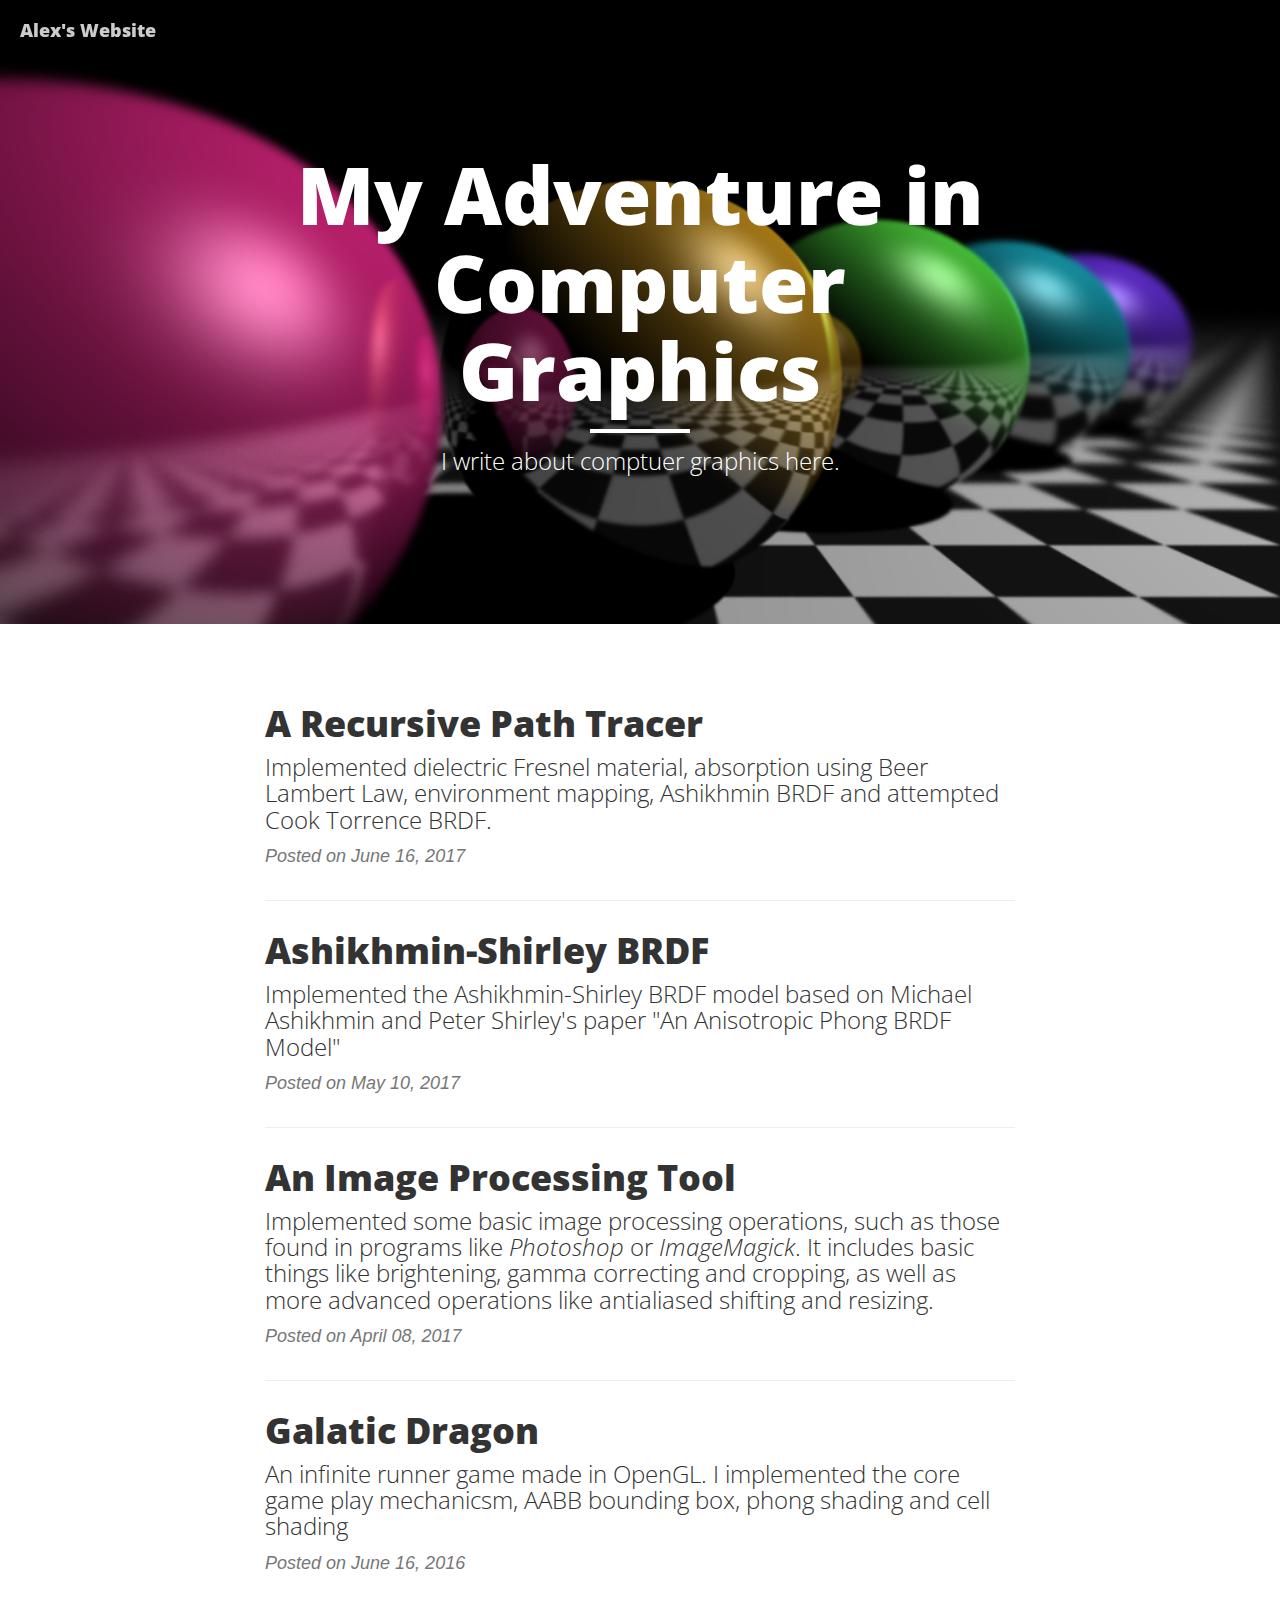
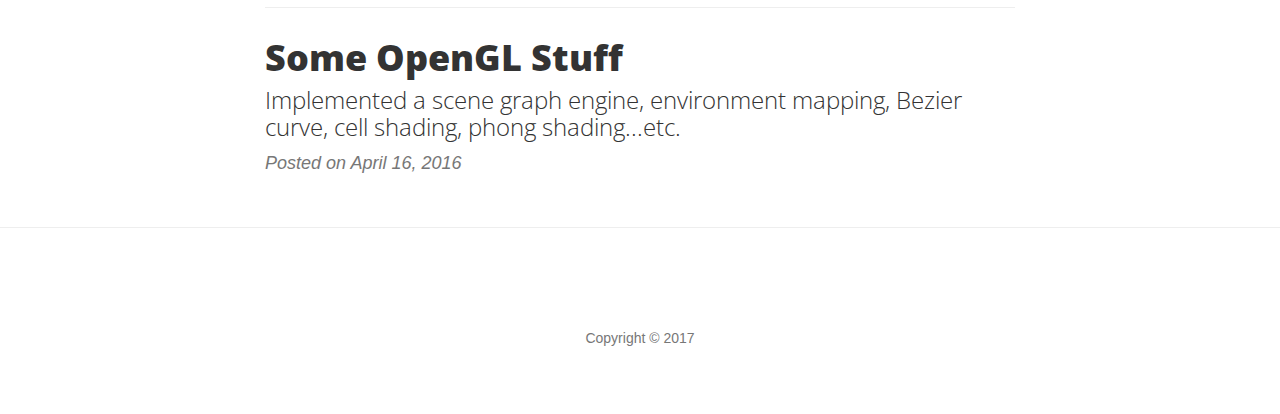
<file: index.html>
<!DOCTYPE html>
<html lang="en">

<head>

    <meta charset="utf-8">
    <meta http-equiv="X-UA-Compatible" content="IE=edge">
    <meta name="viewport" content="width=device-width, initial-scale=1">
    <meta name="description" content="">
    <meta name="author" content="">

    <title>Computer Graphics</title>

    <!-- Bootstrap Core CSS -->
    <link href="vendor/bootstrap/css/bootstrap.min.css" rel="stylesheet">

    <!-- Theme CSS -->
    <link href="css/clean-blog.min.css" rel="stylesheet">

    <!-- Custom Fonts -->
    <link href="vendor/font-awesome/css/font-awesome.min.css" rel="stylesheet" type="text/css">
    <link href='https://fonts.googleapis.com/css?family=Lora:400,700,400italic,700italic' rel='stylesheet' type='text/css'>
    <link href='https://fonts.googleapis.com/css?family=Open+Sans:300italic,400italic,600italic,700italic,800italic,400,300,600,700,800'
        rel='stylesheet' type='text/css'>

    <!-- HTML5 Shim and Respond.js IE8 support of HTML5 elements and media queries -->
    <!-- WARNING: Respond.js doesn't work if you view the page via file:// -->
    <!--[if lt IE 9]>
        <script src="https://oss.maxcdn.com/libs/html5shiv/3.7.0/html5shiv.js"></script>
        <script src="https://oss.maxcdn.com/libs/respond.js/1.4.2/respond.min.js"></script>
    <![endif]-->

</head>

<body>

    <!-- Navigation -->
    <nav class="navbar navbar-default navbar-custom navbar-fixed-top">
        <div class="container-fluid">
            <!-- Brand and toggle get grouped for better mobile display -->
            <div class="navbar-header page-scroll">
            <!--<button type="button" class="navbar-toggle" data-toggle="collapse" data-target="#bs-example-navbar-collapse-1">
                <span class="sr-only">Toggle navigation</span>
                Menu <i class="fa fa-bars"></i>
            </button>-->
            <a class="navbar-brand" href="http://alexouyang.github.io/">Alex's Website</a>
            </div>

            <!-- Collect the nav links, forms, and other content for toggling -->
            <!--<div class="collapse navbar-collapse" id="bs-example-navbar-collapse-1">
                <ul class="nav navbar-nav navbar-right">
                    <li>
                        <a href="index.html">Projects</a>
                    </li>
                    <li>
                        <a href="about.html">About</a>
                    </li>
                    <li>
                        <a href="post.html">Sample Post</a>
                    </li>
                    <li>
                        <a href="contact.html">Contact</a>
                    </li>
                </ul>
            </div>-->
            <!-- /.navbar-collapse -->
        </div>
        <!-- /.container -->
    </nav>

    <!-- Page Header -->
    <!-- Set your background image for this header on the line below. -->
    <header class="intro-header" style="background-image: url('img/home-page.png')">
        <div class="container">
            <div class="row">
                <div class="col-lg-8 col-lg-offset-2 col-md-10 col-md-offset-1">
                    <div class="site-heading">
                        <h1>My Adventure in Computer Graphics</h1>
                        <hr class="small">
                        <span class="subheading">I write about comptuer graphics here.</span>
                    </div>
                </div>
            </div>
        </div>
    </header>

    <!-- Main Content -->
    <div class="container">
        <div class="row">
            <div class="col-lg-8 col-lg-offset-2 col-md-10 col-md-offset-1">
                <div class="post-preview">
                    <a href="./rayTracing.html">
                        <h2 class="post-title">
                            A Recursive Path Tracer
                        </h2>
                        <h3 class="post-subtitle">
                            Implemented dielectric Fresnel material, absorption using Beer Lambert Law, environment mapping, Ashikhmin BRDF and attempted
                            Cook Torrence BRDF.
                        </h3>
                    </a>
                    <p class="post-meta">Posted on June 16, 2017</p>
                </div>
                <hr>
                <div class="post-preview">
                    <a href="">
                        <h2 class="post-title">
                            Ashikhmin-Shirley BRDF
                        </h2>
                        <h3 class="post-subtitle">
                            Implemented the Ashikhmin-Shirley BRDF model based on Michael Ashikhmin and Peter Shirley's paper "An Anisotropic Phong BRDF
                            Model"
                        </h3>
                    </a>
                    <p class="post-meta">Posted on May 10, 2017</p>
                </div>
                <hr>
                <div class="post-preview">
                    <a href="./imageProcessing.html">
                        <h2 class="post-title">
                            An Image Processing Tool
                        </h2>
                        <h3 class="post-subtitle">
                            Implemented some basic image processing operations, such as those found in programs like <i>Photoshop</i>                            or <i>ImageMagick</i>. It includes basic things like brightening, gamma correcting and cropping,
                            as well as more advanced operations like antialiased shifting and resizing.
                        </h3>
                    </a>
                    <p class="post-meta">Posted on April 08, 2017</p>
                </div>
                <hr>
                <div class="post-preview">
                    <a href="">
                        <h2 class="post-title">
                            Galatic Dragon
                        </h2>
                        <h3 class="post-subtitle">
                            An infinite runner game made in OpenGL. I implemented the core game play mechanicsm, AABB bounding box, phong shading and
                            cell shading
                        </h3>
                    </a>
                    <p class="post-meta">Posted on June 16, 2016</p>
                </div>
                <hr>
                <div class="post-preview">
                    <a href="">
                        <h2 class="post-title">
                            Some OpenGL Stuff
                        </h2>
                        <h3 class="post-subtitle">
                            Implemented a scene graph engine, environment mapping, Bezier curve, cell shading, phong shading...etc.
                        </h3>
                    </a>
                    <p class="post-meta">Posted on April 16, 2016</p>
                </div>
                <!--<div class="post-preview">
                    <a href="#">
                        <h2 class="post-title">
                            Mesh Simplification and Progressive Meshes
                        </h2>
                    </a>
                    <p class="post-meta">Posted on May 01, 2017</p>
                </div>
                <hr>-->

                <!--<hr>-->
                <!-- Pager -->
                <!--<ul class="pager">
                    <li class="next">
                        <a href="#">Older Posts &rarr;</a>
                    </li>
                </ul>-->
            </div>
        </div>
    </div>

    <hr>

    <!-- Footer -->
    <footer>
        <div class="container">
            <div class="row">
                <div class="col-lg-8 col-lg-offset-2 col-md-10 col-md-offset-1">
                    <!--<ul class="list-inline text-center">
                        <li>
                            <a href="#">
                                <span class="fa-stack fa-lg">
                                    <i class="fa fa-circle fa-stack-2x"></i>
                                    <i class="fa fa-twitter fa-stack-1x fa-inverse"></i>
                                </span>
                            </a>
                        </li>
                        <li>
                            <a href="#">
                                <span class="fa-stack fa-lg">
                                    <i class="fa fa-circle fa-stack-2x"></i>
                                    <i class="fa fa-facebook fa-stack-1x fa-inverse"></i>
                                </span>
                            </a>
                        </li>
                        <li>
                            <a href="#">
                                <span class="fa-stack fa-lg">
                                    <i class="fa fa-circle fa-stack-2x"></i>
                                    <i class="fa fa-github fa-stack-1x fa-inverse"></i>
                                </span>
                            </a>
                        </li>
                    </ul>-->
                    <p class="copyright text-muted">Copyright &copy; 2017</p>
                </div>
            </div>
        </div>
    </footer>

    <!-- jQuery -->
    <script src="vendor/jquery/jquery.min.js"></script>

    <!-- Bootstrap Core JavaScript -->
    <script src="vendor/bootstrap/js/bootstrap.min.js"></script>

    <!-- Contact Form JavaScript -->
    <script src="js/jqBootstrapValidation.js"></script>
    <script src="js/contact_me.js"></script>

    <!-- Theme JavaScript -->
    <script src="js/clean-blog.min.js"></script>

</body>

</html>
</file>
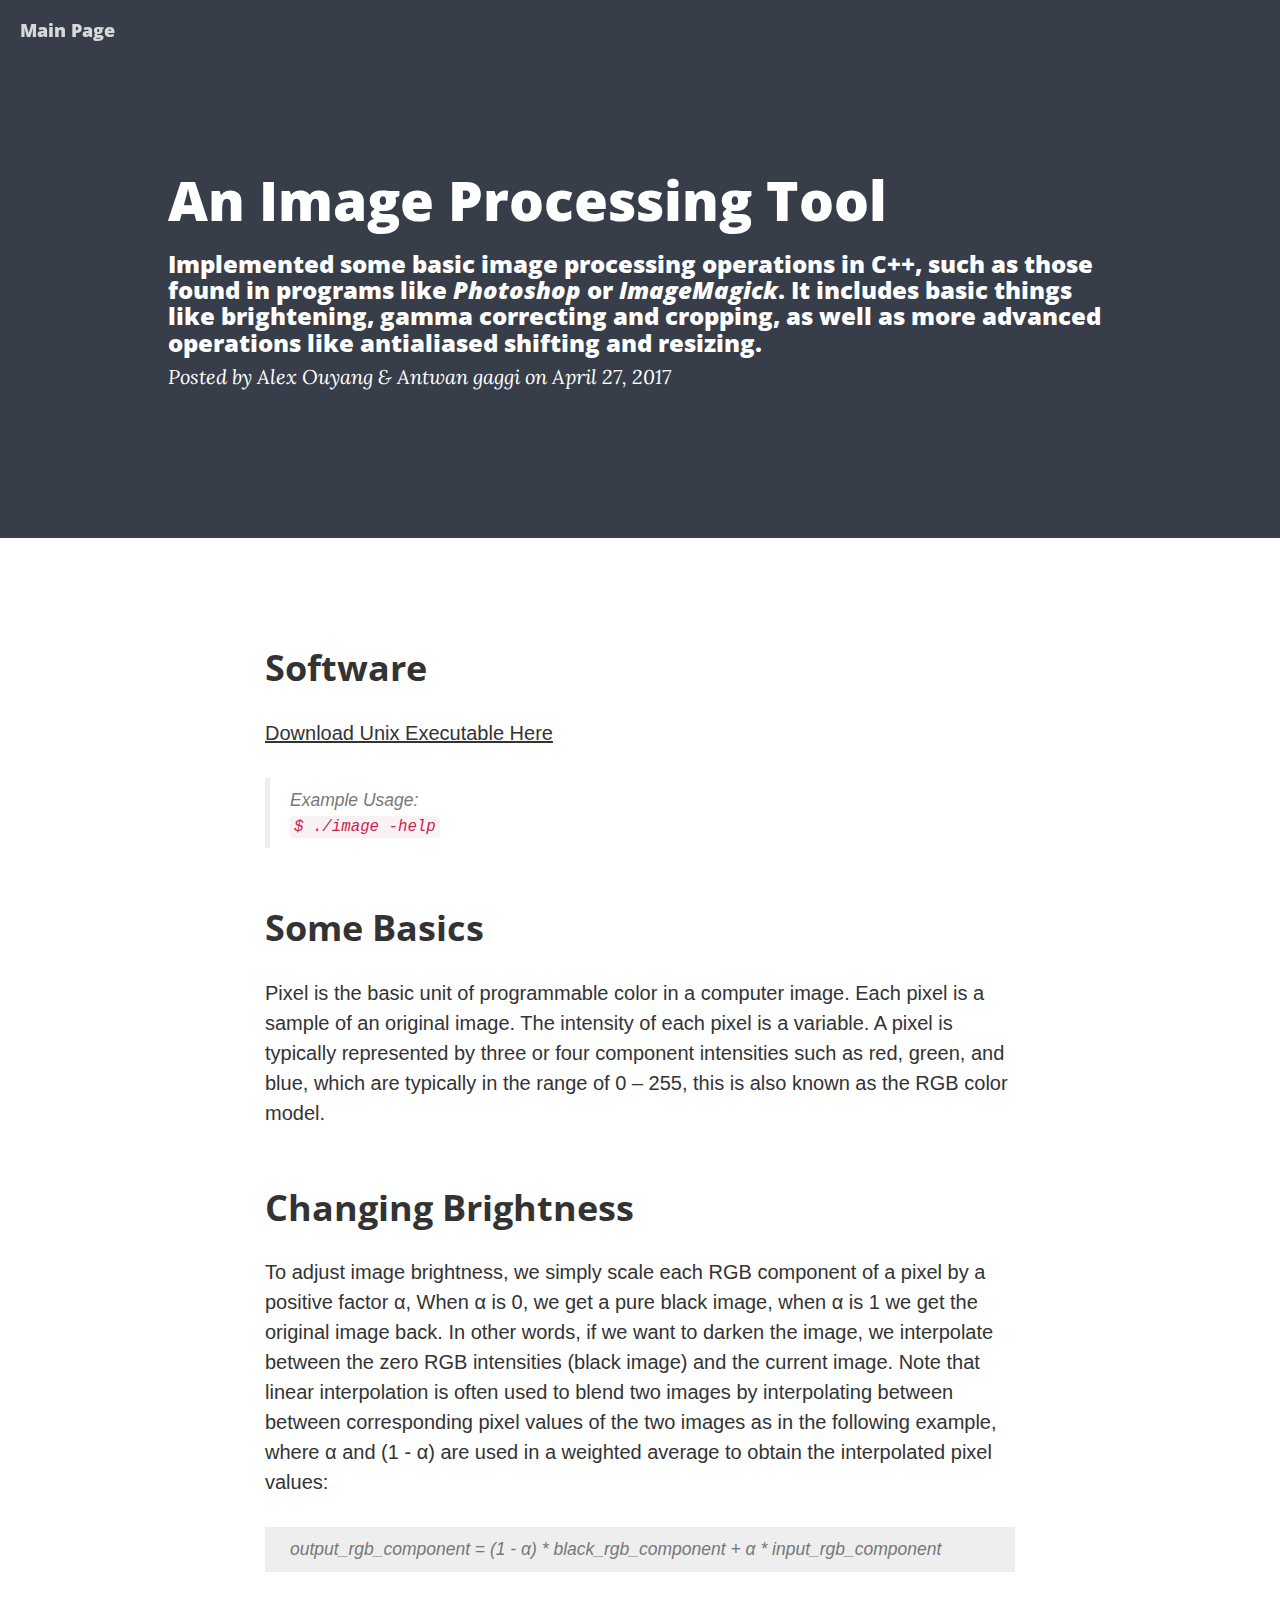
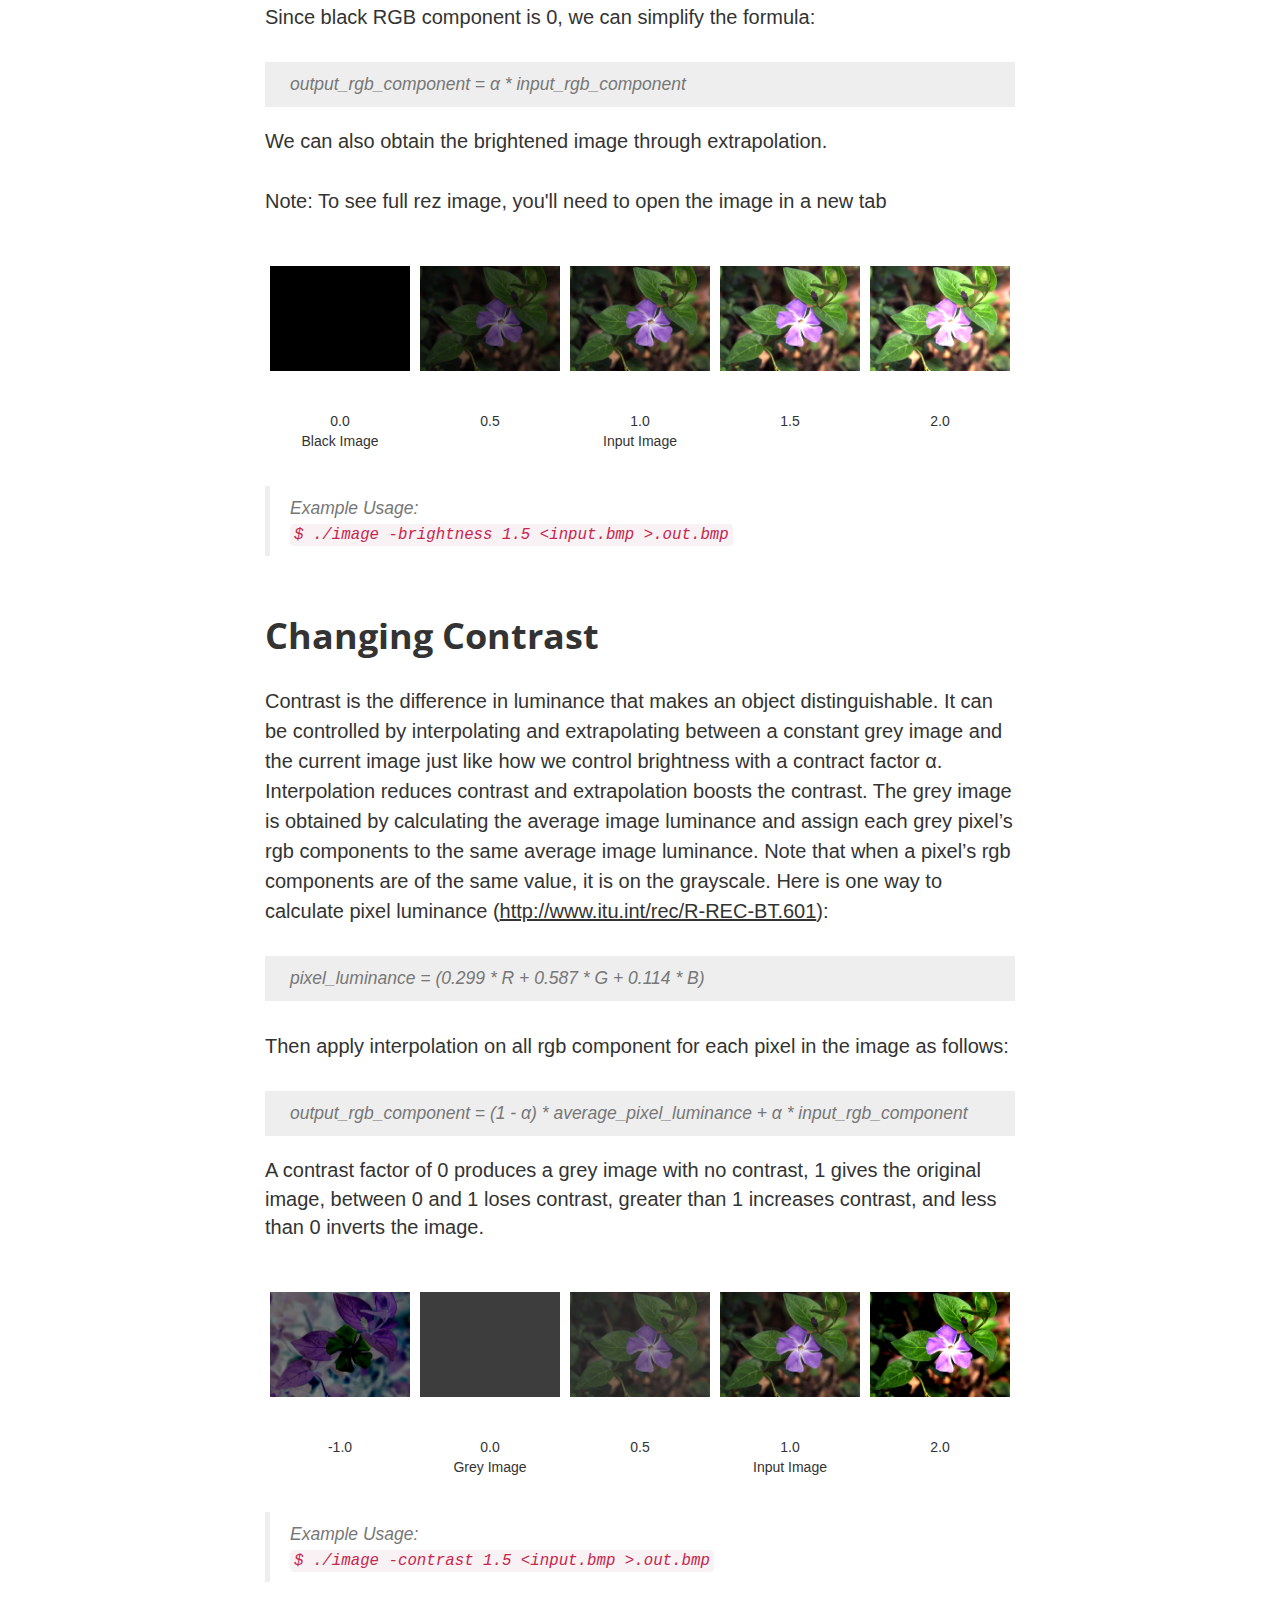
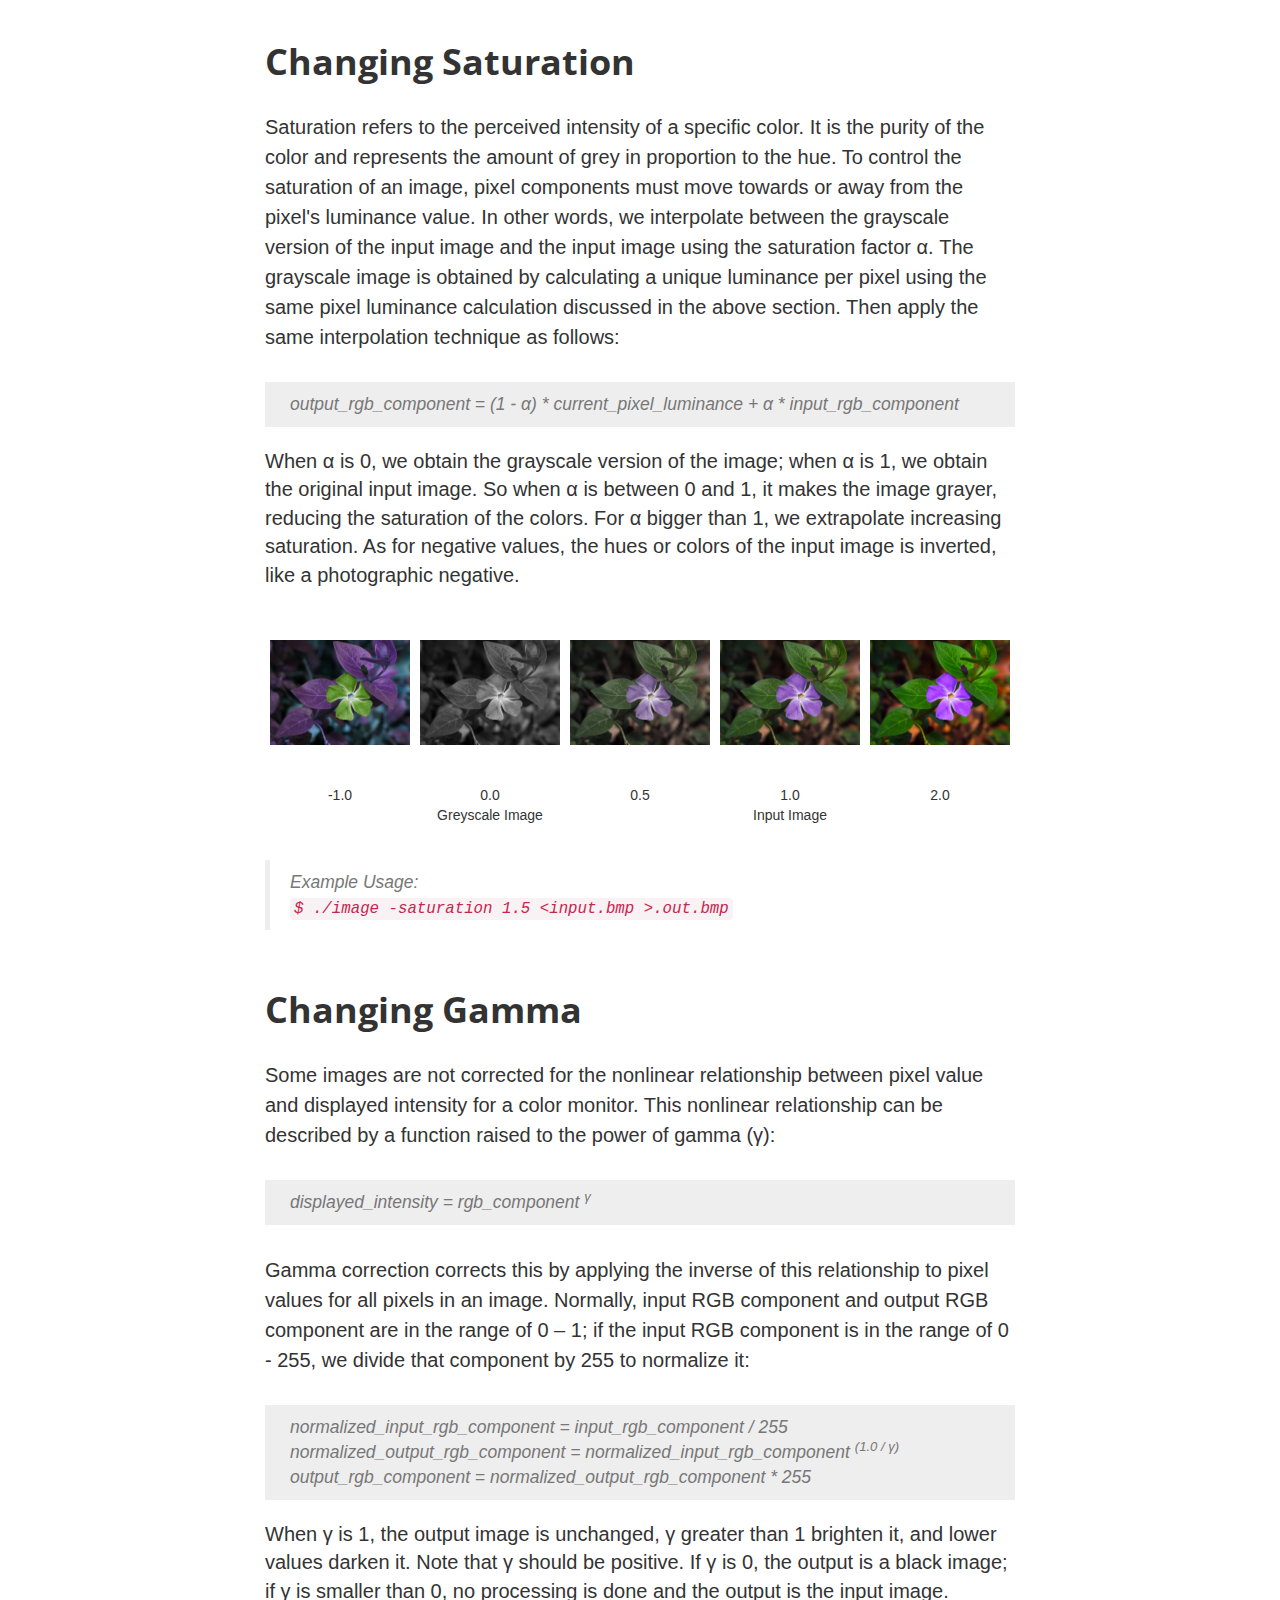
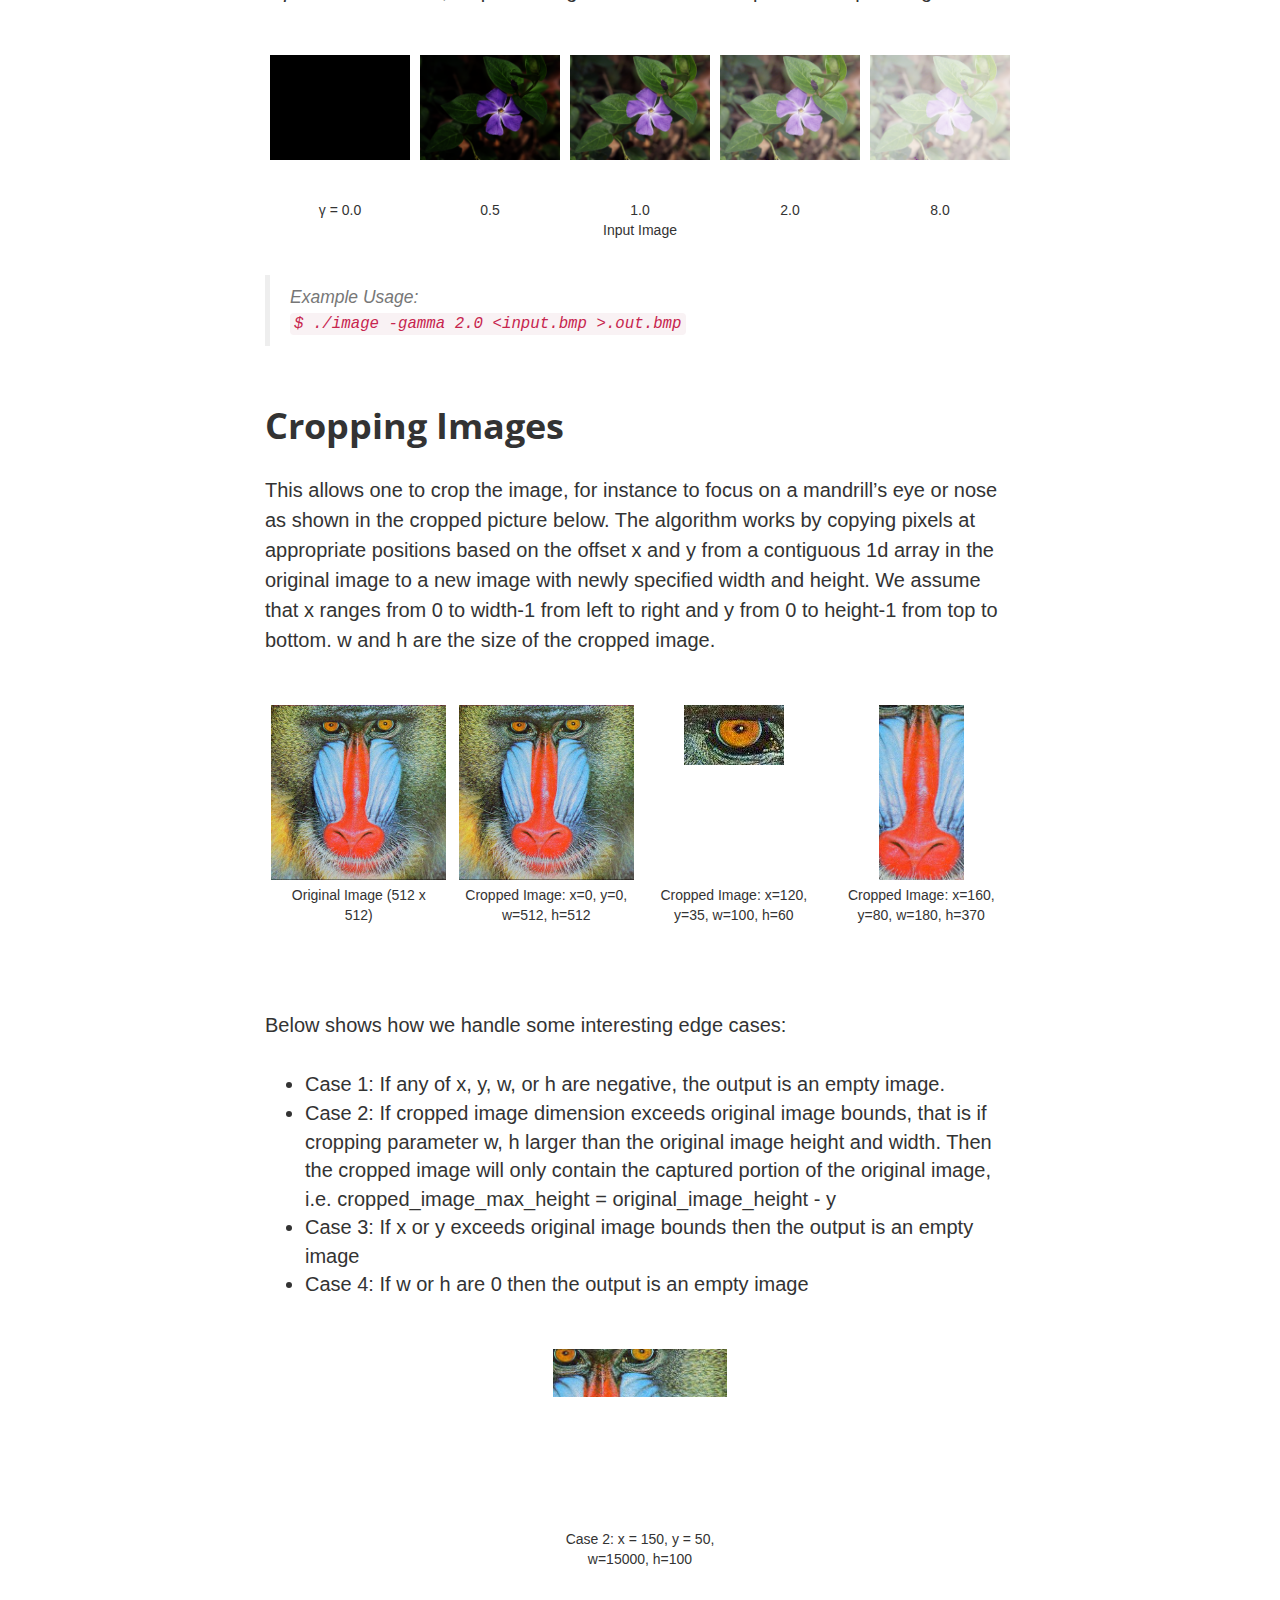
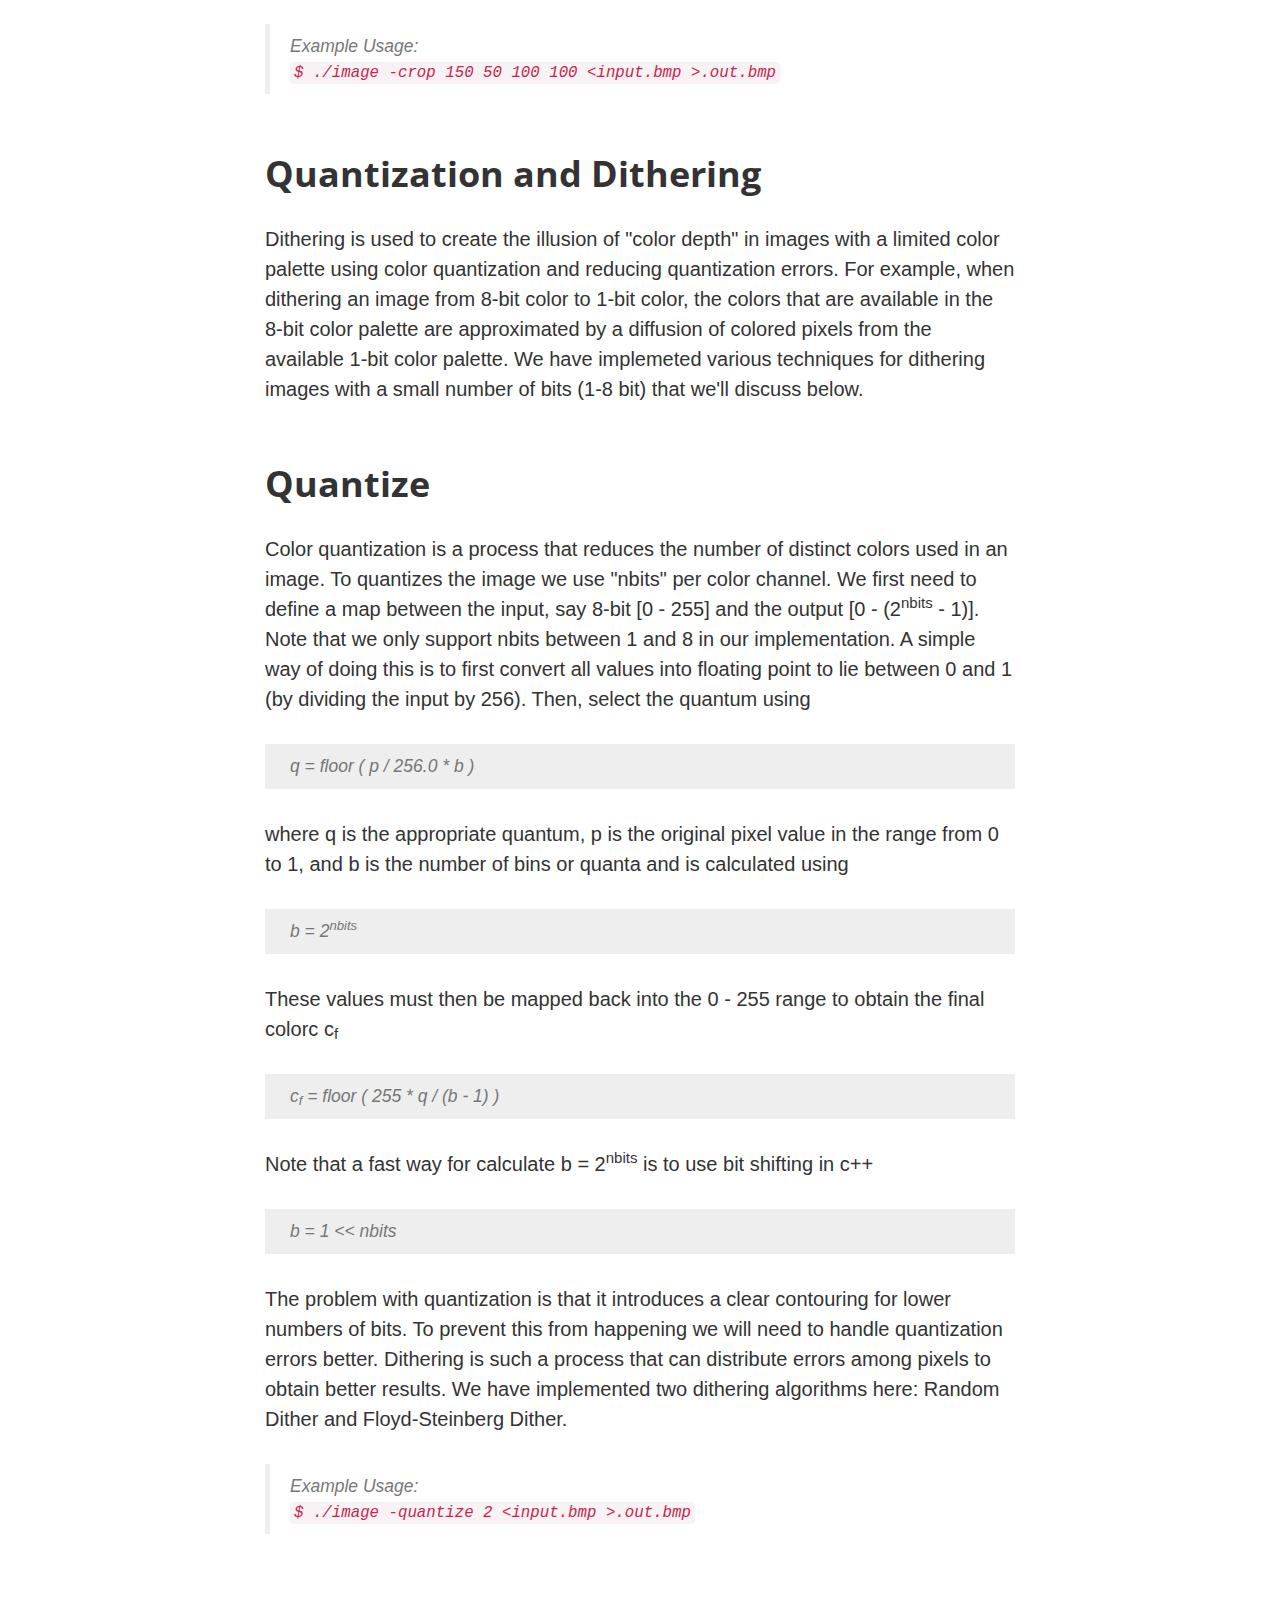
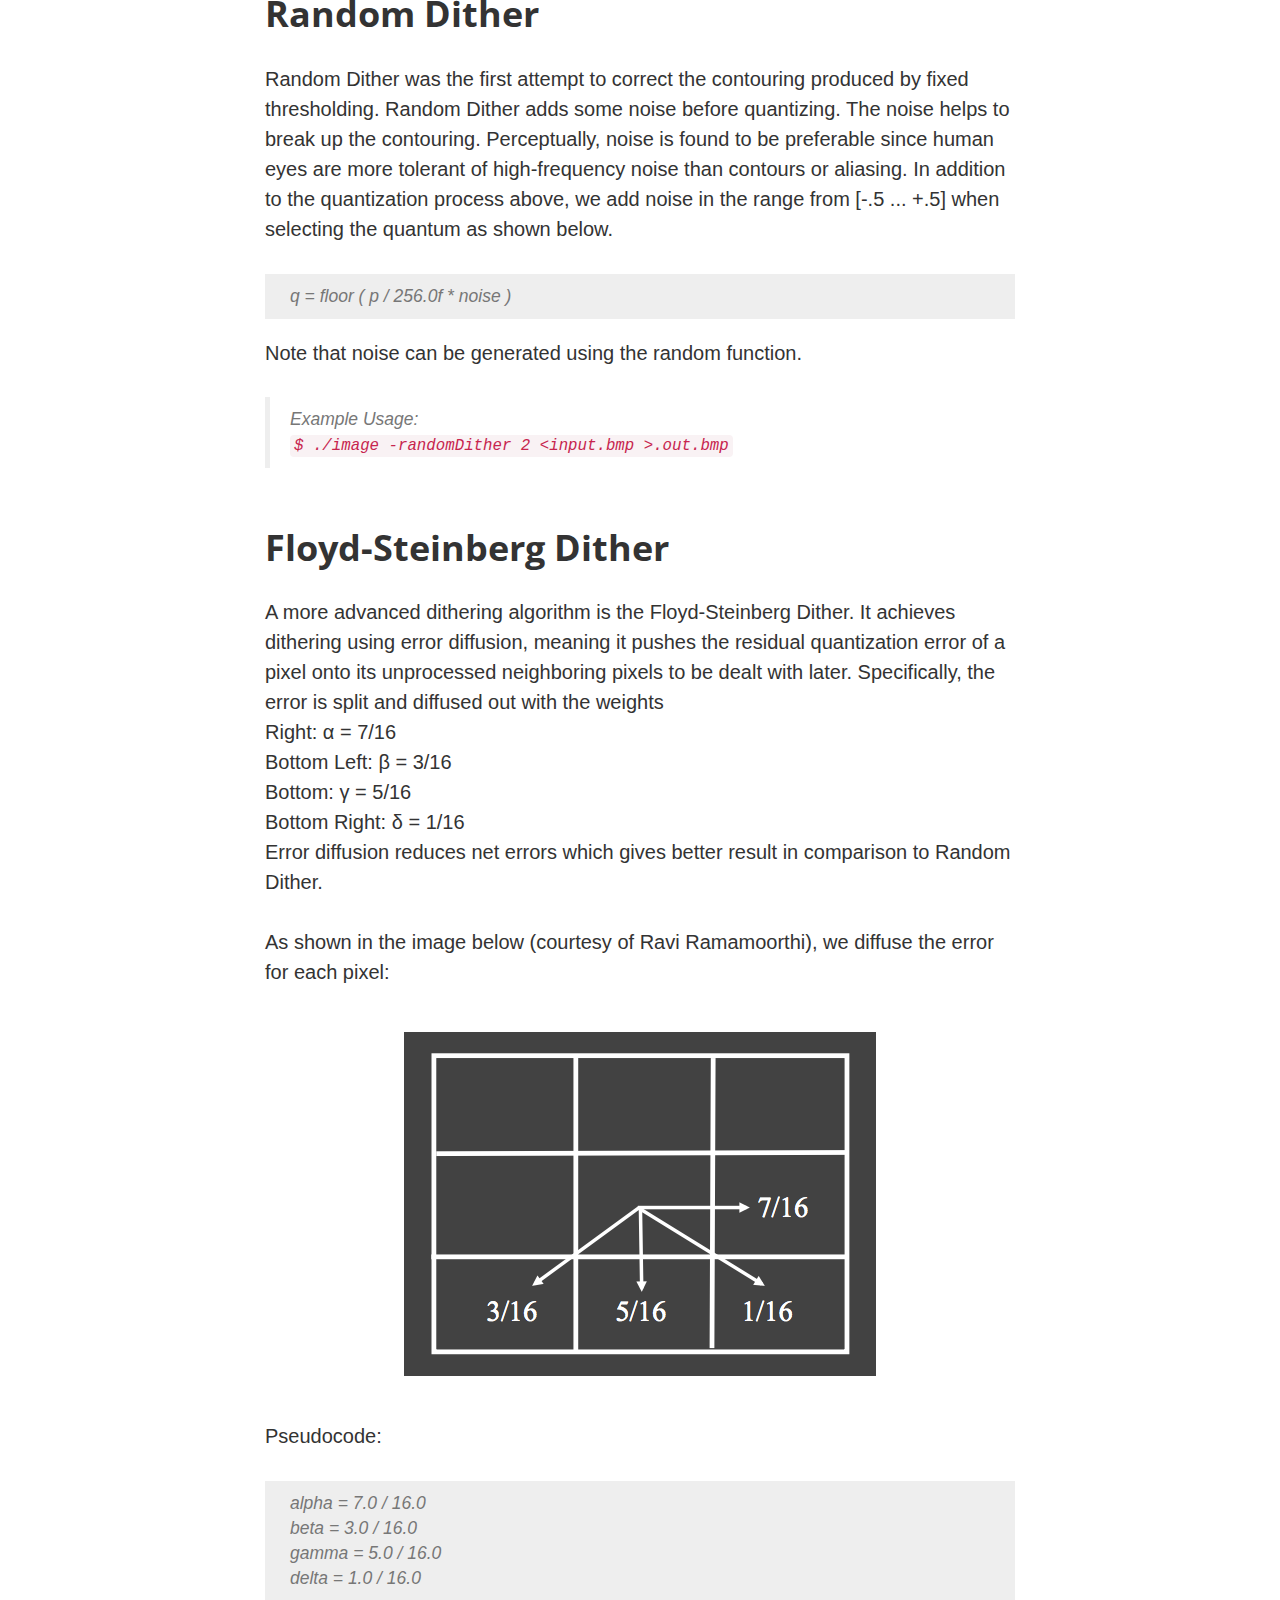
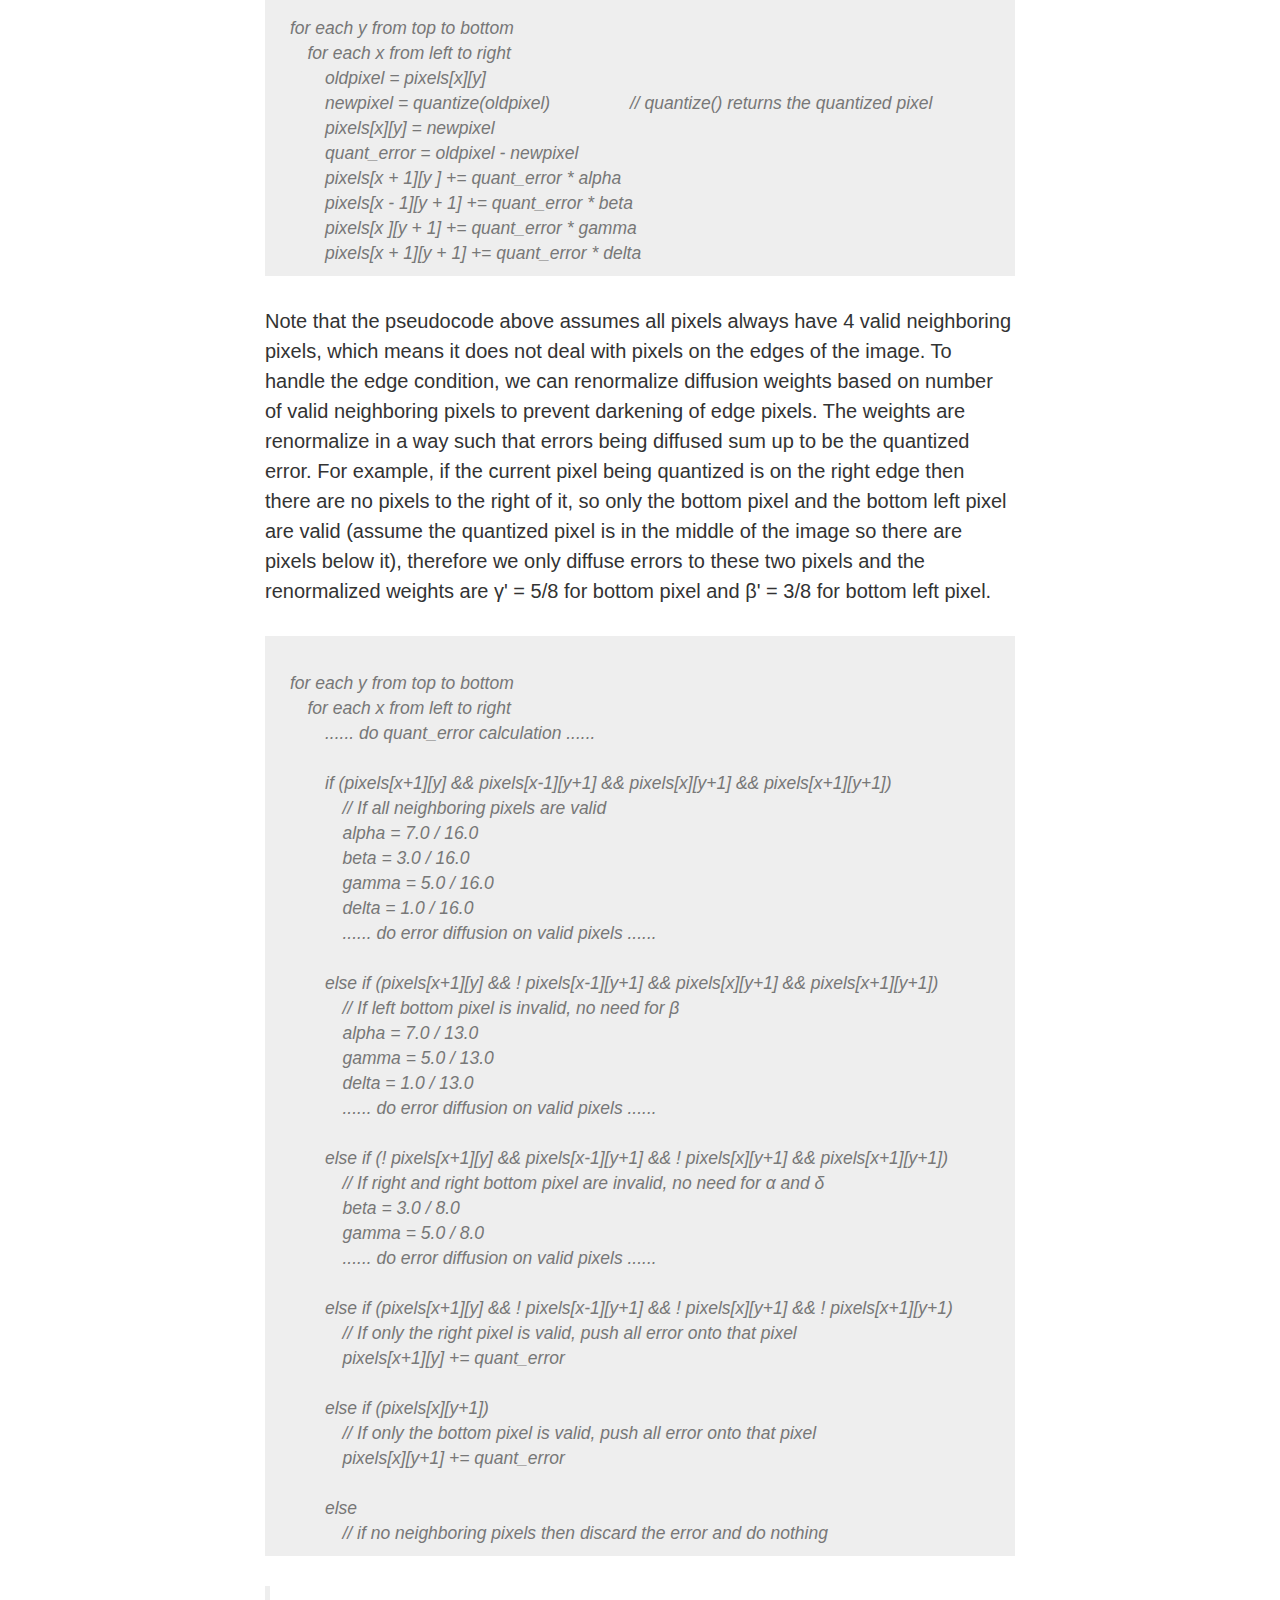
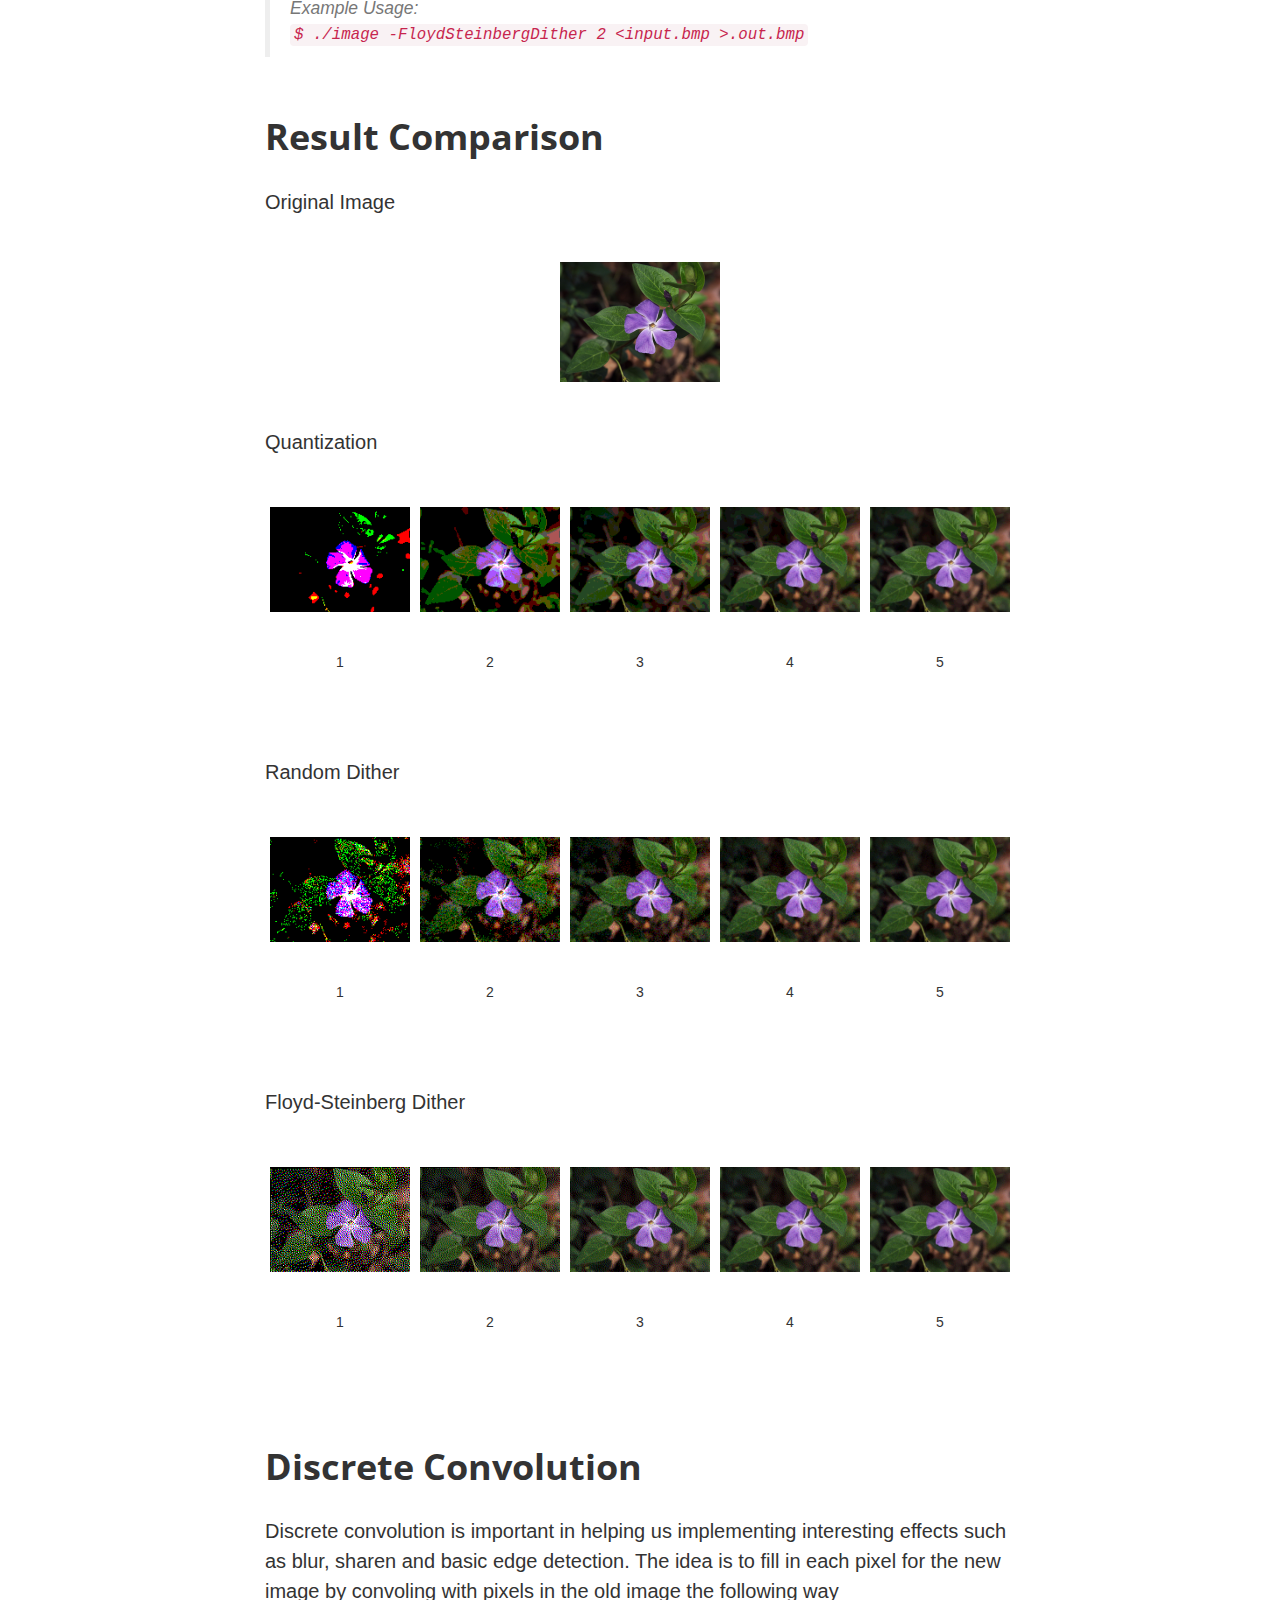
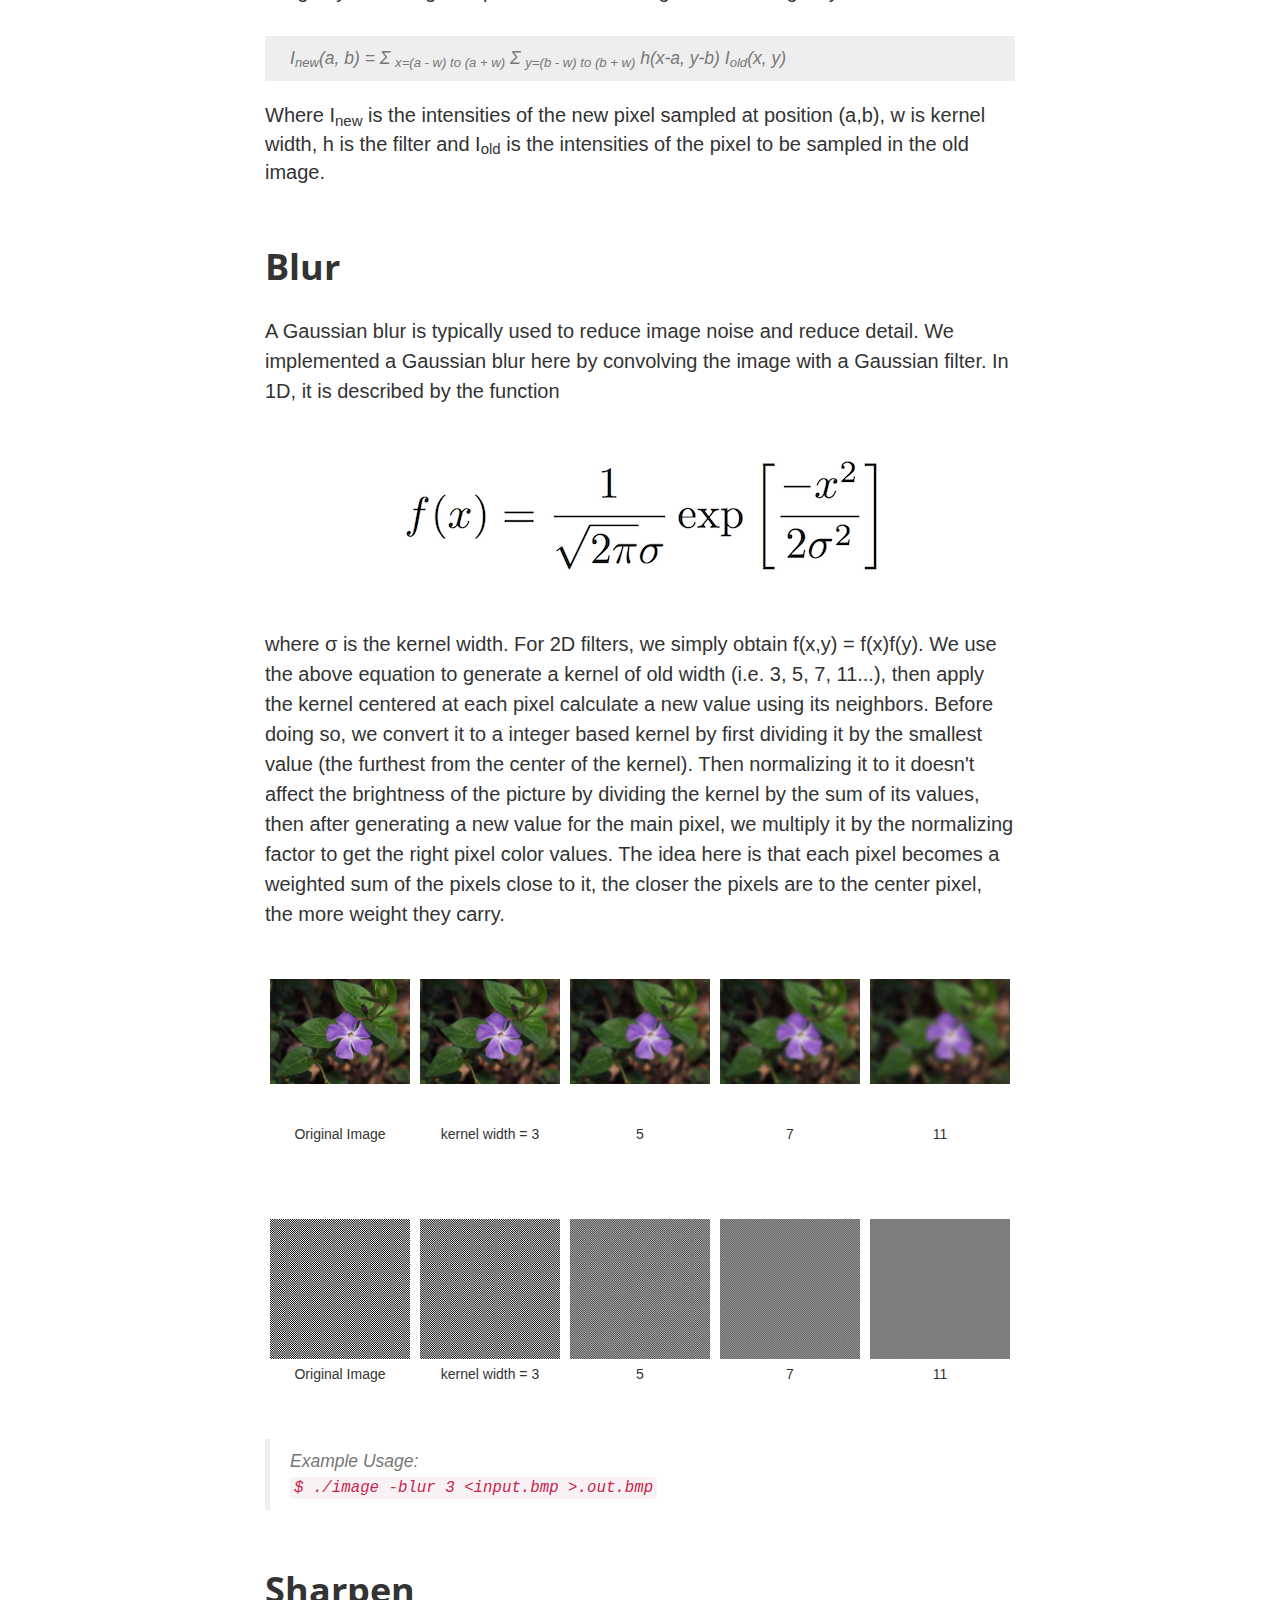
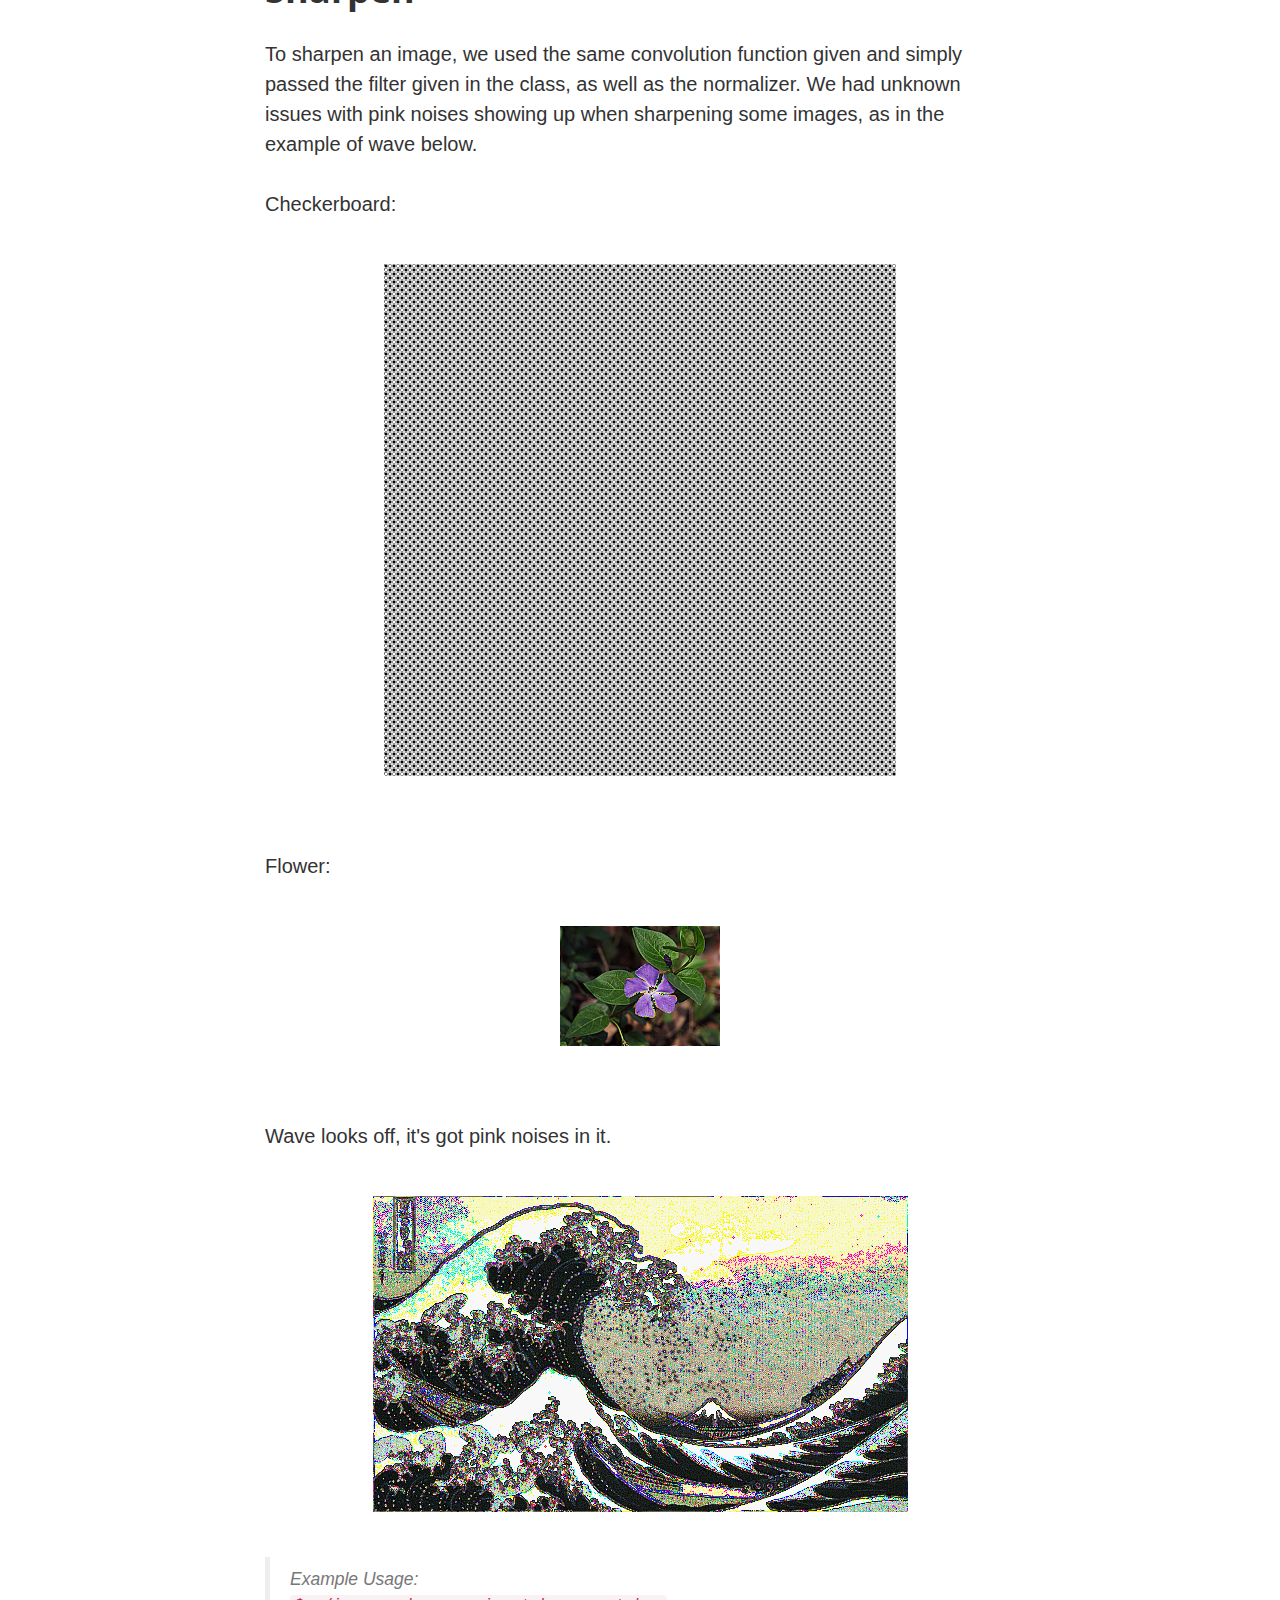
<file: imageProcessing.html>
<!DOCTYPE html>
<html lang="en">

<head>

    <meta charset="utf-8">
    <meta http-equiv="X-UA-Compatible" content="IE=edge">
    <meta name="viewport" content="width=device-width, initial-scale=1">
    <meta name="description" content="">
    <meta name="author" content="">

    <title>Image Processing</title>

    <!-- Bootstrap Core CSS -->
    <link href="vendor/bootstrap/css/bootstrap.min.css" rel="stylesheet">

    <!-- Theme CSS -->
    <link href="css/clean-blog.min.css" rel="stylesheet">

    <!-- Custom Fonts -->
    <link href="vendor/font-awesome/css/font-awesome.min.css" rel="stylesheet" type="text/css">
    <link href='https://fonts.googleapis.com/css?family=Lora:400,700,400italic,700italic' rel='stylesheet' type='text/css'>
    <link href='https://fonts.googleapis.com/css?family=Open+Sans:300italic,400italic,600italic,700italic,800italic,400,300,600,700,800' rel='stylesheet' type='text/css'>

    <!-- HTML5 Shim and Respond.js IE8 support of HTML5 elements and media queries -->
    <!-- WARNING: Respond.js doesn't work if you view the page via file:// -->
    <!--[if lt IE 9]>
        <script src="https://oss.maxcdn.com/libs/html5shiv/3.7.0/html5shiv.js"></script>
        <script src="https://oss.maxcdn.com/libs/respond.js/1.4.2/respond.min.js"></script>
    <![endif]-->

</head>

<body>

    <!-- Navigation -->
    <nav class="navbar navbar-default navbar-custom navbar-fixed-top">
        <div class="container-fluid">
            <!-- Brand and toggle get grouped for better mobile display -->
            <div class="navbar-header page-scroll">
                <!--<button type="button" class="navbar-toggle" data-toggle="collapse" data-target="#bs-example-navbar-collapse-1">
                    <span class="sr-only">Toggle navigation</span>
                    Menu <i class="fa fa-bars"></i>
                </button>-->
                <a class="navbar-brand" href="index.html">Main Page</a>
            </div>

            <!-- Collect the nav links, forms, and other content for toggling -->
            <!--<div class="collapse navbar-collapse" id="bs-example-navbar-collapse-1">
                <ul class="nav navbar-nav navbar-right">
                    <li>
                        <a href="index.html">Projects</a>
                    </li>
                    <li>
                        <a href="about.html">About</a>
                    </li>
                    <li>
                        <a href="post.html">Sample Post</a>
                    </li>
                    <li>
                        <a href="contact.html">Contact</a>
                    </li>
                </ul>
            </div>-->
            <!-- /.navbar-collapse -->
        </div>
        <!-- /.container -->
    </nav>

    <!-- Page Header -->
    <!-- Set your background image for this header on the line below. -->
    <header class="intro-header" style="background-color: #373D49">
        <div class="container">
            <div class="row">
                <div class="col-lg-10 col-lg-offset-1 col-md-10 col-md-offset-1">
                    <div class="post-heading">
                        <h1>An Image Processing Tool</h1>
                        <h3>
                            Implemented some basic image processing operations in C++, such as those found in programs like <i>Photoshop</i> or <i>ImageMagick</i>. It includes basic things like brightening, gamma correcting and cropping, as well as more advanced operations like antialiased shifting and resizing.
                        </h3>
                        <span class="meta">Posted by Alex Ouyang & Antwan gaggi on April 27, 2017</span>
                    </div>
                </div>
            </div>
        </div>
    </header>

    <!-- Post Content -->
    <article>
        <div class="container">
            <div class="row">
                <div class="col-lg-8 col-lg-offset-2 col-md-10 col-md-offset-1">
                    <h2 class="section-heading">Software</h2>
                    <p>
                    <a href ="https://drive.google.com/open?id=0B6StwNJiMLLzLXdZeEZrdE5uOE0">Download Unix Executable Here</a>
                    </p>
                    <p>
                    <blockquote> 
                        Example Usage: 
                        <br>
                        <code>
                            $ ./image -help
                        </code>
                    </blockquote>
                    </p>

                    <h2 class="section-heading">Some Basics</h2>
                    <p>
                        Pixel is the basic unit of programmable color in a computer image. Each pixel is a sample of an original image. The intensity of each pixel is a variable. A pixel is typically represented by three or four component intensities such as red, green, and blue, which are typically in the range of 0 – 255, this is also known as the RGB color model.
                    <p>
                    <h2 class="section-heading">Changing Brightness</h2>
                    <p>
                        To adjust image brightness, we simply scale each RGB component of a pixel by a positive factor &alpha;, When &alpha; is 0, we get a pure black image, when &alpha; is 1 we get the original image back. In other words, if we want to darken the image, we interpolate between the zero RGB intensities (black image) and the current image. Note that linear interpolation is often used to blend two images by interpolating between between corresponding pixel values of the two images as in the following example, where &alpha; and (1 - &alpha;) are used in a weighted average to obtain the interpolated pixel values:
                        <blockquote class="equation">
                            output_rgb_component = (1 - &alpha;) * black_rgb_component + &alpha; * input_rgb_component
                        </blockquote>
                    </p>
                    <p>
                        Since black RGB component is 0, we can simplify the formula: 
                        <blockquote class="equation">
                            output_rgb_component = &alpha; * input_rgb_component
                        </blockquote>
                        We can also obtain the brightened image through extrapolation.
                    </p>
                    <p>
                        Note: To see full rez image, you'll need to open the image in a new tab
                    </p>
                    <ul class="flex-container">
                        <li class="flex-item-item-5">
                            <div class="flex-item-item-5-img-container">
                                <img class="img-responsive" src="img/p1/brightness_0.bmp" alt="">
                            </div>
                            <span class="flex-item-text">0.0 <br> Black Image</span>
                        </li>
                        <li class="flex-item-item-5">
                            <div class="flex-item-item-5-img-container">
                                <img class="img-responsive" src="img/p1/brightness_0.5.bmp" alt="">
                            </div>
                            <span class="flex-item-text">0.5</span>
                        </li>
                        <li class="flex-item-item-5">
                            <div class="flex-item-item-5-img-container">
                                <img class="img-responsive" src="img/p1/brightness_1.bmp" alt="">
                            </div>
                            <span class="flex-item-text">1.0 <br> Input Image</span>
                        </li>
                        <li class="flex-item-item-5">
                            <div class="flex-item-item-5-img-container">
                                <img class="img-responsive" src="img/p1/brightness_1.5.bmp" alt="">
                            </div>
                            <span class="flex-item-text">1.5</span>
                        </li>
                        <li class="flex-item-item-5">
                            <div class="flex-item-item-5-img-container">
                                <img class="img-responsive" src="img/p1/brightness_2.bmp" alt="">
                            </div>
                            <span class="flex-item-text">2.0</span>
                        </li>
                    </ul>

                    <blockquote> Example Usage: 
                        <br>
                        <code>
                            $ ./image -brightness 1.5 &lt;input.bmp &gt;.out.bmp
                        </code>
                    </blockquote>








                    <h2 class="section-heading">Changing Contrast</h2>
                    <p>
                        Contrast is the difference in luminance that makes an object distinguishable. It can be controlled by interpolating and extrapolating between a constant grey image and the current image just like how we control brightness with a contract factor &alpha;. Interpolation reduces contrast and extrapolation boosts the contrast. The grey image is obtained by calculating the average image luminance and assign each grey pixel’s rgb components to the same average image luminance. Note that when a pixel’s rgb components are of the same value, it is on the grayscale. Here is one way to calculate pixel luminance (<a href ="http://www.itu.int/rec/R-REC-BT.601">http://www.itu.int/rec/R-REC-BT.601</a>): 
                        <blockquote class="equation">
                            pixel_luminance = (0.299 * R + 0.587 * G + 0.114 * B)
                        </blockquote>
                    </p>
                    <p>
                        Then apply interpolation on all rgb component for each pixel in the image as follows:
                        <blockquote class="equation">
                            output_rgb_component = (1 - &alpha;) * average_pixel_luminance + &alpha; * input_rgb_component
                        </blockquote>
                        A contrast factor of 0 produces a grey image with no contrast, 1 gives the original image, between 0 and 1 loses contrast, greater than 1 increases contrast, and less than 0 inverts the image. 
                    </p>
                    <ul class="flex-container">
                        <li class="flex-item-item-5">
                            <div class="flex-item-item-5-img-container">
                                <img class="img-responsive" src="img/p1/contrast_-1.bmp" alt="">
                            </div>
                            <span class="flex-item-text">-1.0</span>
                        </li>
                        <li class="flex-item-item-5">
                            <div class="flex-item-item-5-img-container">
                                <img class="img-responsive" src="img/p1/contrast_0.bmp" alt="">
                            </div>
                            <span class="flex-item-text">0.0 <br> Grey Image </span>
                        </li>
                        <li class="flex-item-item-5">
                            <div class="flex-item-item-5-img-container">
                                <img class="img-responsive" src="img/p1/contrast_0.5.bmp" alt="">
                            </div>
                            <span class="flex-item-text">0.5</span>
                        </li>
                        <li class="flex-item-item-5">
                            <div class="flex-item-item-5-img-container">
                                <img class="img-responsive" src="img/p1/contrast_1.bmp" alt="">
                            </div>
                            <span class="flex-item-text">1.0 <br> Input Image</span>
                        </li>
                        <li class="flex-item-item-5">
                            <div class="flex-item-item-5-img-container">
                                <img class="img-responsive" src="img/p1/contrast_2.bmp" alt="">
                            </div>
                            <span class="flex-item-text">2.0</span>
                        </li>
                    </ul>
                    <blockquote> Example Usage: 
                        <br>
                        <code>
                            $ ./image -contrast 1.5 &lt;input.bmp &gt;.out.bmp
                        </code>
                    </blockquote>





                    <h2 class="section-heading">Changing Saturation</h2>
                    <p>
                        Saturation refers to the perceived intensity of a specific color. It is the purity of the color and represents the amount of grey in proportion to the hue. To control the saturation of an image, pixel components must move towards or away from the pixel's luminance value. In other words, we interpolate between the grayscale version of the input image and the input image using the saturation factor &alpha;. The grayscale image is obtained by calculating a unique luminance per pixel using the same pixel luminance calculation discussed in the above section. Then apply the same interpolation technique as follows:
                        <blockquote class="equation">
                            output_rgb_component = (1 - &alpha;) * current_pixel_luminance + &alpha; * input_rgb_component
                        </blockquote>
                        When &alpha; is 0, we obtain the grayscale version of the image; when &alpha; is 1, we obtain the original input image. So when &alpha; is between 0 and 1, it makes the image grayer, reducing the saturation of the colors. For &alpha; bigger than 1, we extrapolate increasing saturation. As for negative values, the hues or colors of the input image is inverted, like a photographic negative.  
                    </p>
                    <ul class="flex-container">
                        <li class="flex-item-item-5">
                            <div class="flex-item-item-5-img-container">
                                <img class="img-responsive" src="img/p1/saturation_-1.bmp" alt="">
                            </div>
                            <span class="flex-item-text">-1.0</span>
                        </li>
                        <li class="flex-item-item-5">
                            <div class="flex-item-item-5-img-container">
                                <img class="img-responsive" src="img/p1/saturation_0.bmp" alt="">
                            </div>
                            <span class="flex-item-text">0.0 <br> Greyscale Image </span>
                        </li>
                        <li class="flex-item-item-5">
                            <div class="flex-item-item-5-img-container">
                                <img class="img-responsive" src="img/p1/saturation_0.5.bmp" alt="">
                            </div>
                            <span class="flex-item-text">0.5</span>
                        </li>
                        <li class="flex-item-item-5">
                            <div class="flex-item-item-5-img-container">
                                <img class="img-responsive" src="img/p1/saturation_1.bmp" alt="">
                            </div>
                            <span class="flex-item-text">1.0 <br> Input Image</span>
                        </li>
                        <li class="flex-item-item-5">
                            <div class="flex-item-item-5-img-container">
                                <img class="img-responsive" src="img/p1/saturation_2.bmp" alt="">
                            </div>
                            <span class="flex-item-text">2.0</span>
                        </li>
                    </ul>
                    <blockquote> Example Usage: 
                        <br>
                        <code>
                            $ ./image -saturation 1.5 &lt;input.bmp &gt;.out.bmp
                        </code>
                    </blockquote>






                    <h2 class="section-heading">Changing Gamma</h2>
                    <p>
                        Some images are not corrected for the nonlinear relationship between pixel value and displayed intensity for a color monitor. This nonlinear relationship can be described by a function raised to the power of gamma (&gamma;):
                        <blockquote class="equation">
                            displayed_intensity = rgb_component <sup>&gamma;</sup>
                        </blockquote>
                    </p>
                    <p>
                        Gamma correction corrects this by applying the inverse of this relationship to pixel values for all pixels in an image. Normally, input RGB component and output RGB component are in the range of 0 – 1; if the input RGB component is in the range of 0 - 255, we divide that component by 255 to normalize it:
                        <blockquote class="equation">
	                        normalized_input_rgb_component = input_rgb_component / 255
                            <br>
                            normalized_output_rgb_component = normalized_input_rgb_component <sup>(1.0 / &gamma;)</sup>
                            <br>
                            output_rgb_component = normalized_output_rgb_component * 255
                            <br>
                        </blockquote>
                        When &gamma; is 1, the output image is unchanged, &gamma; greater than 1 brighten it, and lower values darken it. Note that &gamma; should be positive. If &gamma; is 0, the output is a black image; if &gamma; is smaller than 0, no processing is done and the output is the input image.
                    </p>
                    <ul class="flex-container">
                        <li class="flex-item-item-5">
                            <div class="flex-item-item-5-img-container">
                                <img class="img-responsive" src="img/p1/gamma_0.bmp" alt="">
                            </div>
                            <span class="flex-item-text">&gamma; = 0.0 </span>
                        </li>
                        <li class="flex-item-item-5">
                            <div class="flex-item-item-5-img-container">
                                <img class="img-responsive" src="img/p1/gamma_0.5.bmp" alt="">
                            </div>
                            <span class="flex-item-text">0.5</span>
                        </li>
                        <li class="flex-item-item-5">
                            <div class="flex-item-item-5-img-container">
                                <img class="img-responsive" src="img/p1/flower.bmp" alt="">
                            </div>
                            <span class="flex-item-text">1.0 <br> Input Image</span>
                        </li>
                        <li class="flex-item-item-5">
                            <div class="flex-item-item-5-img-container">
                                <img class="img-responsive" src="img/p1/gamma_2.bmp" alt="">
                            </div>
                            <span class="flex-item-text">2.0</span>
                        </li>
                        <li class="flex-item-item-5">
                            <div class="flex-item-item-5-img-container">
                                <img class="img-responsive" src="img/p1/gamma_8.bmp" alt="">
                            </div>
                            <span class="flex-item-text">8.0</span>
                        </li>
                    </ul>
                    <blockquote> Example Usage: 
                        <br>
                        <code>
                            $ ./image -gamma 2.0 &lt;input.bmp &gt;.out.bmp
                        </code>
                    </blockquote>






                    <h2 class="section-heading">Cropping Images</h2>
                    <p>This allows one to crop the image, for instance to focus on a mandrill’s eye or nose as shown in the cropped picture below. The algorithm works by copying pixels at appropriate positions based on the offset x and y from a contiguous 1d array in the original image to a new image with newly specified width and height. We assume that x ranges from 0 to width-1 from left to right and y from 0 to height-1 from top to bottom. w and h are the size of the cropped image.</p>

                    <ul class="flex-container">
                        <li class="flex-item-item-4">
                            <div class="flex-item-item-4-img-container">
                                <img class="img-responsive" src="img/p1/mandrill.png" alt="">
                            </div>
                            <span class="flex-item-text">Original Image (512 x 512)</span>
                        </li>
                        <li class="flex-item-item-4">
                            <div class="flex-item-item-4-img-container">
                                <img class="img-responsive" src="img/p1/mandrill.png" alt="">
                            </div>
                            <span class="flex-item-text">Cropped Image: x=0, y=0, w=512, h=512</span>
                        </li>
                        <li class="flex-item-item-4">
                            <div class="flex-item-item-4-img-container">
                                <img class="img-responsive" src="img/p1/crop_mandrill_eye.png" alt="">
                            </div>
                            <span class="flex-item-text">Cropped Image: x=120, y=35, w=100, h=60</span>
                        </li>
                        <li class="flex-item-item-4">
                            <div class="flex-item-item-4-img-container">
                                <img class="img-responsive" src="img/p1/crop_mandrill_nose.png" alt="">
                            </div>
                            <span class="flex-item-text">Cropped Image: x=160, y=80, w=180, h=370</span>
                        </li>
                    </ul>

                    <p>
                        Below shows how we handle some interesting edge cases: 
                        <ul>
                            <li>
                                Case 1: If any of x, y, w, or h are negative, the output is an empty image. 
                            </li>
                            <li>
                                Case 2: If cropped image dimension exceeds original image bounds, that is if cropping parameter w, h larger than the original image height and width. Then the cropped image will only contain the captured portion of the original image, i.e. cropped_image_max_height = original_image_height - y 
                            </li>
                            <li>
                                Case 3: If x or y exceeds original image bounds then the output is an empty image
                            </li>
                            <li>
                                Case 4: If w or h are 0 then the output is an empty image
                            </li>
                        </ul>
                    </p>

                    <ul class="flex-container">
                        <li class="flex-item-item-4">
                            <div class="flex-item-item-4-img-container">
                                <img class="img-responsive" src="img/p1/crop_img_exceed_bonds.png" alt="">
                            </div>
                            <span class="flex-item-text">Case 2: x = 150, y = 50, w=15000, h=100</span>
                        </li>
                    </ul>

                    <blockquote> Example Usage: 
                        <br>
                        <code>
                            $ ./image -crop 150 50 100 100 &lt;input.bmp &gt;.out.bmp
                        </code>
                    </blockquote>





                    
                    <h2 class="section-heading">Quantization and Dithering</h2>
                    <p>
                        Dithering is used to create the illusion of "color depth" in images with a limited color palette using color quantization and reducing quantization errors. For example, when dithering an image from 8-bit color to 1-bit color, the colors that are available in the 8-bit color palette are approximated by a diffusion of colored pixels from the available 1-bit color palette. We have implemeted various techniques for dithering images with a small number of bits (1-8 bit) that we'll discuss below.
                    </p>
                    <h2 class="section-heading">Quantize</h2>
                    <p>
                        Color quantization is a process that reduces the number of distinct colors used in an image. To quantizes the image we use "nbits" per color channel. We first need to define a map between the input, say 8-bit [0 - 255] and the output [0 - (2<sup>nbits</sup> - 1)]. Note that we only support nbits between 1 and 8 in our implementation. A simple way of doing this is to first convert all values into floating point to lie between 0 and 1 (by dividing the input by 256). Then, select the quantum using
                        <blockquote class="equation">
                            q = floor ( p / 256.0 * b )
                        </blockquote>
                    </p>
                    <p>
                        where q is the appropriate quantum, p is the original pixel value in the range from 0 to 1, and b is the number of bins or quanta and is calculated using
                        <blockquote class="equation">
                            b = 2<sup>nbits</sup>
                        </blockquote>
                    </p>
                    <p>
                        These values must then be mapped back into the 0 - 255 range to obtain the final colorc c<sub>f</sub>
                        <blockquote class="equation">
	                        c<sub>f</sub> = floor ( 255 * q / (b - 1) )
                        </blockquote>
                    </p>
                    <p>
                        Note that a fast way for calculate b = 2<sup>nbits</sup> is to use bit shifting in c++
                        <blockquote class="equation">
	                        b = 1 << nbits
                        </blockquote>
                    </p>
                    <p>
                        The problem with quantization is that it introduces a clear contouring for lower numbers of bits. To prevent this from happening we will need to handle quantization errors better. Dithering is such a process that can distribute errors among pixels to obtain better results. We have implemented two dithering algorithms here: Random Dither and Floyd-Steinberg Dither.
                    </p>
                    <blockquote> Example Usage: 
                        <br>
                        <code>
                            $ ./image -quantize 2 &lt;input.bmp &gt;.out.bmp
                        </code>
                    </blockquote>
                    <h2 class="section-heading">Random Dither</h2>
                    <p>
                        Random Dither was the first attempt to correct the contouring produced by fixed thresholding. Random Dither adds some noise before quantizing. The noise helps to break up the contouring. Perceptually, noise is found to be preferable since human eyes are more tolerant of high-frequency noise than contours or aliasing. In addition to the quantization process above, we add noise in the range from [-.5 ... +.5] when selecting the quantum as shown below.
                        <blockquote class="equation">
                            q = floor ( p / 256.0f * noise )
                        </blockquote>
                        Note that noise can be generated using the random function.
                    </p>
                    <blockquote> Example Usage: 
                        <br>
                        <code>
                            $ ./image -randomDither 2 &lt;input.bmp &gt;.out.bmp
                        </code>
                    </blockquote>
                    <h2 class="section-heading">Floyd-Steinberg Dither</h2>
                    <p>
                        A more advanced dithering algorithm is the Floyd-Steinberg Dither. It achieves dithering using error diffusion, meaning it pushes the residual quantization error of a pixel onto its unprocessed neighboring pixels to be dealt with later. Specifically, the error is split and diffused out with the weights
                        <br>Right: &alpha; = 7/16
                        <br>Bottom Left: &beta; = 3/16
                        <br>Bottom: &gamma; = 5/16
                        <br>Bottom Right: &delta; = 1/16
                        <br>Error diffusion reduces net errors which gives better result in comparison to Random Dither.
                        <br>
                        <br>As shown in the image below (courtesy of Ravi Ramamoorthi), we diffuse the error for each pixel:
                        <img class="img-responsive blog-img" src="img/p1/error_diffusion.png" alt="">
                        Pseudocode:
                        <blockquote class="equation">
                            alpha = 7.0 / 16.0
                            <br>beta = 3.0 / 16.0
                            <br>gamma = 5.0 / 16.0
                            <br>delta = 1.0 / 16.0
                            <br>
                            <br>for each y from top to bottom
                            <br>&emsp;for each x from left to right
                            <br>&emsp;&emsp;oldpixel  = pixels[x][y]
                            <br>&emsp;&emsp;newpixel  = quantize(oldpixel) &emsp;&emsp;&emsp;&emsp; // quantize() returns the quantized pixel
                            <br>&emsp;&emsp;pixels[x][y] = newpixel
                            <br>&emsp;&emsp;quant_error  = oldpixel - newpixel
                            <br>&emsp;&emsp;pixels[x + 1][y    ] += quant_error * alpha
                            <br>&emsp;&emsp;pixels[x - 1][y + 1] += quant_error * beta
                            <br>&emsp;&emsp;pixels[x    ][y + 1] += quant_error * gamma
                            <br>&emsp;&emsp;pixels[x + 1][y + 1] += quant_error * delta
                        </blockquote>
                    </p>
                    <p>
                        Note that the pseudocode above assumes all pixels always have 4 valid neighboring pixels, which means it does not deal with pixels on the edges of the image. To handle the edge condition, we can renormalize diffusion weights based on number of valid neighboring pixels to prevent darkening of edge pixels. The weights are renormalize in a way such that errors being diffused sum up to be the quantized error. For example, if the current pixel being quantized is on the right edge then there are no pixels to the right of it, so only the bottom pixel and the bottom left pixel are valid (assume the quantized pixel is in the middle of the image so there are pixels below it), therefore we only diffuse errors to these two pixels and the renormalized weights are &gamma;' = 5/8 for bottom pixel and &beta;' = 3/8 for bottom left pixel.
                        <blockquote class="equation">
                            <br>for each y from top to bottom
                            <br>&emsp;for each x from left to right
                            <br>&emsp;&emsp;...... do quant_error calculation ......
                            <br>
                            <br>&emsp;&emsp;if (pixels[x+1][y] && pixels[x-1][y+1] && pixels[x][y+1] && pixels[x+1][y+1])
                            <br>&emsp;&emsp;&emsp;// If all neighboring pixels are valid
                            <br>&emsp;&emsp;&emsp;alpha = 7.0 / 16.0
                            <br>&emsp;&emsp;&emsp;beta = 3.0 / 16.0
                            <br>&emsp;&emsp;&emsp;gamma = 5.0 / 16.0
                            <br>&emsp;&emsp;&emsp;delta = 1.0 / 16.0
                            <br>&emsp;&emsp;&emsp;...... do error diffusion on valid pixels ......
                            <br>
                            <br>&emsp;&emsp;else if (pixels[x+1][y] && ! pixels[x-1][y+1] && pixels[x][y+1] && pixels[x+1][y+1])
                            <br>&emsp;&emsp;&emsp;// If left bottom pixel is invalid, no need for &beta;
                            <br>&emsp;&emsp;&emsp;alpha = 7.0 / 13.0
                            <br>&emsp;&emsp;&emsp;gamma = 5.0 / 13.0
                            <br>&emsp;&emsp;&emsp;delta = 1.0 / 13.0
                            <br>&emsp;&emsp;&emsp;...... do error diffusion on valid pixels ......
                            <br>
                            <br>&emsp;&emsp;else if (! pixels[x+1][y] && pixels[x-1][y+1] && ! pixels[x][y+1] && pixels[x+1][y+1])
                            <br>&emsp;&emsp;&emsp;// If right and right bottom pixel are invalid, no need for &alpha; and &delta;
                            <br>&emsp;&emsp;&emsp;beta = 3.0 / 8.0
                            <br>&emsp;&emsp;&emsp;gamma = 5.0 / 8.0
                            <br>&emsp;&emsp;&emsp;...... do error diffusion on valid pixels ......
                            <br>
                            <br>&emsp;&emsp;else if (pixels[x+1][y] && ! pixels[x-1][y+1] && ! pixels[x][y+1] && ! pixels[x+1][y+1)
                            <br>&emsp;&emsp;&emsp;// If only the right pixel is valid, push all error onto that pixel
                            <br>&emsp;&emsp;&emsp;pixels[x+1][y] += quant_error
                            <br>
                            <br>&emsp;&emsp;else if (pixels[x][y+1])
                            <br>&emsp;&emsp;&emsp;// If only the bottom pixel is valid, push all error onto that pixel
                            <br>&emsp;&emsp;&emsp;pixels[x][y+1] += quant_error
                            <br>
                            <br>&emsp;&emsp;else
                            <br>&emsp;&emsp;&emsp;// if no neighboring pixels then discard the error and do nothing
                        </blockquote>
                    </p>

                    <blockquote> Example Usage: 
                        <br>
                        <code>
                            $ ./image -FloydSteinbergDither 2 &lt;input.bmp &gt;.out.bmp
                        </code>
                    </blockquote>

                    <h2 class="section-heading">Result Comparison</h2>
                    <p>
                        Original Image
                    </p>
                    <img class="img-responsive blog-img" src="img/p1/flower.bmp" alt="">
                    <p>
                        Quantization
                    </p>
                    <ul class="flex-container">
                        <li class="flex-item-item-5">
                            <div class="flex-item-item-5-img-container">
                                <img class="img-responsive" src="img/p1/quantize_1.bmp" alt="">
                            </div>
                            <span class="flex-item-text">1 </span>
                        </li>
                        <li class="flex-item-item-5">
                            <div class="flex-item-item-5-img-container">
                                <img class="img-responsive" src="img/p1/quantize_2.bmp" alt="">
                            </div>
                            <span class="flex-item-text">2</span>
                        </li>
                        <li class="flex-item-item-5">
                            <div class="flex-item-item-5-img-container">
                                <img class="img-responsive" src="img/p1/quantize_3.bmp" alt="">
                            </div>
                            <span class="flex-item-text">3</span>
                        </li>
                        <li class="flex-item-item-5">
                            <div class="flex-item-item-5-img-container">
                                <img class="img-responsive" src="img/p1/quantize_4.bmp" alt="">
                            </div>
                            <span class="flex-item-text">4</span>
                        </li>
                        <li class="flex-item-item-5">
                            <div class="flex-item-item-5-img-container">
                                <img class="img-responsive" src="img/p1/quantize_5.bmp" alt="">
                            </div>
                            <span class="flex-item-text">5</span>
                        </li>
                    </ul>

                    <p>
                        Random Dither
                    </p>
                    <ul class="flex-container">
                        <li class="flex-item-item-5">
                            <div class="flex-item-item-5-img-container">
                                <img class="img-responsive" src="img/p1/random_dither_1.bmp" alt="">
                            </div>
                            <span class="flex-item-text">1 </span>
                        </li>
                        <li class="flex-item-item-5">
                            <div class="flex-item-item-5-img-container">
                                <img class="img-responsive" src="img/p1/random_dither_2.bmp" alt="">
                            </div>
                            <span class="flex-item-text">2</span>
                        </li>
                        <li class="flex-item-item-5">
                            <div class="flex-item-item-5-img-container">
                                <img class="img-responsive" src="img/p1/random_dither_3.bmp" alt="">
                            </div>
                            <span class="flex-item-text">3</span>
                        </li>
                        <li class="flex-item-item-5">
                            <div class="flex-item-item-5-img-container">
                                <img class="img-responsive" src="img/p1/random_dither_4.bmp" alt="">
                            </div>
                            <span class="flex-item-text">4</span>
                        </li>
                        <li class="flex-item-item-5">
                            <div class="flex-item-item-5-img-container">
                                <img class="img-responsive" src="img/p1/random_dither_5.bmp" alt="">
                            </div>
                            <span class="flex-item-text">5</span>
                        </li>
                    </ul>

                    <p>
                        Floyd-Steinberg Dither
                    </p>
                    <ul class="flex-container">
                        <li class="flex-item-item-5">
                            <div class="flex-item-item-5-img-container">
                                <img class="img-responsive" src="img/p1/floyd_steinberg_1.bmp" alt="">
                            </div>
                            <span class="flex-item-text">1 </span>
                        </li>
                        <li class="flex-item-item-5">
                            <div class="flex-item-item-5-img-container">
                                <img class="img-responsive" src="img/p1/floyd_steinberg_2.bmp" alt="">
                            </div>
                            <span class="flex-item-text">2</span>
                        </li>
                        <li class="flex-item-item-5">
                            <div class="flex-item-item-5-img-container">
                                <img class="img-responsive" src="img/p1/floyd_steinberg_3.bmp" alt="">
                            </div>
                            <span class="flex-item-text">3</span>
                        </li>
                        <li class="flex-item-item-5">
                            <div class="flex-item-item-5-img-container">
                                <img class="img-responsive" src="img/p1/floyd_steinberg_4.bmp" alt="">
                            </div>
                            <span class="flex-item-text">4</span>
                        </li>
                        <li class="flex-item-item-5">
                            <div class="flex-item-item-5-img-container">
                                <img class="img-responsive" src="img/p1/floyd_steinberg_5.bmp" alt="">
                            </div>
                            <span class="flex-item-text">5</span>
                        </li>
                    </ul>







                    <h2 class="section-heading">Discrete Convolution</h2>
                    <p>
                        Discrete convolution is important in helping us implementing interesting effects such as blur, sharen and basic edge detection. The idea is to fill in each pixel for the new image by convoling with pixels in the old image the following way
                        <blockquote class="equation">
                            I<sub>new</sub>(a, b) = &Sigma; <sub>x=(a - w) to (a + w)</sub> &Sigma; <sub>y=(b - w) to (b + w)</sub> h(x-a, y-b) I<sub>old</sub>(x, y)
                        </blockquote>
                        Where I<sub>new</sub> is the intensities of the new pixel sampled at position (a,b), w is kernel width, h is the filter and I<sub>old</sub> is the intensities of the pixel to be sampled in the old image.
                    </p>

                    <h2 class="section-heading">Blur</h2>
                    <p>
                        A Gaussian blur is typically used to reduce image noise and reduce detail. We implemented a Gaussian blur here by convolving the image with a Gaussian filter. In 1D, it is described by the function
                        <img class="img-responsive blog-img" src="img/p1/gaussian.png" alt="">
                        where &sigma; is the kernel width. For 2D filters, we simply obtain f(x,y) = f(x)f(y). We use the above equation to generate a kernel of old width (i.e. 3, 5, 7, 11...), then apply the kernel centered at each pixel calculate a new value using its neighbors. Before doing so, we convert it to a integer based kernel by first dividing it by the smallest value (the furthest from the center of the kernel). Then normalizing it to it doesn't affect the brightness of the picture by dividing the kernel by the sum of its values, then after generating a new value for the main pixel, we multiply it by the normalizing factor to get the right pixel color values. The idea here is that each pixel becomes a weighted sum of the pixels close to it, the closer the pixels are to the center pixel, the more weight they carry. 
                    </p>

                    <ul class="flex-container">
                        <li class="flex-item-item-5">
                            <div class="flex-item-item-5-img-container">
                                <img class="img-responsive" src="img/p1/flower.bmp" alt="">
                            </div>
                            <span class="flex-item-text">Original Image</span>
                        </li>
                        <li class="flex-item-item-5">
                            <div class="flex-item-item-5-img-container">
                                <img class="img-responsive" src="img/p1/blur_3_flower.bmp" alt="">
                            </div>
                            <span class="flex-item-text">kernel width = 3</span>
                        </li>
                        <li class="flex-item-item-5">
                            <div class="flex-item-item-5-img-container">
                                <img class="img-responsive" src="img/p1/blur_5_flower.bmp" alt="">
                            </div>
                            <span class="flex-item-text">5</span>
                        </li>
                        <li class="flex-item-item-5">
                            <div class="flex-item-item-5-img-container">
                                <img class="img-responsive" src="img/p1/blur_7_flower.bmp" alt="">
                            </div>
                            <span class="flex-item-text">7</span>
                        </li>
                        <li class="flex-item-item-5">
                            <div class="flex-item-item-5-img-container">
                                <img class="img-responsive" src="img/p1/blur_11_flower.bmp" alt="">
                            </div>
                            <span class="flex-item-text">11</span>
                        </li>
                    </ul>

                    <ul class="flex-container">
                        <li class="flex-item-item-5">
                            <div class="flex-item-item-5-img-container">
                                <img class="img-responsive" src="img/p1/checkerboard.bmp" alt="">
                            </div>
                            <span class="flex-item-text">Original Image</span>
                        </li>
                        <li class="flex-item-item-5">
                            <div class="flex-item-item-5-img-container">
                                <img class="img-responsive" src="img/p1/blur_3_checkerboard.bmp" alt="">
                            </div>
                            <span class="flex-item-text">kernel width = 3</span>
                        </li>
                        <li class="flex-item-item-5">
                            <div class="flex-item-item-5-img-container">
                                <img class="img-responsive" src="img/p1/blur_5_checkerboard.bmp" alt="">
                            </div>
                            <span class="flex-item-text">5</span>
                        </li>
                        <li class="flex-item-item-5">
                            <div class="flex-item-item-5-img-container">
                                <img class="img-responsive" src="img/p1/blur_7_checkerboard.bmp" alt="">
                            </div>
                            <span class="flex-item-text">7</span>
                        </li>
                        <li class="flex-item-item-5">
                            <div class="flex-item-item-5-img-container">
                                <img class="img-responsive" src="img/p1/blur_11_checkerboard.bmp" alt="">
                            </div>
                            <span class="flex-item-text">11</span>
                        </li>
                    </ul>

                    <blockquote> Example Usage: 
                        <br>
                        <code>
                            $ ./image -blur 3 &lt;input.bmp &gt;.out.bmp
                        </code>
                    </blockquote>

                    <h2 class="section-heading">Sharpen</h2>
                    <p>
                        To sharpen an image, we used the same convolution function given and simply passed the filter given in the class, as well as the normalizer. We had unknown issues with pink noises showing up when sharpening some images, as in the example of wave below.
                        <br>
                        <br> Checkerboard:
                        <img class="img-responsive blog-img" src="img/p1/sharpen_checkerboard.bmp" alt="">
                        <br> Flower:
                        <img class="img-responsive blog-img" src="img/p1/sharpen_flower.bmp" alt="">
                        <br> Wave looks off, it's got pink noises in it.
                        <img class="img-responsive blog-img" src="img/p1/sharpen_wave.bmp" alt="">
                    </p>
                    <blockquote> Example Usage: 
                        <br>
                        <code>
                            $ ./image -sharpen &lt;input.bmp &gt;.out.bmp
                        </code>
                    </blockquote>

                    <h2 class="section-heading">Edge Detection</h2>
                    <p>
                        To do edge detection, we apply the sobel horizontal (and vertical) filters to a grayscale version of the image. The Filters simply ignore the current row (or column), weigh the top row (left column) positive and the the bottom row (right side) negative. That way, you can check the difference in luminance around a certain pixel, if either are high then the image is an edge in the image. Then, based on a passed threshold, you determine whether its color is white (it is an edge/important point) or black (it’s not important). 
                    </p>
                    <ul class="flex-container">
                        <li class="flex-item-item-5">
                            <div class="flex-item-item-5-img-container">
                                <img class="img-responsive" src="img/p1/wave.bmp" alt="">
                            </div>
                            <span class="flex-item-text">Original Image</span>
                        </li>
                        <li class="flex-item-item-5">
                            <div class="flex-item-item-5-img-container">
                                <img class="img-responsive" src="img/p1/edge_detect_wave_10.bmp" alt="">
                            </div>
                            <span class="flex-item-text">threshold = 10</span>
                        </li>
                        <li class="flex-item-item-5">
                            <div class="flex-item-item-5-img-container">
                                <img class="img-responsive" src="img/p1/edge_detect_wave_150.bmp" alt="">
                            </div>
                            <span class="flex-item-text">150</span>
                        </li>
                        <li class="flex-item-item-5">
                            <div class="flex-item-item-5-img-container">
                                <img class="img-responsive" src="img/p1/edge_detect_wave_200.bmp" alt="">
                            </div>
                            <span class="flex-item-text">200</span>
                        </li>
                        <li class="flex-item-item-5">
                            <div class="flex-item-item-5-img-container">
                                <img class="img-responsive" src="img/p1/edge_detect_wave_255.bmp" alt="">
                            </div>
                            <span class="flex-item-text">255</span>
                        </li>
                    </ul>

                    <blockquote> Example Usage: 
                        <br>
                        <code>
                            $ ./image -edgeDetect 100 &lt;input.bmp &gt;.out.bmp
                        </code>
                    </blockquote>





                    <h2 class="section-heading">Antialiased Scale and Shift</h2>
                    <p>
                        We implemented image scaling and shifting by a real (non-integer) value using three different filters. The first one is nearest neighbor sampling; it is a naive approach that leads to significant aliasing and jaggies. Aliasing is usually caused by under-sampling or poor reconstruction. The second one is a linear filter called hat filter and the third one is a cubic filter called Mitchell reconstruction filter. Both of those filters try to achieve anti-aliasing using convolution.
                    </p>
                    <h2 class="section-heading">Nearest Neighbor Sampling</h2>
                    <p>
                        Nearest neighbor or point reconstruction simply samples the nearest pixel in the original image to reconstruct each pixel in the target image. For example, say if you scale an image in y direction by sy and x direction by sx, let's define the operation to be the transformation from (u, v) to (x, y) where (u, v) is the warped location in the source image, or old coordinate and (x, y) is the new coordinate in the transformed image. The pixel at (x, y) in the transformed image is sampled from the (u, v) in the original image, where u = round(x / sx), v = round(y / sy).
                    </p>
                    <h2 class="section-heading">Hat Filter</h2>
                    <p>
                        Hat filter is a linear filter that does bilinear interpolation instead of point sampling. It is described by the function
                        <blockquote class="equation">
                            f(x) = 1 - |x|
                        </blockquote>
                        where f(x) is none zero when |x| <= 1. For image processing, we construct the 2D bilinear filter from this 1D linear filter by multipling them together: f(x, y) = f(x)f(y)
                    </p>
                    <h2 class="section-heading">Mitchell Reconstruction Cubic Filter</h2>
                    <p>
                        Mitchell Reconstruction Cubic Filter is an extension of cubic interpolation. This is a good finite filter that approximates ideal sync without ringing or infinite width. In contrast to nearest neighbor or linear filter, it produces a smoother image with fewer artifacts. It is described by the function
                        <blockquote class="equation">
                            f(0 <= |x| <= 1) = (7 |x|<sup>3</sup> - 12 |x|<sup>2</sup> + 16 / 3) / 6
                            <br>
                            f(1 <= |x| <= 2) = (-7/3 |x|<sup>3</sup> + 12 |x|<sup>2</sup> - 20 |x| + 32 / 3) / 6
                        </blockquote>
                        For processing 2D images, we use the bicubic filter f(x, y) = f(x)f(y).
                    </p>
                    <h2 class="section-heading">Antialiased Scale</h2>
                    <p>
                        To magnifify an image, we interpolate between the original samples to evaluate the fractional values. We do so by convolving with the filter/kernel
                        <blockquote class="equation">
                            I<sub>new</sub>(x, y) = &Sigma; <sub>u'=(u - w) to (u + w)</sub> &Sigma; <sub>v'=(v - w) to (v + w)</sub> h(u'-u, v'-v) I<sub>old</sub>(u', v')
                        </blockquote>
                        where u = x / &gamma; (&gamma; is scale factor > 1). I<sub>new</sub> is the intensities of the new pixel sampled at position (a,b), w is kernel width, h is the filter and I<sub>old</sub> is the intensities of the pixel to be sampled in the old image. Kernel width varies from filter to filter. For hat filter, kernel width is 1, so the corresponding region gets integrated over goes from u' goes from u - 1 to u + 1. For Mitchell filter, the kernel width is 4. 
                    </p>
                    <p>
                        Minification is similar to mipmapping for texture maps. We use fat pixels of size 1 / &gamma; (where &gamma is scale factor < 1) with new size &gamma; * original size. Each fat pixel is integrated over corresponding region in original image using the filter kernel
                        <blockquote class="equation">
                            I<sub>new</sub>(x, y) = &Sigma; <sub>u'=(u - w/&gamma;) to (u + w/&gamma;)</sub> &Sigma; <sub>v'=(v - w/&gamma;) to (v + w/&gamma;)</sub> h(&gamma;(u'-u), &gamma;(v'-v)) I<sub>old</sub>(u', v')
                        </blockquote>
                        Note that for minification we need only sum where |su'− x| is smaller than the filter width because that's when the filter is centered at a/s and has width 1/s times the normal filter width.
                    </p>

                    <p>
                        Nearest neighbor sampling (To see full rez image, you'll need to open the image in a new tab):
                    </p>
                    <ul class="flex-container">
                        <li class="flex-item-item-4">
                            <div class="flex-item-item-4-img-container">
                                <img class="img-responsive" src="img/p1/scale_point_flower_300_300.bmp" alt="">
                            </div>
                            <span class="flex-item-text">300 x 300</span>
                        </li>
                        <li class="flex-item-item-4">
                            <div class="flex-item-item-4-img-container">
                                <img class="img-responsive" src="img/p1/scale_point_flower_300_512.bmp" alt="">
                            </div>
                            <span class="flex-item-text">300 x 512</span>
                        </li>
                        <li class="flex-item-item-4">
                            <div class="flex-item-item-4-img-container">
                                <img class="img-responsive" src="img/p1/scale_point_flower_512_300.bmp" alt="">
                            </div>
                            <span class="flex-item-text">512 x 300</span>
                        </li>
                        <li class="flex-item-item-4">
                            <div class="flex-item-item-4-img-container">
                                <img class="img-responsive" src="img/p1/scale_point_flower_800_800.bmp" alt="">
                            </div>
                            <span class="flex-item-text">800 x 800</span>
                        </li>
                    </ul>
                    <ul class="flex-container">
                        <li class="flex-item-item-4">
                            <div class="flex-item-item-4-img-container">
                                <img class="img-responsive" src="img/p1/scale_point_checkerboard_300_300.bmp" alt="">
                            </div>
                            <span class="flex-item-text">300 x 300</span>
                        </li>
                        <li class="flex-item-item-4">
                            <div class="flex-item-item-4-img-container">
                                <img class="img-responsive" src="img/p1/scale_point_checkerboard_300_512.bmp" alt="">
                            </div>
                            <span class="flex-item-text">300 x 512</span>
                        </li>
                        <li class="flex-item-item-4">
                            <div class="flex-item-item-4-img-container">
                                <img class="img-responsive" src="img/p1/scale_point_checkerboard_512_300.bmp" alt="">
                            </div>
                            <span class="flex-item-text">512 x 300</span>
                        </li>
                        <li class="flex-item-item-4">
                            <div class="flex-item-item-4-img-container">
                                <img class="img-responsive" src="img/p1/scale_point_checkerboard_800_800.bmp" alt="">
                            </div>
                            <span class="flex-item-text">800 x 800</span>
                        </li>
                    </ul>

                    <p>
                        Hat filter:
                    </p>
                    <ul class="flex-container">
                        <li class="flex-item-item-4">
                            <div class="flex-item-item-4-img-container">
                                <img class="img-responsive" src="img/p1/scale_hat_filter_flower_300_300.bmp" alt="">
                            </div>
                            <span class="flex-item-text">300 x 300</span>
                        </li>
                        <li class="flex-item-item-4">
                            <div class="flex-item-item-4-img-container">
                                <img class="img-responsive" src="img/p1/scale_hat_filter_flower_300_512.bmp" alt="">
                            </div>
                            <span class="flex-item-text">300 x 512</span>
                        </li>
                        <li class="flex-item-item-4">
                            <div class="flex-item-item-4-img-container">
                                <img class="img-responsive" src="img/p1/scale_hat_filter_flower_512_300.bmp" alt="">
                            </div>
                            <span class="flex-item-text">512 x 300</span>
                        </li>
                        <li class="flex-item-item-4">
                            <div class="flex-item-item-4-img-container">
                                <img class="img-responsive" src="img/p1/scale_hat_filter_flower_800_800.bmp" alt="">
                            </div>
                            <span class="flex-item-text">800 x 800</span>
                        </li>
                    </ul>
                    <ul class="flex-container">
                        <li class="flex-item-item-4">
                            <div class="flex-item-item-4-img-container">
                                <img class="img-responsive" src="img/p1/scale_hat_filter_checkerboard_300_300.bmp" alt="">
                            </div>
                            <span class="flex-item-text">300 x 300</span>
                        </li>
                        <li class="flex-item-item-4">
                            <div class="flex-item-item-4-img-container">
                                <img class="img-responsive" src="img/p1/scale_hat_filter_checkerboard_300_512.bmp" alt="">
                            </div>
                            <span class="flex-item-text">300 x 512</span>
                        </li>
                        <li class="flex-item-item-4">
                            <div class="flex-item-item-4-img-container">
                                <img class="img-responsive" src="img/p1/scale_hat_filter_checkerboard_512_300.bmp" alt="">
                            </div>
                            <span class="flex-item-text">512 x 300</span>
                        </li>
                        <li class="flex-item-item-4">
                            <div class="flex-item-item-4-img-container">
                                <img class="img-responsive" src="img/p1/scale_hat_filter_checkerboard_800_800.bmp" alt="">
                            </div>
                            <span class="flex-item-text">800 x 800</span>
                        </li>
                    </ul>

                    <p>
                        Mitchell filter:
                    </p>
                    <ul class="flex-container">
                        <li class="flex-item-item-4">
                            <div class="flex-item-item-4-img-container">
                                <img class="img-responsive" src="img/p1/scale_mitchell_filter_flower_300_300.bmp" alt="">
                            </div>
                            <span class="flex-item-text">300 x 300</span>
                        </li>
                        <li class="flex-item-item-4">
                            <div class="flex-item-item-4-img-container">
                                <img class="img-responsive" src="img/p1/scale_mitchell_filter_flower_300_512.bmp" alt="">
                            </div>
                            <span class="flex-item-text">300 x 512</span>
                        </li>
                        <li class="flex-item-item-4">
                            <div class="flex-item-item-4-img-container">
                                <img class="img-responsive" src="img/p1/scale_mitchell_filter_flower_512_300.bmp" alt="">
                            </div>
                            <span class="flex-item-text">512 x 300</span>
                        </li>
                        <li class="flex-item-item-4">
                            <div class="flex-item-item-4-img-container">
                                <img class="img-responsive" src="img/p1/scale_mitchell_filter_flower_800_800.bmp" alt="">
                            </div>
                            <span class="flex-item-text">800 x 800</span>
                        </li>
                    </ul>
                    <ul class="flex-container">
                        <li class="flex-item-item-4">
                            <div class="flex-item-item-4-img-container">
                                <img class="img-responsive" src="img/p1/scale_mitchell_filter_checkerboard_300_300.bmp" alt="">
                            </div>
                            <span class="flex-item-text">300 x 300</span>
                        </li>
                        <li class="flex-item-item-4">
                            <div class="flex-item-item-4-img-container">
                                <img class="img-responsive" src="img/p1/scale_mitchell_filter_checkerboard_300_512.bmp" alt="">
                            </div>
                            <span class="flex-item-text">300 x 512</span>
                        </li>
                        <li class="flex-item-item-4">
                            <div class="flex-item-item-4-img-container">
                                <img class="img-responsive" src="img/p1/scale_mitchell_filter_checkerboard_512_300.bmp" alt="">
                            </div>
                            <span class="flex-item-text">512 x 300</span>
                        </li>
                        <li class="flex-item-item-4">
                            <div class="flex-item-item-4-img-container">
                                <img class="img-responsive" src="img/p1/scale_mitchell_filter_checkerboard_800_800.bmp" alt="">
                            </div>
                            <span class="flex-item-text">800 x 800</span>
                        </li>
                    </ul>

                    <h2 class="section-heading">Antialiased Shift</h2>
                    <p>
                        To shift an image based on fractions Sx and Sy, we check for integer inputs, if we shift the image using integers, we treat it the same as using nearest neighbor sampling. Otherwise, we convolve/resample with kernel/filter h
                        <blockquote class="equation">
                            I<sub>new</sub>(x, y) = &Sigma; <sub>u'=(u - w) to (u + w)</sub> &Sigma; <sub>v'=(v - w) to (v + w)</sub> h(u'-u, v'-v) I<sub>old</sub>(u', v')
                        </blockquote>
                        where u = x - Sx and v = y - Sy. Note that kernel width for hat filter and Mitchell filter are the same as in antialiased scale.
                    </p>

                    <p>
                        Integer Sx and Sy or Nearest neighbor sampling (To see full rez image, you'll need to open the image in a new tab):
                    </p>
                    <ul class="flex-container">
                        <li class="flex-item-item-2">
                            <div class="flex-item-item-2-img-container">
                                <img class="img-responsive" src="img/p1/shift_point_checkerboard_10_25.bmp" alt="">
                            </div>
                            <span class="flex-item-text">sx = 10, sy = 25</span>
                        </li>
                        <li class="flex-item-item-2">
                            <div class="flex-item-item-2-img-container">
                                <img class="img-responsive" src="img/p1/shift_point_checkerboard_-10.3_25.8.bmp" alt="">
                            </div>
                            <span class="flex-item-text">sx = -10.3, sy = -25.8</span>
                        </li>
                    </ul>
                    <p>
                        Hat Filter
                    </p>
                    <ul class="flex-container">
                        <li class="flex-item-item-2">
                            <div class="flex-item-item-2-img-container">
                                <img class="img-responsive" src="img/p1/shift_hat_checkerboard_10_25.bmp" alt="">
                            </div>
                            <span class="flex-item-text">sx = 10, sy = 25</span>
                        </li>
                        <li class="flex-item-item-2">
                            <div class="flex-item-item-2-img-container">
                                <img class="img-responsive" src="img/p1/shift_hat_checkerboard_-10.3_25.8.bmp" alt="">
                            </div>
                            <span class="flex-item-text">sx = -10.3, sy = -25.8</span>
                        </li>
                    </ul>
                    <p>
                        Mitchell Filter
                    </p>
                    <ul class="flex-container">
                        <li class="flex-item-item-2">
                            <div class="flex-item-item-2-img-container">
                                <img class="img-responsive" src="img/p1/shift_mitchell_checkerboard_10_25.bmp" alt="">
                            </div>
                            <span class="flex-item-text">sx = 10, sy = 25</span>
                        </li>
                        <li class="flex-item-item-2">
                            <div class="flex-item-item-2-img-container">
                                <img class="img-responsive" src="img/p1/shift_mitchell_checkerboard_-10.3_25.8.bmp" alt="">
                            </div>
                            <span class="flex-item-text">sx = -10.3, sy = -25.8</span>
                        </li>
                    </ul>

                    <blockquote> 
                        Example Usage: 
                        <br>
                        To change the size of the image, use "-size" flag.  "-sampling" flag is is used in combination with "-shift" or "-size" to determine which filter to use for scaling or resizing. There are 3 filters in total, the corresponding args are: 0 = nearest neighbor, 1 = hat filter, 2 = Mitchell filter
                        <br>
                        <code>
                            $ ./image -sampling 2 -size 350 500 &lt;input.bmp &gt;.out.bmp
                        </code>
                        <br>
                        To change shift, simply use "-shift" flag
                        <br>
                        <code>
                            $ ./image -sampling 2 -shift 33.3 55.5 &lt;input.bmp &gt;.out.bmp
                        </code>  
                    </blockquote>





                    <h2 class="section-heading">Fun Filter: Motion Blur Filter</h2>
                    <p>
                        For a fun filter, we decided to implement a subtle motion blur-like filter where each image looks at its right and left neighbors, then update its value based on theirs. It was a simple 3x3 filter whose top and bottom rows are 0s and the middle weighs the centered pixel the most. 
                    </p>
                    <ul class="flex-container">
                        <li class="flex-item-item-3">
                            <div class="flex-item-item-3-img-container">
                                <img class="img-responsive" src="img/p1/motion_blur_flower.bmp" alt="">
                            </div>
                            <span class="flex-item-text">Flower</span>
                        </li>
                        <li class="flex-item-item-3">
                            <div class="flex-item-item-3-img-container">
                                <img class="img-responsive" src="img/p1/motion_blur_checkerboard.bmp" alt="">
                            </div>
                            <span class="flex-item-text">Checkerboard</span>
                        </li>
                        <li class="flex-item-item-3">
                            <div class="flex-item-item-3-img-container">
                                <img class="img-responsive" src="img/p1/motion_blur_wave.bmp" alt="">
                            </div>
                            <span class="flex-item-text">Wave</span>
                        </li>
                    </ul>
                    <blockquote> Example Usage: 
                        <br>
                        <code>
                            $ ./image -fun &lt;input.bmp &gt;.out.bmp
                        </code>
                    </blockquote>


                    

                </div>
            </div>
        </div>
    </article>

    <hr>

    <!-- Footer -->
    <footer>
        <div class="container">
            <div class="row">
                <div class="col-lg-8 col-lg-offset-2 col-md-10 col-md-offset-1">
                    <!--<ul class="list-inline text-center">
                        <li>
                            <a href="#">
                                <span class="fa-stack fa-lg">
                                    <i class="fa fa-circle fa-stack-2x"></i>
                                    <i class="fa fa-twitter fa-stack-1x fa-inverse"></i>
                                </span>
                            </a>
                        </li>
                        <li>
                            <a href="#">
                                <span class="fa-stack fa-lg">
                                    <i class="fa fa-circle fa-stack-2x"></i>
                                    <i class="fa fa-facebook fa-stack-1x fa-inverse"></i>
                                </span>
                            </a>
                        </li>
                        <li>
                            <a href="#">
                                <span class="fa-stack fa-lg">
                                    <i class="fa fa-circle fa-stack-2x"></i>
                                    <i class="fa fa-github fa-stack-1x fa-inverse"></i>
                                </span>
                            </a>
                        </li>
                    </ul>-->
                    <p class="copyright text-muted">Copyright &copy; 2017</p>
                </div>
            </div>
        </div>
    </footer>

    <!-- jQuery -->
    <script src="vendor/jquery/jquery.min.js"></script>

    <!-- Bootstrap Core JavaScript -->
    <script src="vendor/bootstrap/js/bootstrap.min.js"></script>

    <!-- Contact Form JavaScript -->
    <script src="js/jqBootstrapValidation.js"></script>
    <script src="js/contact_me.js"></script>

    <!-- Theme JavaScript -->
    <script src="js/clean-blog.min.js"></script>

</body>

</html>
</file>
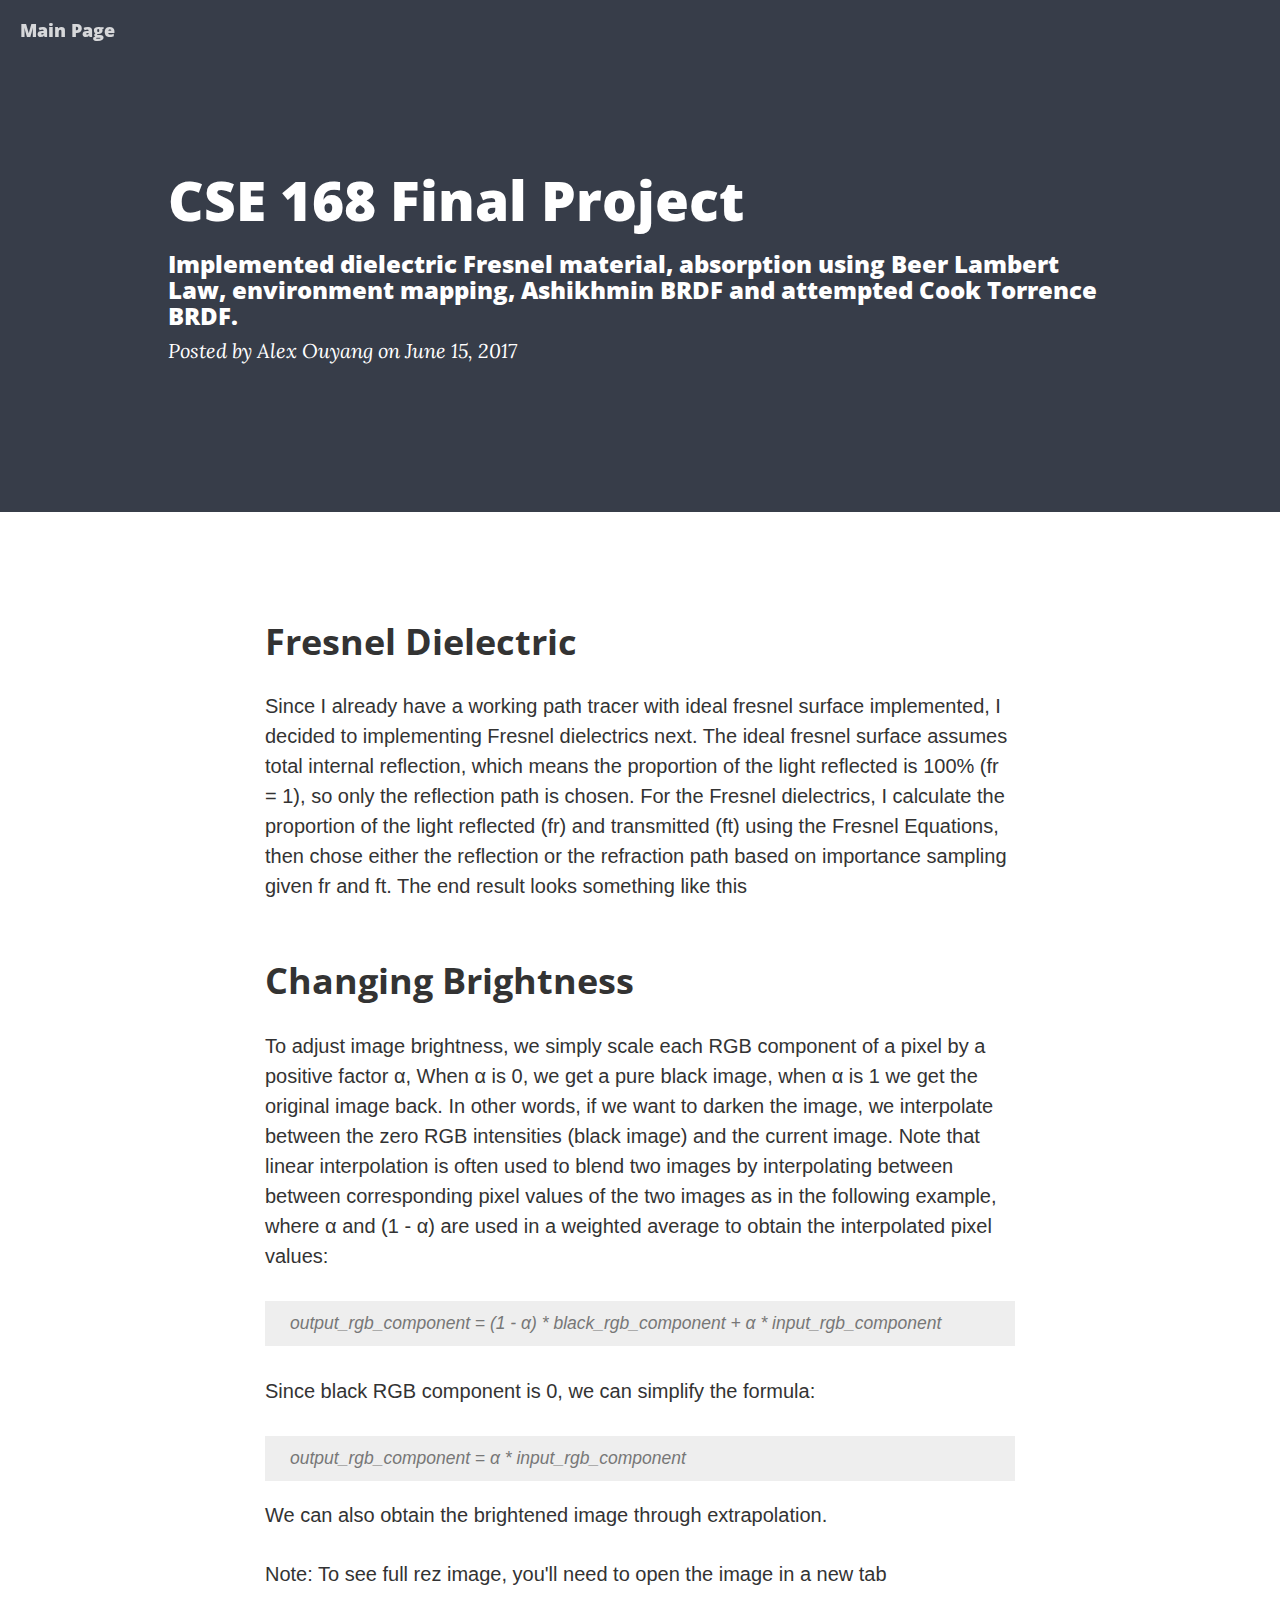
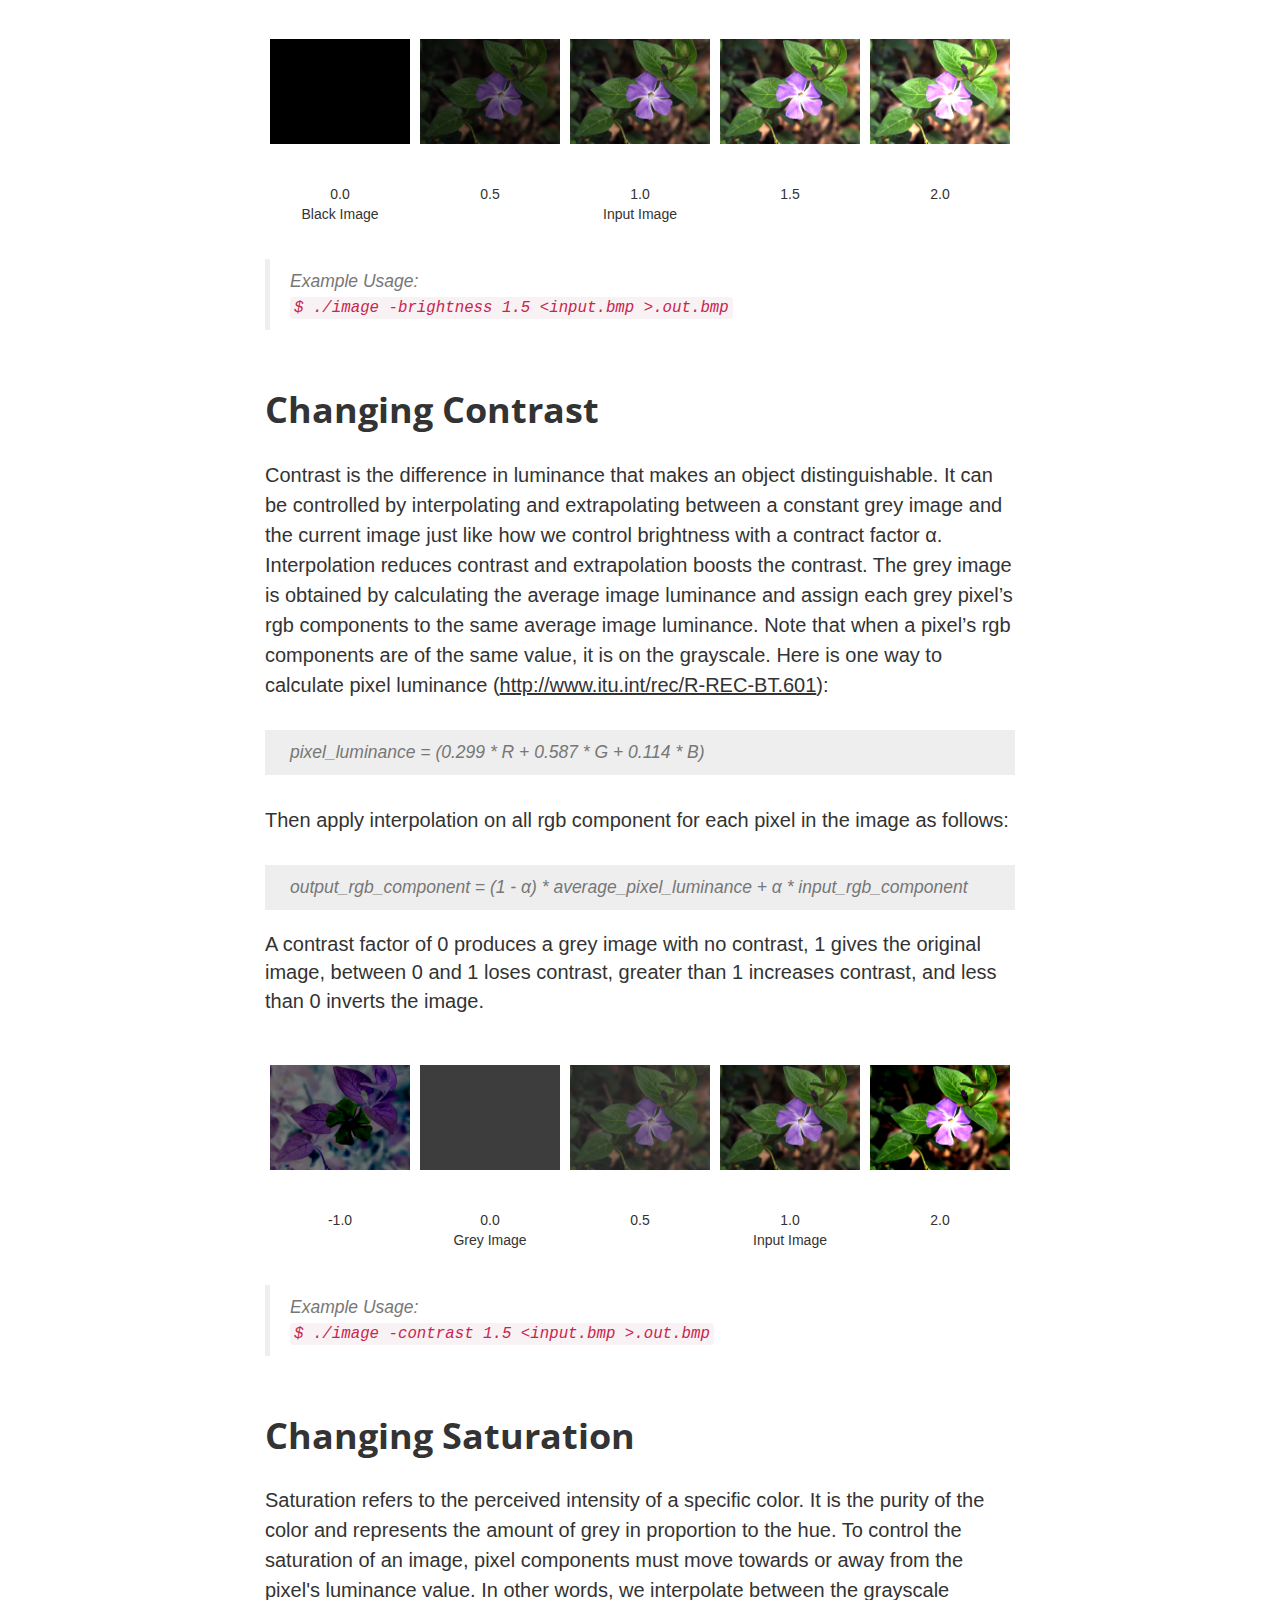
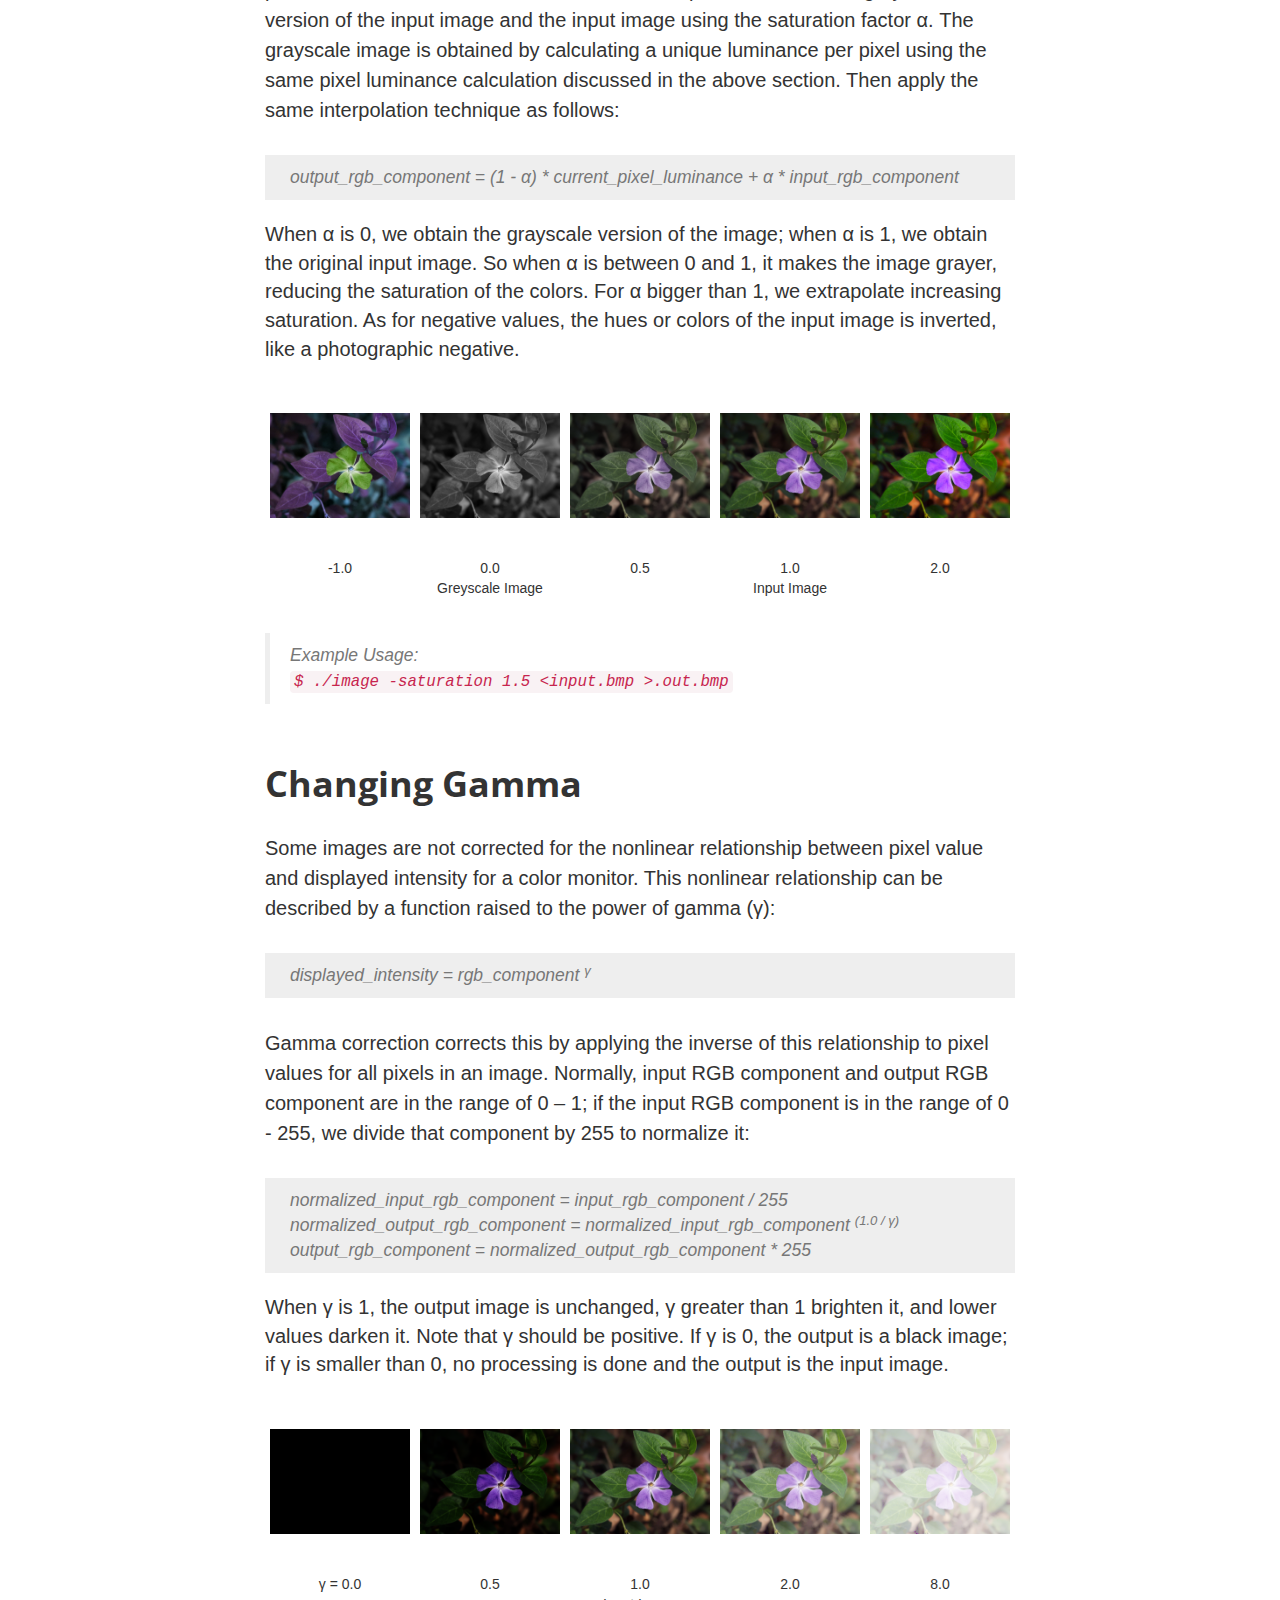
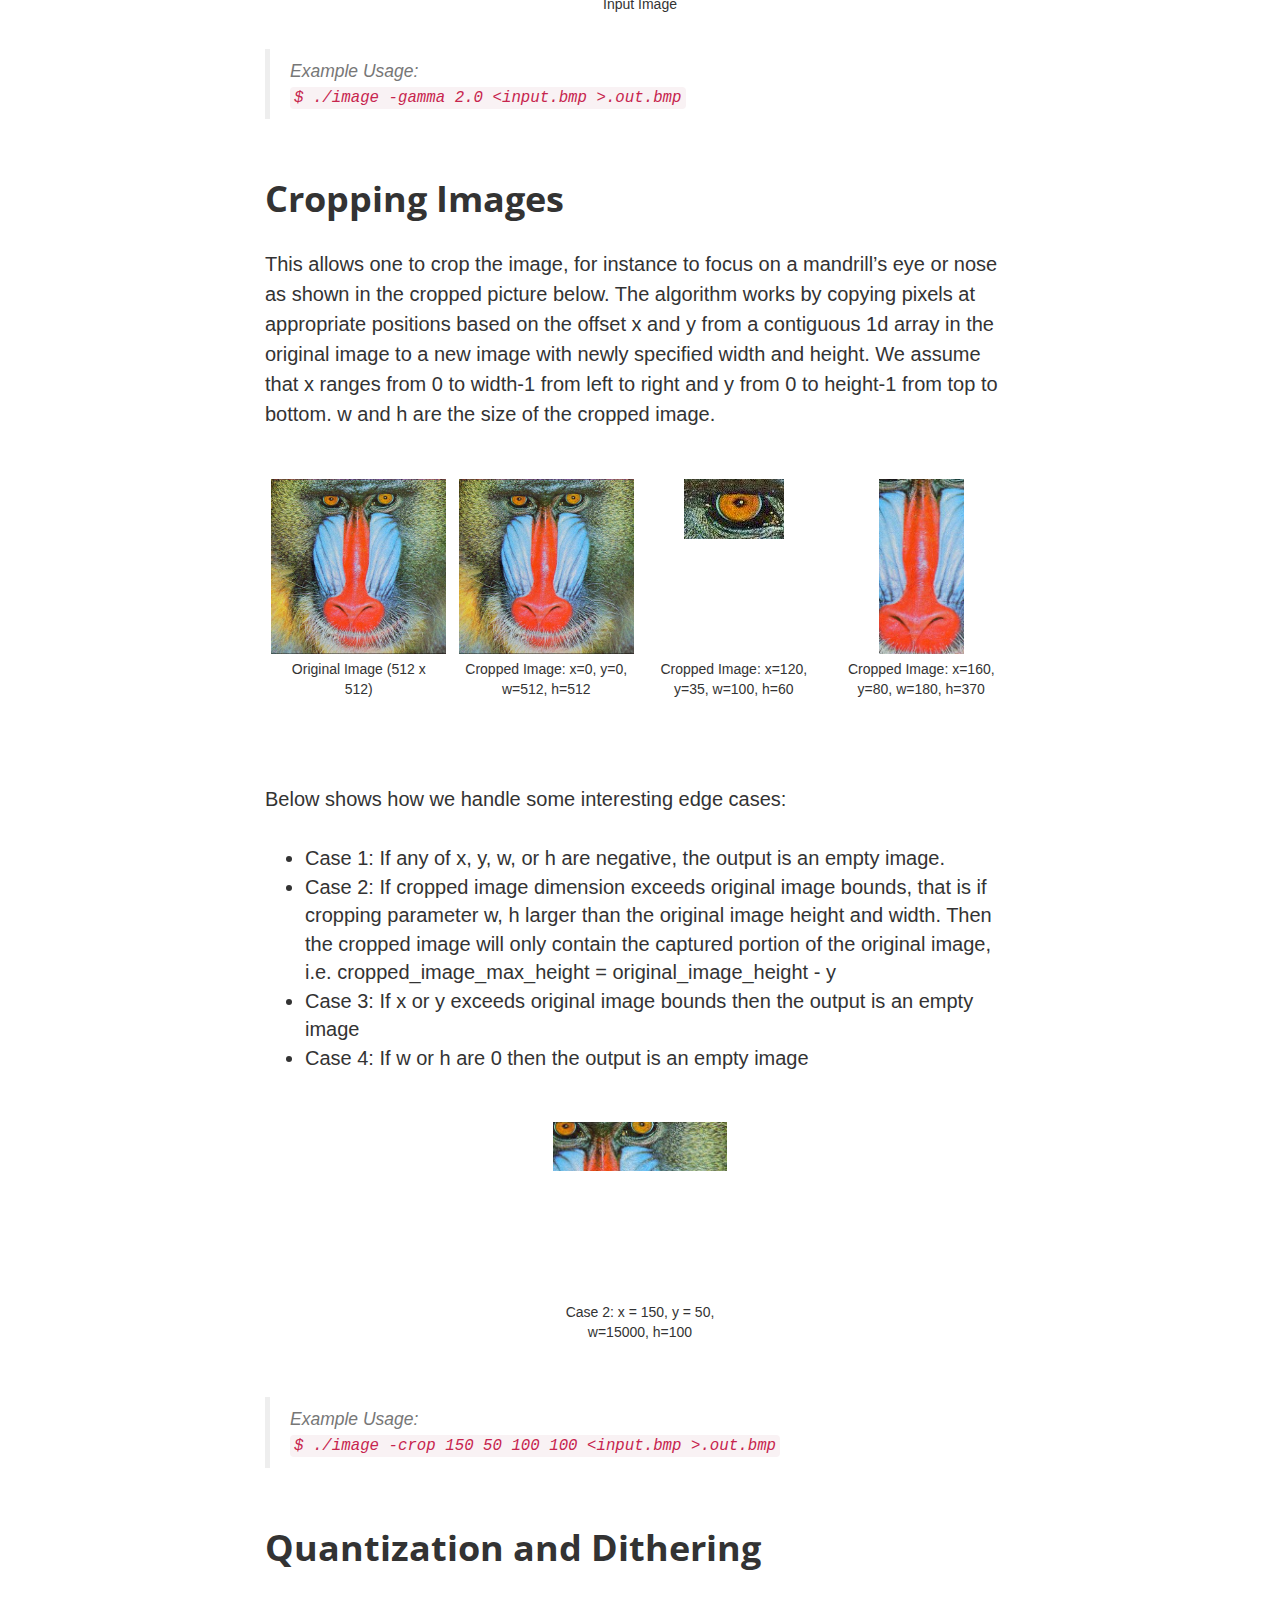
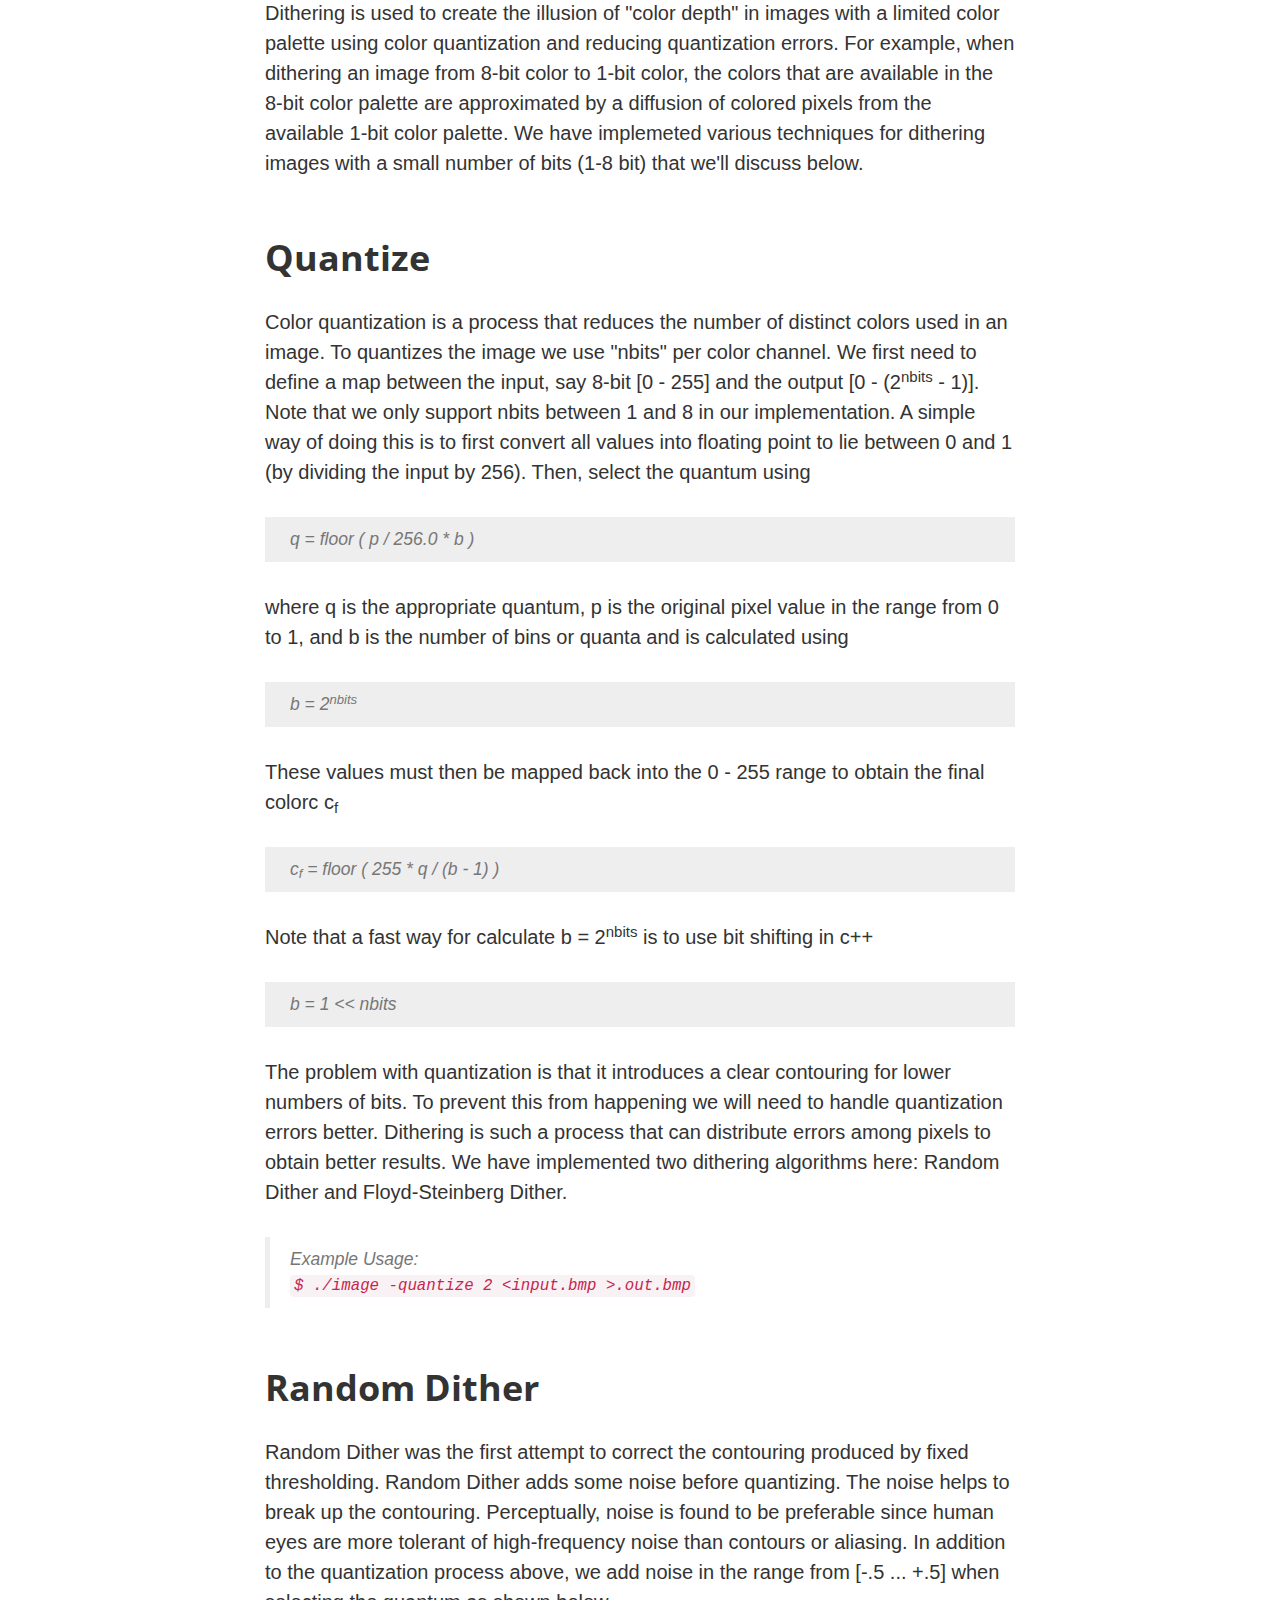
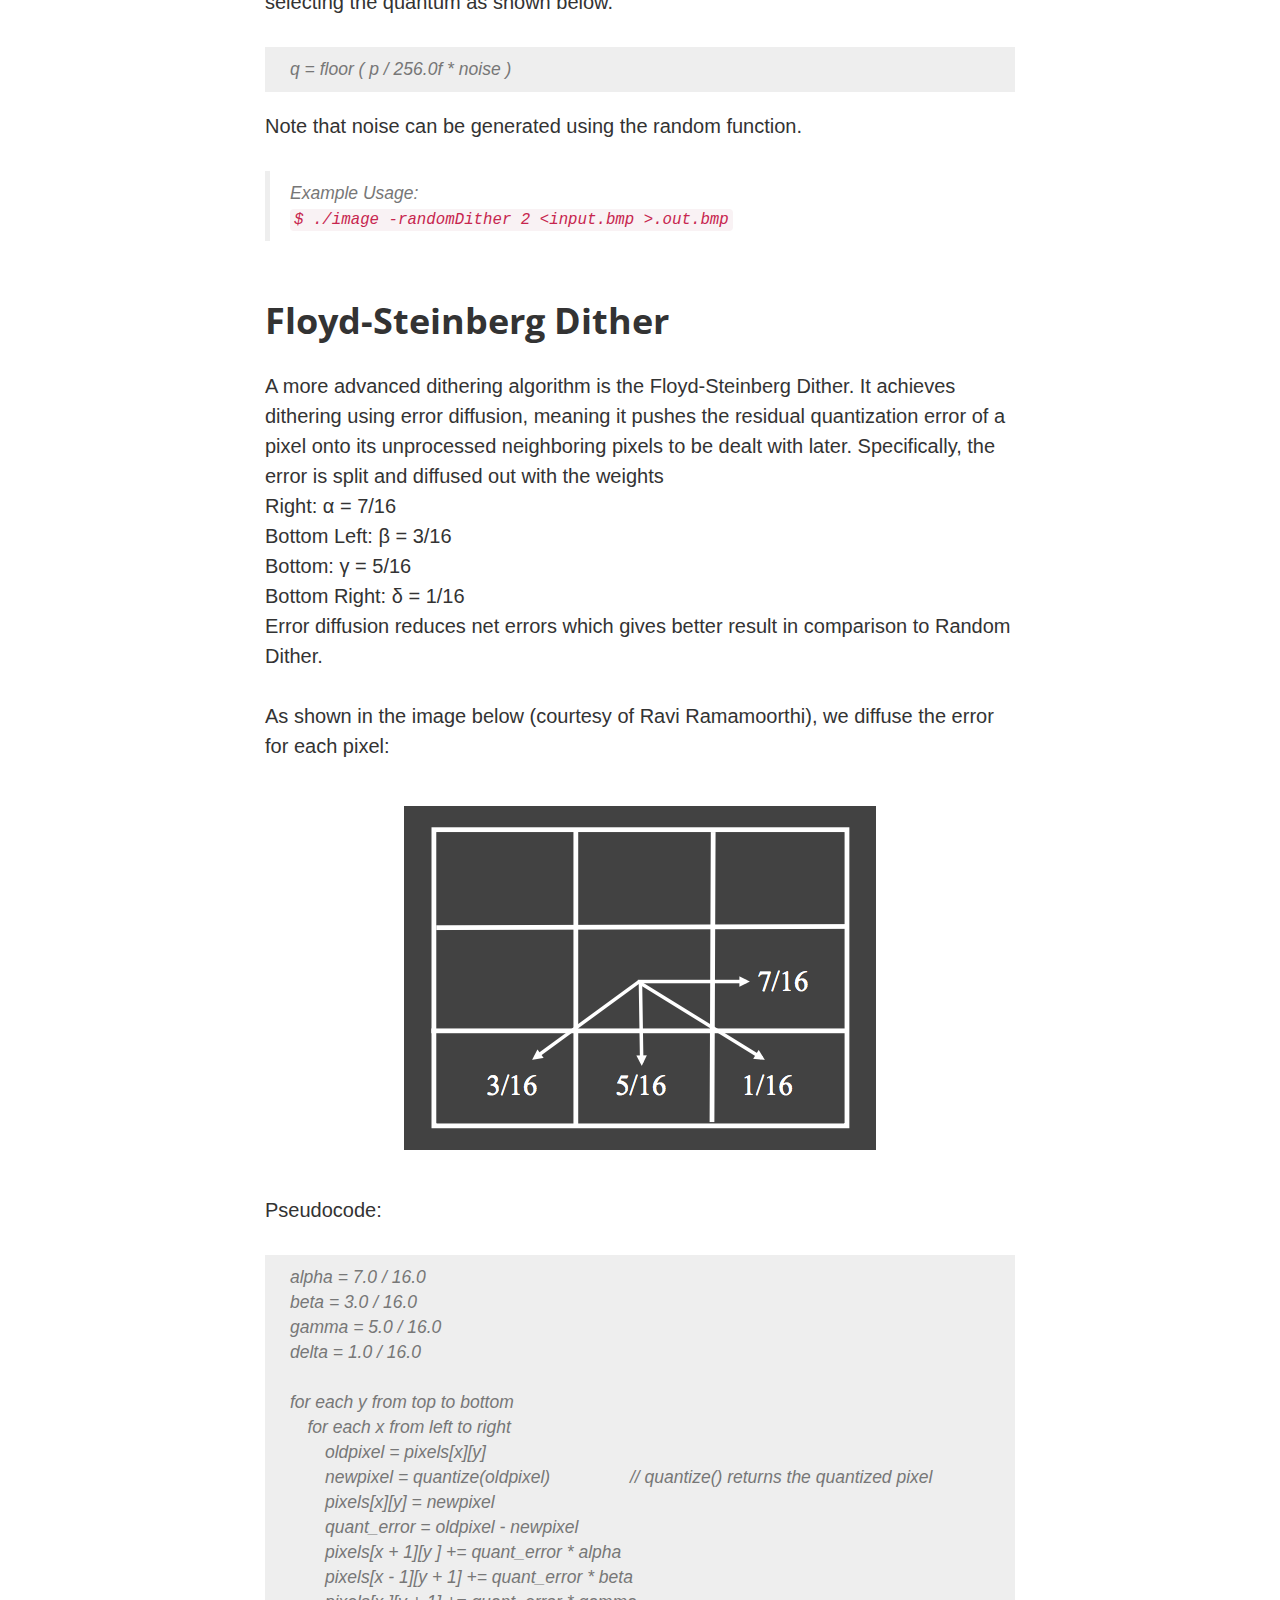
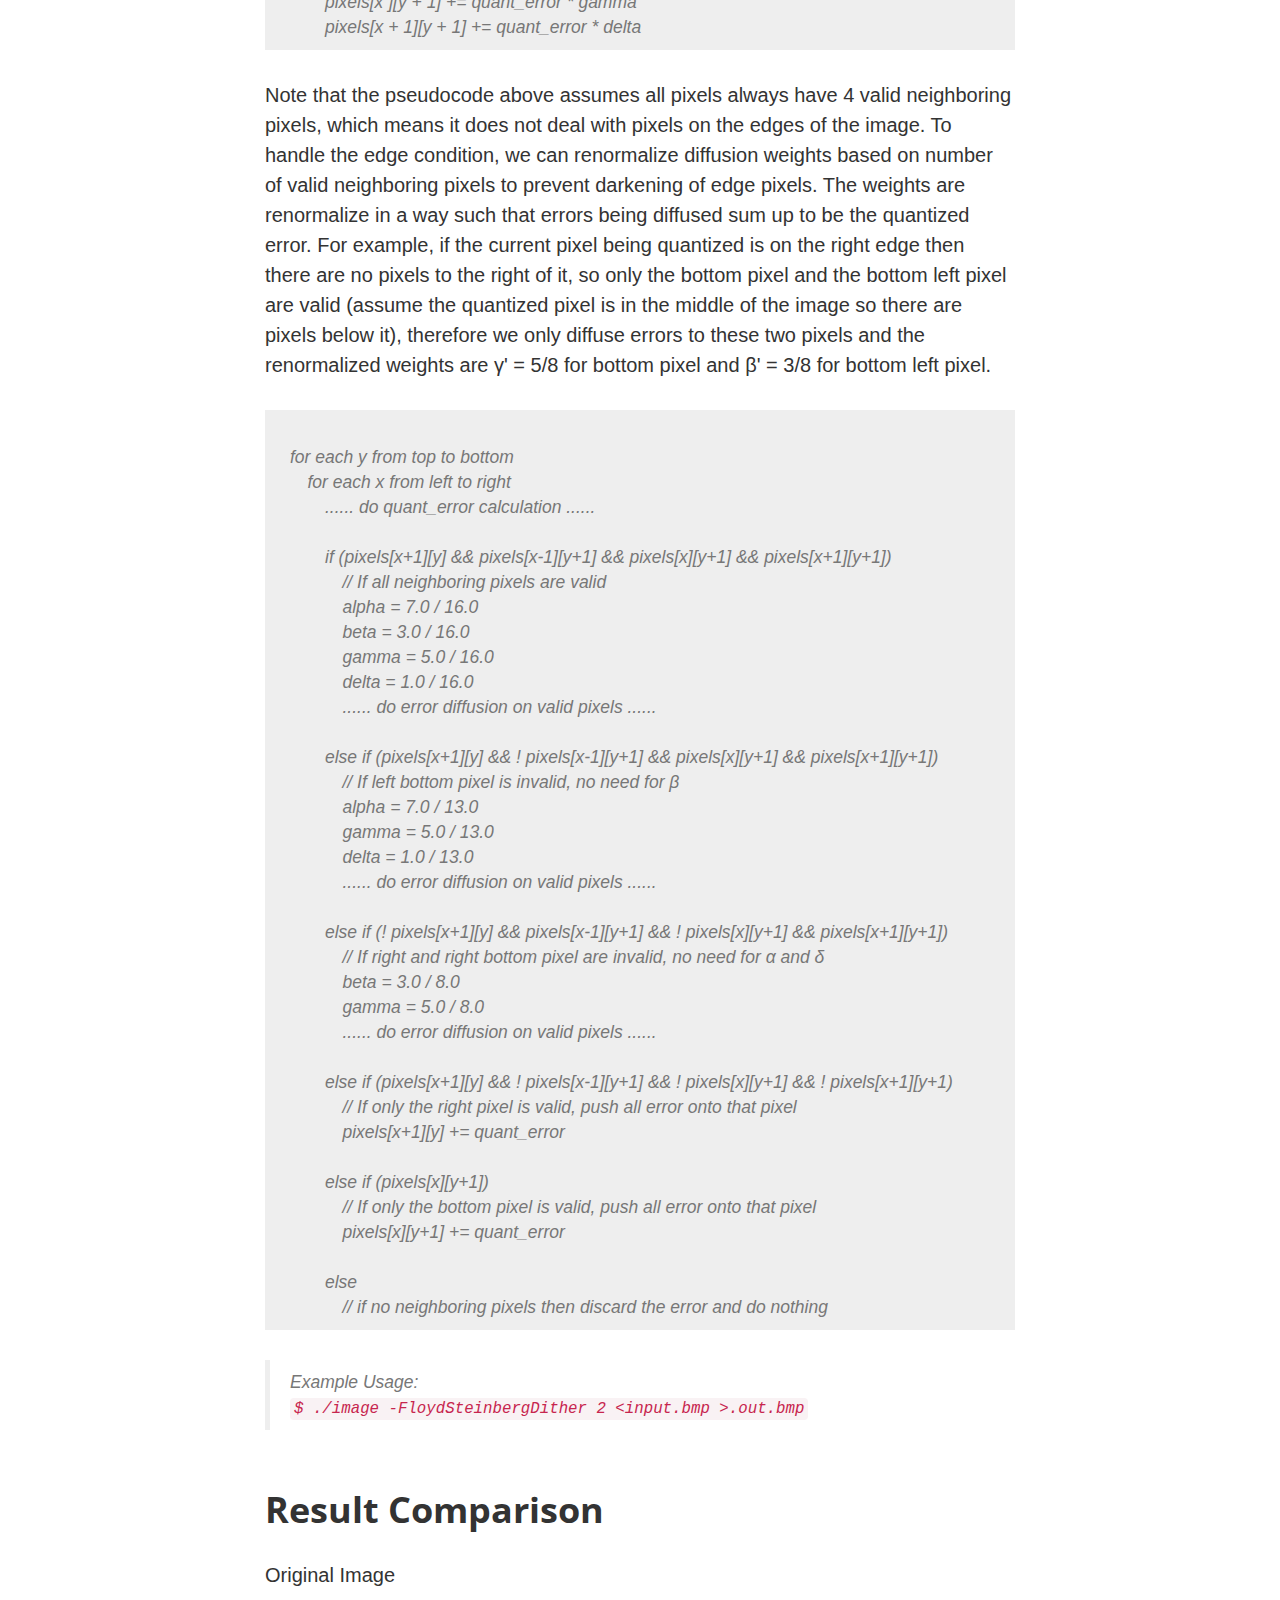
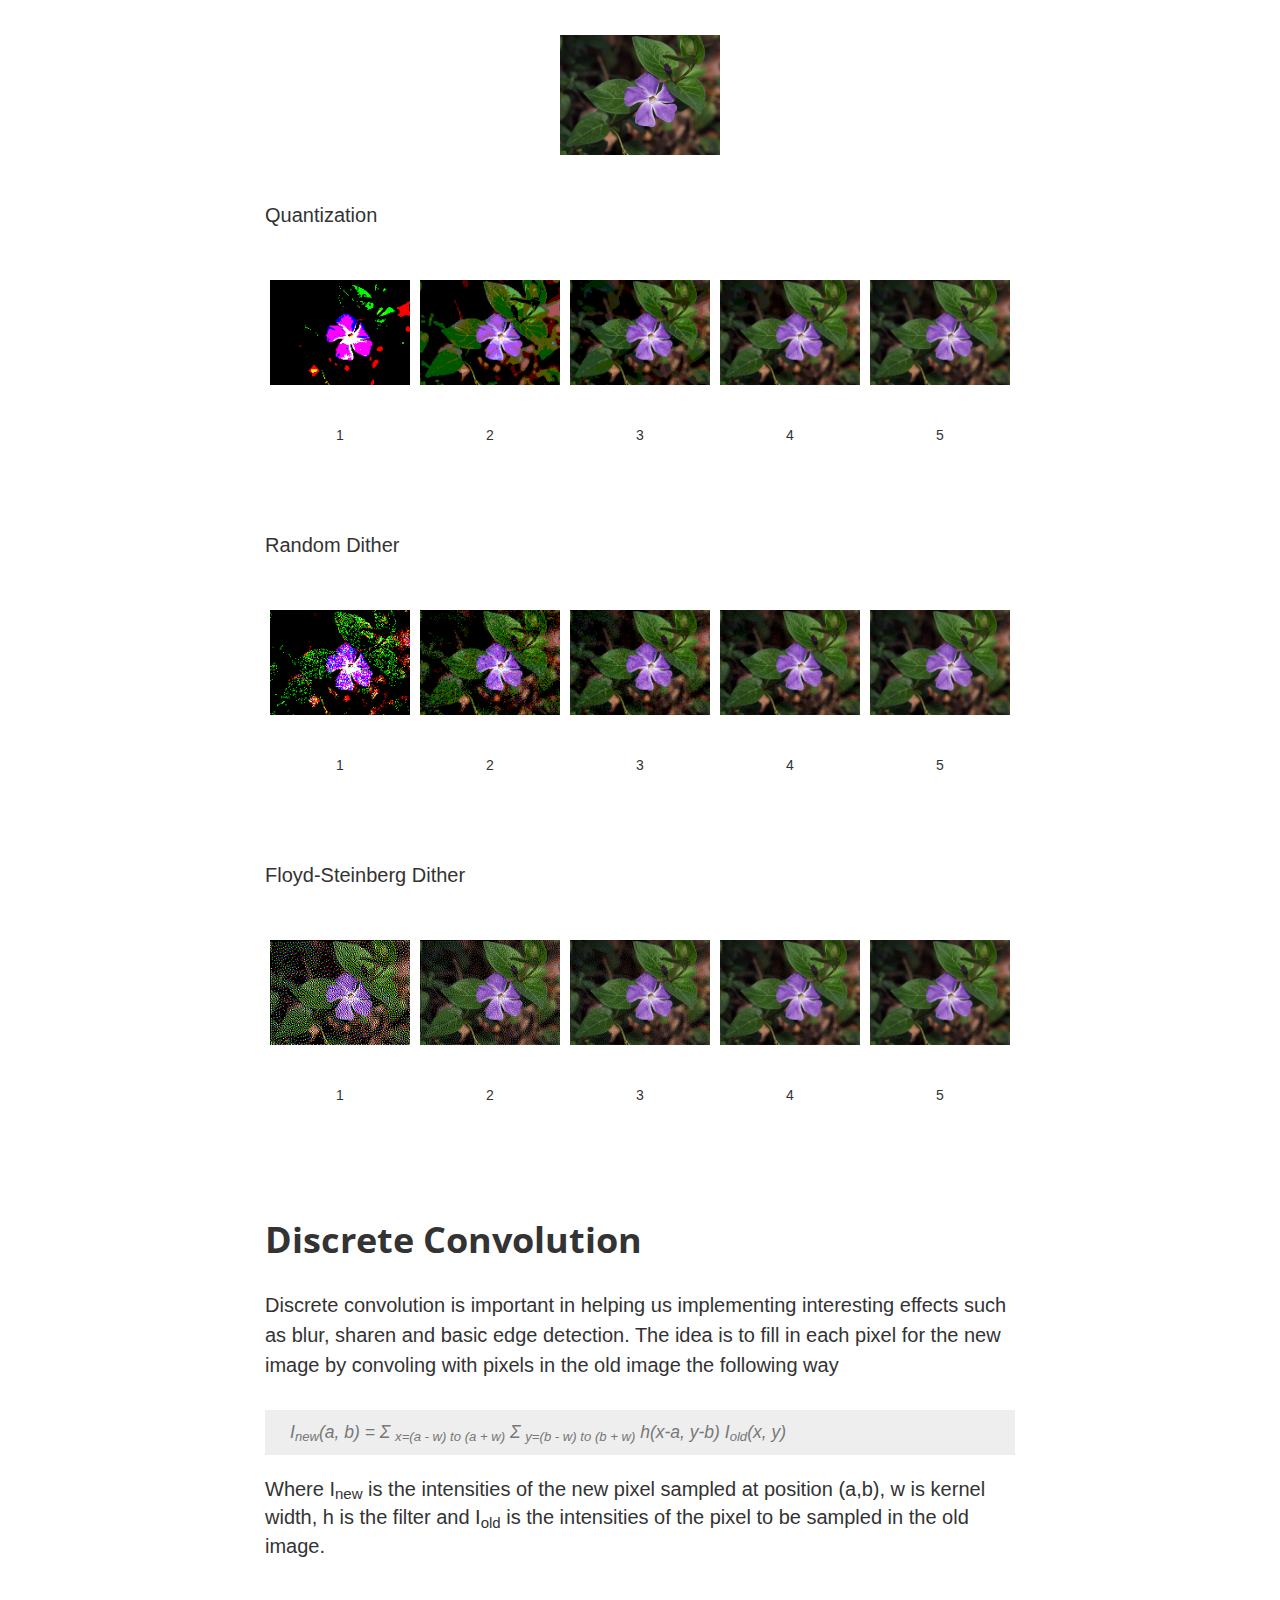
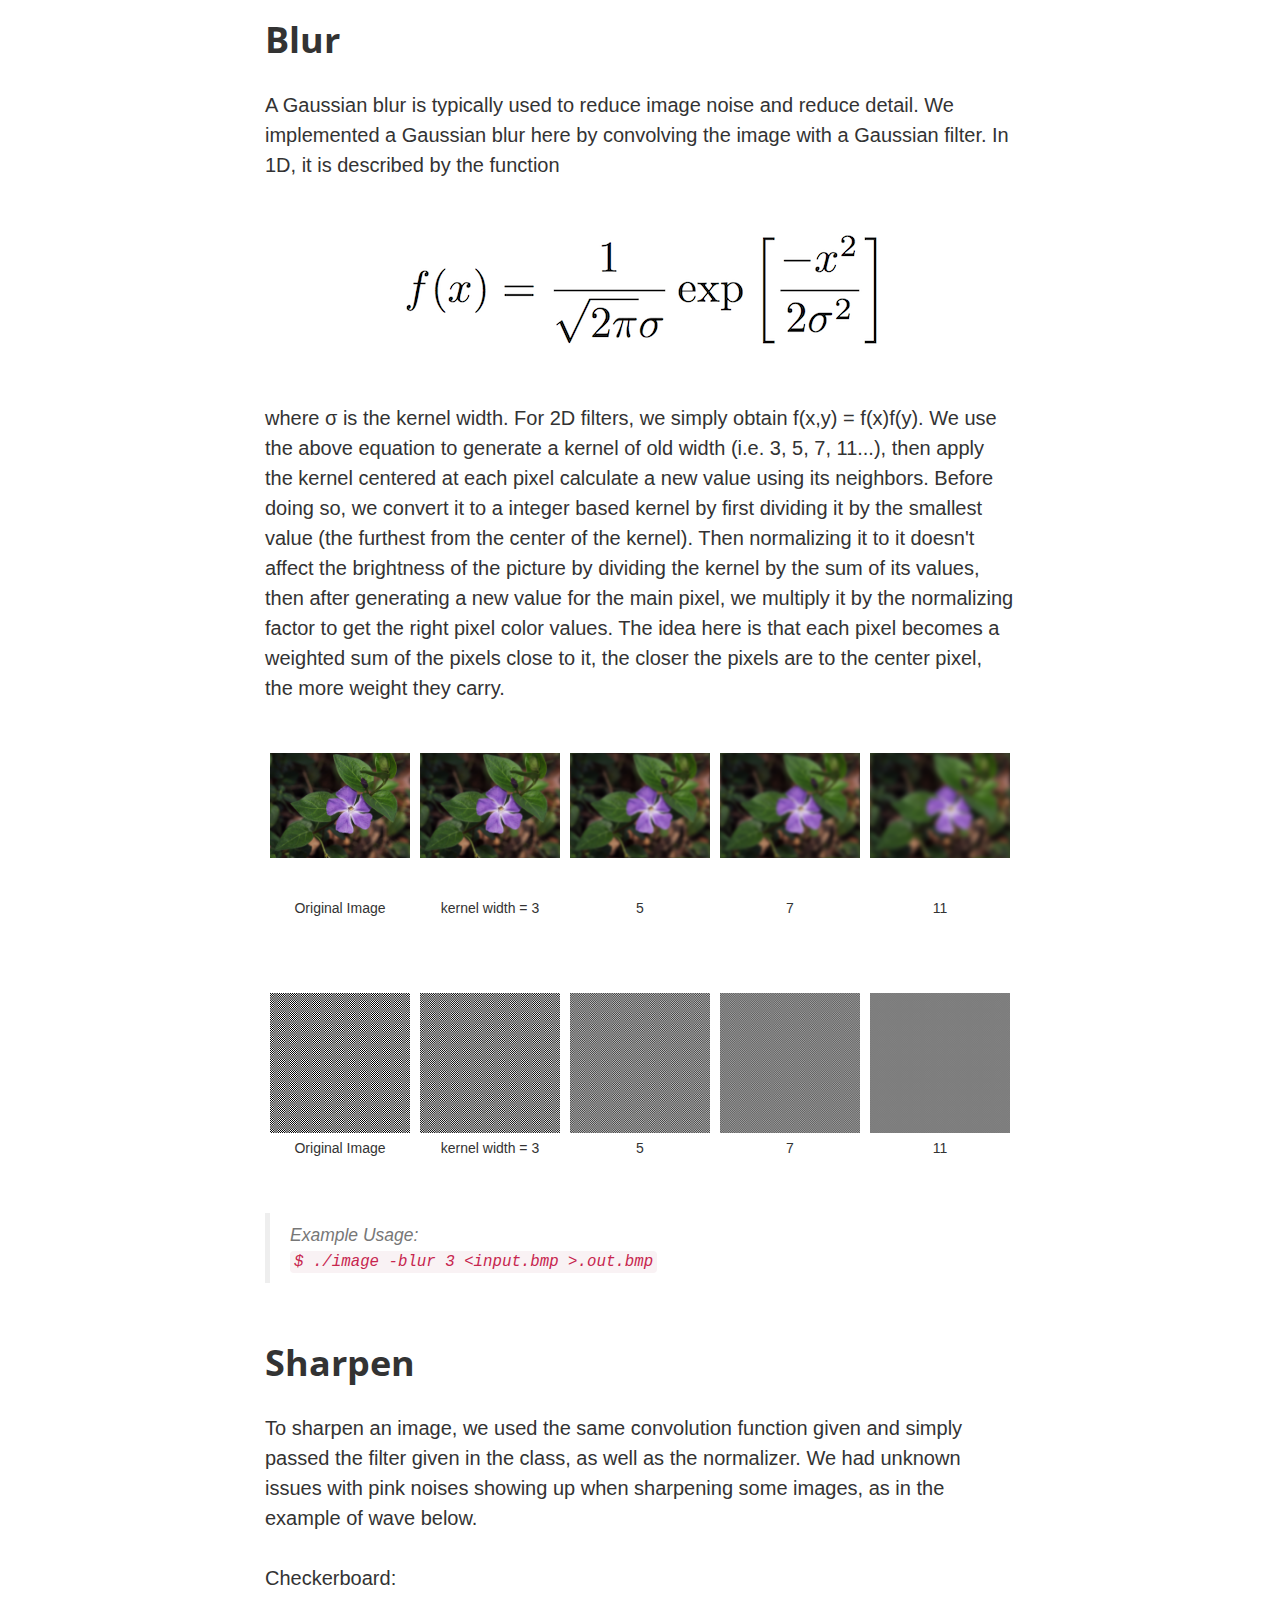
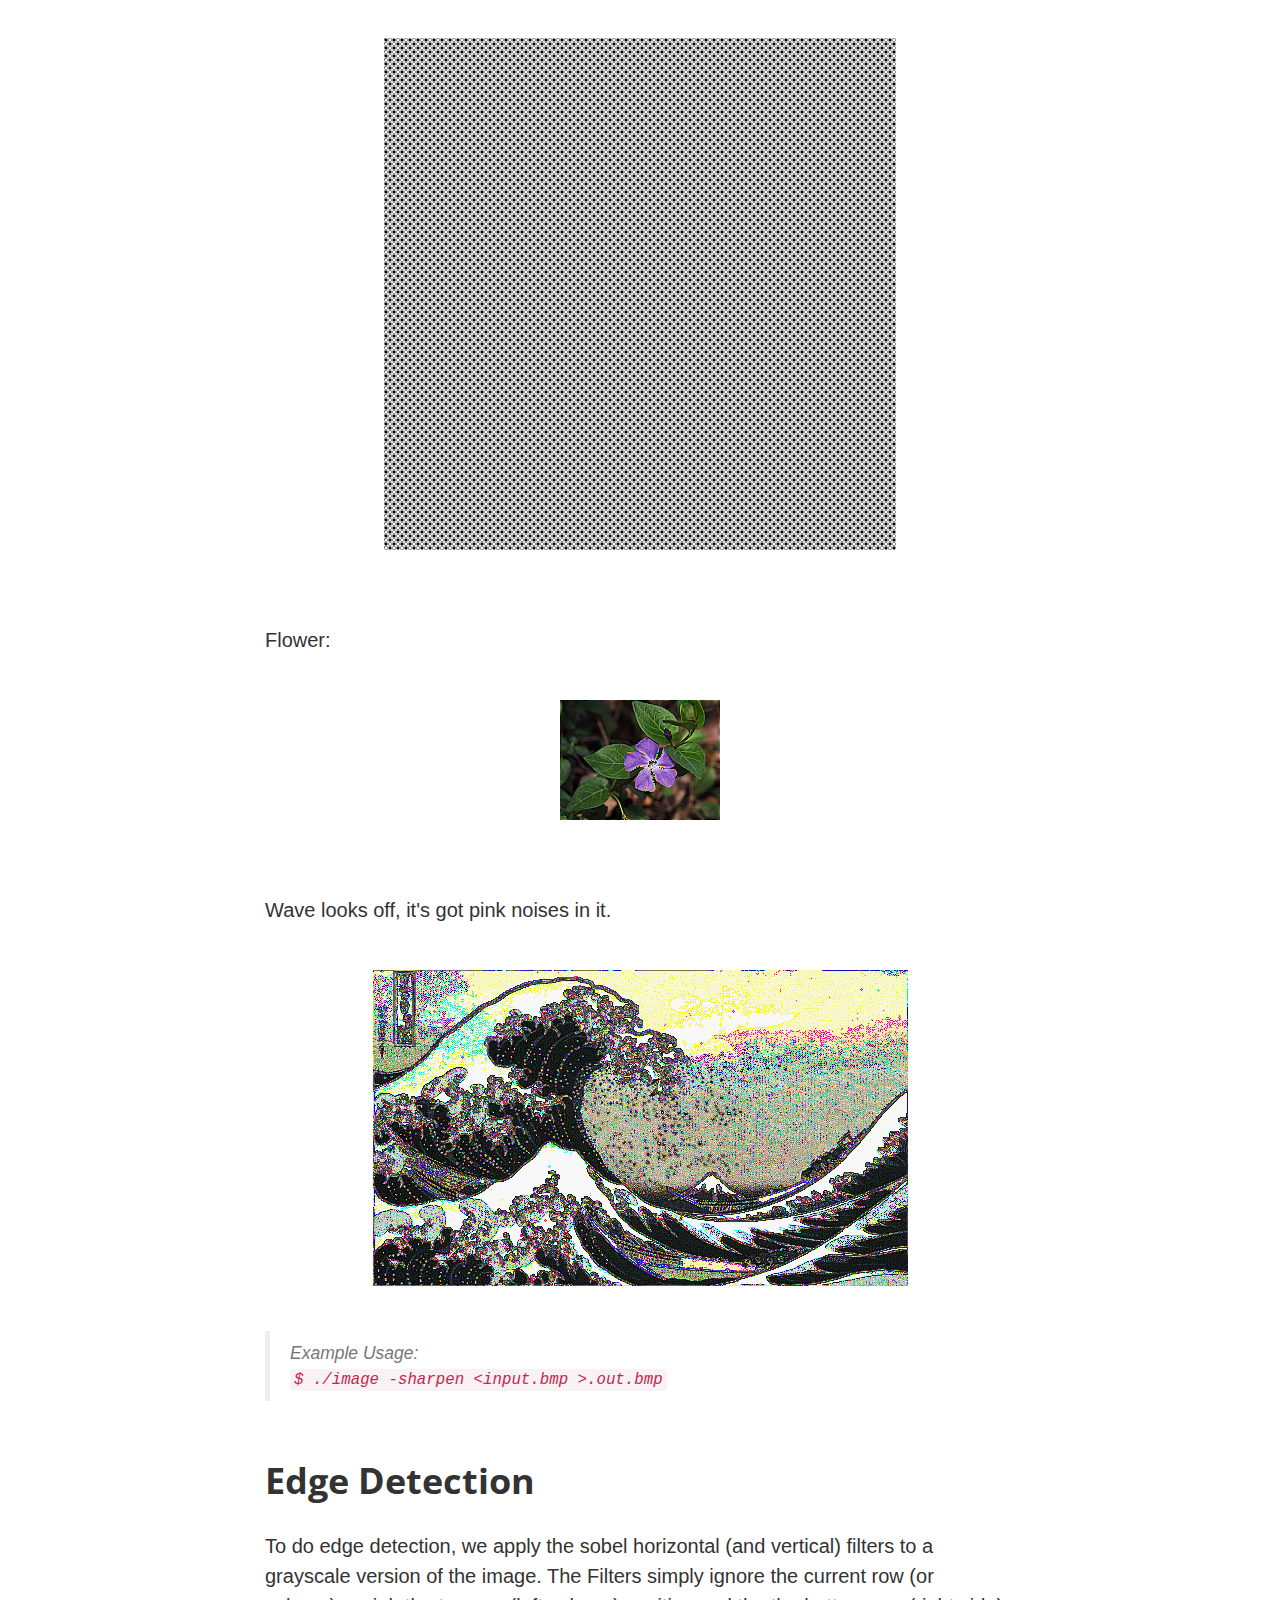
<file: pathTracing.html>
<!DOCTYPE html>
<html lang="en">

<head>

    <meta charset="utf-8">
    <meta http-equiv="X-UA-Compatible" content="IE=edge">
    <meta name="viewport" content="width=device-width, initial-scale=1">
    <meta name="description" content="">
    <meta name="author" content="">

    <title>Path Tracing</title>

    <!-- Bootstrap Core CSS -->
    <link href="vendor/bootstrap/css/bootstrap.min.css" rel="stylesheet">

    <!-- Theme CSS -->
    <link href="css/clean-blog.min.css" rel="stylesheet">

    <!-- Custom Fonts -->
    <link href="vendor/font-awesome/css/font-awesome.min.css" rel="stylesheet" type="text/css">
    <link href='https://fonts.googleapis.com/css?family=Lora:400,700,400italic,700italic' rel='stylesheet' type='text/css'>
    <link href='https://fonts.googleapis.com/css?family=Open+Sans:300italic,400italic,600italic,700italic,800italic,400,300,600,700,800' rel='stylesheet' type='text/css'>

    <!-- HTML5 Shim and Respond.js IE8 support of HTML5 elements and media queries -->
    <!-- WARNING: Respond.js doesn't work if you view the page via file:// -->
    <!--[if lt IE 9]>
        <script src="https://oss.maxcdn.com/libs/html5shiv/3.7.0/html5shiv.js"></script>
        <script src="https://oss.maxcdn.com/libs/respond.js/1.4.2/respond.min.js"></script>
    <![endif]-->

</head>

<body>

    <!-- Navigation -->
    <nav class="navbar navbar-default navbar-custom navbar-fixed-top">
        <div class="container-fluid">
            <!-- Brand and toggle get grouped for better mobile display -->
            <div class="navbar-header page-scroll">
                <!--<button type="button" class="navbar-toggle" data-toggle="collapse" data-target="#bs-example-navbar-collapse-1">
                    <span class="sr-only">Toggle navigation</span>
                    Menu <i class="fa fa-bars"></i>
                </button>-->
                <a class="navbar-brand" href="index.html">Main Page</a>
            </div>

            <!-- Collect the nav links, forms, and other content for toggling -->
            <!--<div class="collapse navbar-collapse" id="bs-example-navbar-collapse-1">
                <ul class="nav navbar-nav navbar-right">
                    <li>
                        <a href="index.html">Projects</a>
                    </li>
                    <li>
                        <a href="about.html">About</a>
                    </li>
                    <li>
                        <a href="post.html">Sample Post</a>
                    </li>
                    <li>
                        <a href="contact.html">Contact</a>
                    </li>
                </ul>
            </div>-->
            <!-- /.navbar-collapse -->
        </div>
        <!-- /.container -->
    </nav>

    <!-- Page Header -->
    <!-- Set your background image for this header on the line below. -->
    <header class="intro-header" style="background-color: #373D49">
        <div class="container">
            <div class="row">
                <div class="col-lg-10 col-lg-offset-1 col-md-10 col-md-offset-1">
                    <div class="post-heading">
                        <h1>CSE 168 Final Project</h1>
                        <h3>
                            Implemented dielectric Fresnel material, absorption using Beer Lambert Law, environment mapping, Ashikhmin BRDF and attempted Cook Torrence BRDF.
                        </h3>
                        <span class="meta">Posted by Alex Ouyang on June 15, 2017</span>
                    </div>
                </div>
            </div>
        </div>
    </header>

    <!-- Post Content -->
    <article>
        <div class="container">
            <div class="row">
                <div class="col-lg-8 col-lg-offset-2 col-md-10 col-md-offset-1">
                   
                    <h2 class="section-heading">Fresnel Dielectric</h2>
                    <p>
                        Since I already have a working path tracer with ideal fresnel surface implemented, I decided to implementing Fresnel dielectrics next. The ideal fresnel surface assumes total internal reflection, which means the proportion of the light reflected is 100% (fr = 1), so only the reflection path is chosen. For the Fresnel dielectrics, I calculate the proportion of the light reflected (fr) and transmitted (ft) using the Fresnel Equations, then chose either the reflection or the refraction path based on importance sampling given fr and ft. The end result looks something like this
                    <p>




                    <h2 class="section-heading">Changing Brightness</h2>
                    <p>
                        To adjust image brightness, we simply scale each RGB component of a pixel by a positive factor &alpha;, When &alpha; is 0, we get a pure black image, when &alpha; is 1 we get the original image back. In other words, if we want to darken the image, we interpolate between the zero RGB intensities (black image) and the current image. Note that linear interpolation is often used to blend two images by interpolating between between corresponding pixel values of the two images as in the following example, where &alpha; and (1 - &alpha;) are used in a weighted average to obtain the interpolated pixel values:
                        <blockquote class="equation">
                            output_rgb_component = (1 - &alpha;) * black_rgb_component + &alpha; * input_rgb_component
                        </blockquote>
                    </p>
                    <p>
                        Since black RGB component is 0, we can simplify the formula: 
                        <blockquote class="equation">
                            output_rgb_component = &alpha; * input_rgb_component
                        </blockquote>
                        We can also obtain the brightened image through extrapolation.
                    </p>
                    <p>
                        Note: To see full rez image, you'll need to open the image in a new tab
                    </p>
                    <ul class="flex-container">
                        <li class="flex-item-item-5">
                            <div class="flex-item-item-5-img-container">
                                <img class="img-responsive" src="img/p1/brightness_0.bmp" alt="">
                            </div>
                            <span class="flex-item-text">0.0 <br> Black Image</span>
                        </li>
                        <li class="flex-item-item-5">
                            <div class="flex-item-item-5-img-container">
                                <img class="img-responsive" src="img/p1/brightness_0.5.bmp" alt="">
                            </div>
                            <span class="flex-item-text">0.5</span>
                        </li>
                        <li class="flex-item-item-5">
                            <div class="flex-item-item-5-img-container">
                                <img class="img-responsive" src="img/p1/brightness_1.bmp" alt="">
                            </div>
                            <span class="flex-item-text">1.0 <br> Input Image</span>
                        </li>
                        <li class="flex-item-item-5">
                            <div class="flex-item-item-5-img-container">
                                <img class="img-responsive" src="img/p1/brightness_1.5.bmp" alt="">
                            </div>
                            <span class="flex-item-text">1.5</span>
                        </li>
                        <li class="flex-item-item-5">
                            <div class="flex-item-item-5-img-container">
                                <img class="img-responsive" src="img/p1/brightness_2.bmp" alt="">
                            </div>
                            <span class="flex-item-text">2.0</span>
                        </li>
                    </ul>

                    <blockquote> Example Usage: 
                        <br>
                        <code>
                            $ ./image -brightness 1.5 &lt;input.bmp &gt;.out.bmp
                        </code>
                    </blockquote>








                    <h2 class="section-heading">Changing Contrast</h2>
                    <p>
                        Contrast is the difference in luminance that makes an object distinguishable. It can be controlled by interpolating and extrapolating between a constant grey image and the current image just like how we control brightness with a contract factor &alpha;. Interpolation reduces contrast and extrapolation boosts the contrast. The grey image is obtained by calculating the average image luminance and assign each grey pixel’s rgb components to the same average image luminance. Note that when a pixel’s rgb components are of the same value, it is on the grayscale. Here is one way to calculate pixel luminance (<a href ="http://www.itu.int/rec/R-REC-BT.601">http://www.itu.int/rec/R-REC-BT.601</a>): 
                        <blockquote class="equation">
                            pixel_luminance = (0.299 * R + 0.587 * G + 0.114 * B)
                        </blockquote>
                    </p>
                    <p>
                        Then apply interpolation on all rgb component for each pixel in the image as follows:
                        <blockquote class="equation">
                            output_rgb_component = (1 - &alpha;) * average_pixel_luminance + &alpha; * input_rgb_component
                        </blockquote>
                        A contrast factor of 0 produces a grey image with no contrast, 1 gives the original image, between 0 and 1 loses contrast, greater than 1 increases contrast, and less than 0 inverts the image. 
                    </p>
                    <ul class="flex-container">
                        <li class="flex-item-item-5">
                            <div class="flex-item-item-5-img-container">
                                <img class="img-responsive" src="img/p1/contrast_-1.bmp" alt="">
                            </div>
                            <span class="flex-item-text">-1.0</span>
                        </li>
                        <li class="flex-item-item-5">
                            <div class="flex-item-item-5-img-container">
                                <img class="img-responsive" src="img/p1/contrast_0.bmp" alt="">
                            </div>
                            <span class="flex-item-text">0.0 <br> Grey Image </span>
                        </li>
                        <li class="flex-item-item-5">
                            <div class="flex-item-item-5-img-container">
                                <img class="img-responsive" src="img/p1/contrast_0.5.bmp" alt="">
                            </div>
                            <span class="flex-item-text">0.5</span>
                        </li>
                        <li class="flex-item-item-5">
                            <div class="flex-item-item-5-img-container">
                                <img class="img-responsive" src="img/p1/contrast_1.bmp" alt="">
                            </div>
                            <span class="flex-item-text">1.0 <br> Input Image</span>
                        </li>
                        <li class="flex-item-item-5">
                            <div class="flex-item-item-5-img-container">
                                <img class="img-responsive" src="img/p1/contrast_2.bmp" alt="">
                            </div>
                            <span class="flex-item-text">2.0</span>
                        </li>
                    </ul>
                    <blockquote> Example Usage: 
                        <br>
                        <code>
                            $ ./image -contrast 1.5 &lt;input.bmp &gt;.out.bmp
                        </code>
                    </blockquote>





                    <h2 class="section-heading">Changing Saturation</h2>
                    <p>
                        Saturation refers to the perceived intensity of a specific color. It is the purity of the color and represents the amount of grey in proportion to the hue. To control the saturation of an image, pixel components must move towards or away from the pixel's luminance value. In other words, we interpolate between the grayscale version of the input image and the input image using the saturation factor &alpha;. The grayscale image is obtained by calculating a unique luminance per pixel using the same pixel luminance calculation discussed in the above section. Then apply the same interpolation technique as follows:
                        <blockquote class="equation">
                            output_rgb_component = (1 - &alpha;) * current_pixel_luminance + &alpha; * input_rgb_component
                        </blockquote>
                        When &alpha; is 0, we obtain the grayscale version of the image; when &alpha; is 1, we obtain the original input image. So when &alpha; is between 0 and 1, it makes the image grayer, reducing the saturation of the colors. For &alpha; bigger than 1, we extrapolate increasing saturation. As for negative values, the hues or colors of the input image is inverted, like a photographic negative.  
                    </p>
                    <ul class="flex-container">
                        <li class="flex-item-item-5">
                            <div class="flex-item-item-5-img-container">
                                <img class="img-responsive" src="img/p1/saturation_-1.bmp" alt="">
                            </div>
                            <span class="flex-item-text">-1.0</span>
                        </li>
                        <li class="flex-item-item-5">
                            <div class="flex-item-item-5-img-container">
                                <img class="img-responsive" src="img/p1/saturation_0.bmp" alt="">
                            </div>
                            <span class="flex-item-text">0.0 <br> Greyscale Image </span>
                        </li>
                        <li class="flex-item-item-5">
                            <div class="flex-item-item-5-img-container">
                                <img class="img-responsive" src="img/p1/saturation_0.5.bmp" alt="">
                            </div>
                            <span class="flex-item-text">0.5</span>
                        </li>
                        <li class="flex-item-item-5">
                            <div class="flex-item-item-5-img-container">
                                <img class="img-responsive" src="img/p1/saturation_1.bmp" alt="">
                            </div>
                            <span class="flex-item-text">1.0 <br> Input Image</span>
                        </li>
                        <li class="flex-item-item-5">
                            <div class="flex-item-item-5-img-container">
                                <img class="img-responsive" src="img/p1/saturation_2.bmp" alt="">
                            </div>
                            <span class="flex-item-text">2.0</span>
                        </li>
                    </ul>
                    <blockquote> Example Usage: 
                        <br>
                        <code>
                            $ ./image -saturation 1.5 &lt;input.bmp &gt;.out.bmp
                        </code>
                    </blockquote>






                    <h2 class="section-heading">Changing Gamma</h2>
                    <p>
                        Some images are not corrected for the nonlinear relationship between pixel value and displayed intensity for a color monitor. This nonlinear relationship can be described by a function raised to the power of gamma (&gamma;):
                        <blockquote class="equation">
                            displayed_intensity = rgb_component <sup>&gamma;</sup>
                        </blockquote>
                    </p>
                    <p>
                        Gamma correction corrects this by applying the inverse of this relationship to pixel values for all pixels in an image. Normally, input RGB component and output RGB component are in the range of 0 – 1; if the input RGB component is in the range of 0 - 255, we divide that component by 255 to normalize it:
                        <blockquote class="equation">
	                        normalized_input_rgb_component = input_rgb_component / 255
                            <br>
                            normalized_output_rgb_component = normalized_input_rgb_component <sup>(1.0 / &gamma;)</sup>
                            <br>
                            output_rgb_component = normalized_output_rgb_component * 255
                            <br>
                        </blockquote>
                        When &gamma; is 1, the output image is unchanged, &gamma; greater than 1 brighten it, and lower values darken it. Note that &gamma; should be positive. If &gamma; is 0, the output is a black image; if &gamma; is smaller than 0, no processing is done and the output is the input image.
                    </p>
                    <ul class="flex-container">
                        <li class="flex-item-item-5">
                            <div class="flex-item-item-5-img-container">
                                <img class="img-responsive" src="img/p1/gamma_0.bmp" alt="">
                            </div>
                            <span class="flex-item-text">&gamma; = 0.0 </span>
                        </li>
                        <li class="flex-item-item-5">
                            <div class="flex-item-item-5-img-container">
                                <img class="img-responsive" src="img/p1/gamma_0.5.bmp" alt="">
                            </div>
                            <span class="flex-item-text">0.5</span>
                        </li>
                        <li class="flex-item-item-5">
                            <div class="flex-item-item-5-img-container">
                                <img class="img-responsive" src="img/p1/flower.bmp" alt="">
                            </div>
                            <span class="flex-item-text">1.0 <br> Input Image</span>
                        </li>
                        <li class="flex-item-item-5">
                            <div class="flex-item-item-5-img-container">
                                <img class="img-responsive" src="img/p1/gamma_2.bmp" alt="">
                            </div>
                            <span class="flex-item-text">2.0</span>
                        </li>
                        <li class="flex-item-item-5">
                            <div class="flex-item-item-5-img-container">
                                <img class="img-responsive" src="img/p1/gamma_8.bmp" alt="">
                            </div>
                            <span class="flex-item-text">8.0</span>
                        </li>
                    </ul>
                    <blockquote> Example Usage: 
                        <br>
                        <code>
                            $ ./image -gamma 2.0 &lt;input.bmp &gt;.out.bmp
                        </code>
                    </blockquote>






                    <h2 class="section-heading">Cropping Images</h2>
                    <p>This allows one to crop the image, for instance to focus on a mandrill’s eye or nose as shown in the cropped picture below. The algorithm works by copying pixels at appropriate positions based on the offset x and y from a contiguous 1d array in the original image to a new image with newly specified width and height. We assume that x ranges from 0 to width-1 from left to right and y from 0 to height-1 from top to bottom. w and h are the size of the cropped image.</p>

                    <ul class="flex-container">
                        <li class="flex-item-item-4">
                            <div class="flex-item-item-4-img-container">
                                <img class="img-responsive" src="img/p1/mandrill.png" alt="">
                            </div>
                            <span class="flex-item-text">Original Image (512 x 512)</span>
                        </li>
                        <li class="flex-item-item-4">
                            <div class="flex-item-item-4-img-container">
                                <img class="img-responsive" src="img/p1/mandrill.png" alt="">
                            </div>
                            <span class="flex-item-text">Cropped Image: x=0, y=0, w=512, h=512</span>
                        </li>
                        <li class="flex-item-item-4">
                            <div class="flex-item-item-4-img-container">
                                <img class="img-responsive" src="img/p1/crop_mandrill_eye.png" alt="">
                            </div>
                            <span class="flex-item-text">Cropped Image: x=120, y=35, w=100, h=60</span>
                        </li>
                        <li class="flex-item-item-4">
                            <div class="flex-item-item-4-img-container">
                                <img class="img-responsive" src="img/p1/crop_mandrill_nose.png" alt="">
                            </div>
                            <span class="flex-item-text">Cropped Image: x=160, y=80, w=180, h=370</span>
                        </li>
                    </ul>

                    <p>
                        Below shows how we handle some interesting edge cases: 
                        <ul>
                            <li>
                                Case 1: If any of x, y, w, or h are negative, the output is an empty image. 
                            </li>
                            <li>
                                Case 2: If cropped image dimension exceeds original image bounds, that is if cropping parameter w, h larger than the original image height and width. Then the cropped image will only contain the captured portion of the original image, i.e. cropped_image_max_height = original_image_height - y 
                            </li>
                            <li>
                                Case 3: If x or y exceeds original image bounds then the output is an empty image
                            </li>
                            <li>
                                Case 4: If w or h are 0 then the output is an empty image
                            </li>
                        </ul>
                    </p>

                    <ul class="flex-container">
                        <li class="flex-item-item-4">
                            <div class="flex-item-item-4-img-container">
                                <img class="img-responsive" src="img/p1/crop_img_exceed_bonds.png" alt="">
                            </div>
                            <span class="flex-item-text">Case 2: x = 150, y = 50, w=15000, h=100</span>
                        </li>
                    </ul>

                    <blockquote> Example Usage: 
                        <br>
                        <code>
                            $ ./image -crop 150 50 100 100 &lt;input.bmp &gt;.out.bmp
                        </code>
                    </blockquote>





                    
                    <h2 class="section-heading">Quantization and Dithering</h2>
                    <p>
                        Dithering is used to create the illusion of "color depth" in images with a limited color palette using color quantization and reducing quantization errors. For example, when dithering an image from 8-bit color to 1-bit color, the colors that are available in the 8-bit color palette are approximated by a diffusion of colored pixels from the available 1-bit color palette. We have implemeted various techniques for dithering images with a small number of bits (1-8 bit) that we'll discuss below.
                    </p>
                    <h2 class="section-heading">Quantize</h2>
                    <p>
                        Color quantization is a process that reduces the number of distinct colors used in an image. To quantizes the image we use "nbits" per color channel. We first need to define a map between the input, say 8-bit [0 - 255] and the output [0 - (2<sup>nbits</sup> - 1)]. Note that we only support nbits between 1 and 8 in our implementation. A simple way of doing this is to first convert all values into floating point to lie between 0 and 1 (by dividing the input by 256). Then, select the quantum using
                        <blockquote class="equation">
                            q = floor ( p / 256.0 * b )
                        </blockquote>
                    </p>
                    <p>
                        where q is the appropriate quantum, p is the original pixel value in the range from 0 to 1, and b is the number of bins or quanta and is calculated using
                        <blockquote class="equation">
                            b = 2<sup>nbits</sup>
                        </blockquote>
                    </p>
                    <p>
                        These values must then be mapped back into the 0 - 255 range to obtain the final colorc c<sub>f</sub>
                        <blockquote class="equation">
	                        c<sub>f</sub> = floor ( 255 * q / (b - 1) )
                        </blockquote>
                    </p>
                    <p>
                        Note that a fast way for calculate b = 2<sup>nbits</sup> is to use bit shifting in c++
                        <blockquote class="equation">
	                        b = 1 << nbits
                        </blockquote>
                    </p>
                    <p>
                        The problem with quantization is that it introduces a clear contouring for lower numbers of bits. To prevent this from happening we will need to handle quantization errors better. Dithering is such a process that can distribute errors among pixels to obtain better results. We have implemented two dithering algorithms here: Random Dither and Floyd-Steinberg Dither.
                    </p>
                    <blockquote> Example Usage: 
                        <br>
                        <code>
                            $ ./image -quantize 2 &lt;input.bmp &gt;.out.bmp
                        </code>
                    </blockquote>
                    <h2 class="section-heading">Random Dither</h2>
                    <p>
                        Random Dither was the first attempt to correct the contouring produced by fixed thresholding. Random Dither adds some noise before quantizing. The noise helps to break up the contouring. Perceptually, noise is found to be preferable since human eyes are more tolerant of high-frequency noise than contours or aliasing. In addition to the quantization process above, we add noise in the range from [-.5 ... +.5] when selecting the quantum as shown below.
                        <blockquote class="equation">
                            q = floor ( p / 256.0f * noise )
                        </blockquote>
                        Note that noise can be generated using the random function.
                    </p>
                    <blockquote> Example Usage: 
                        <br>
                        <code>
                            $ ./image -randomDither 2 &lt;input.bmp &gt;.out.bmp
                        </code>
                    </blockquote>
                    <h2 class="section-heading">Floyd-Steinberg Dither</h2>
                    <p>
                        A more advanced dithering algorithm is the Floyd-Steinberg Dither. It achieves dithering using error diffusion, meaning it pushes the residual quantization error of a pixel onto its unprocessed neighboring pixels to be dealt with later. Specifically, the error is split and diffused out with the weights
                        <br>Right: &alpha; = 7/16
                        <br>Bottom Left: &beta; = 3/16
                        <br>Bottom: &gamma; = 5/16
                        <br>Bottom Right: &delta; = 1/16
                        <br>Error diffusion reduces net errors which gives better result in comparison to Random Dither.
                        <br>
                        <br>As shown in the image below (courtesy of Ravi Ramamoorthi), we diffuse the error for each pixel:
                        <img class="img-responsive blog-img" src="img/p1/error_diffusion.png" alt="">
                        Pseudocode:
                        <blockquote class="equation">
                            alpha = 7.0 / 16.0
                            <br>beta = 3.0 / 16.0
                            <br>gamma = 5.0 / 16.0
                            <br>delta = 1.0 / 16.0
                            <br>
                            <br>for each y from top to bottom
                            <br>&emsp;for each x from left to right
                            <br>&emsp;&emsp;oldpixel  = pixels[x][y]
                            <br>&emsp;&emsp;newpixel  = quantize(oldpixel) &emsp;&emsp;&emsp;&emsp; // quantize() returns the quantized pixel
                            <br>&emsp;&emsp;pixels[x][y] = newpixel
                            <br>&emsp;&emsp;quant_error  = oldpixel - newpixel
                            <br>&emsp;&emsp;pixels[x + 1][y    ] += quant_error * alpha
                            <br>&emsp;&emsp;pixels[x - 1][y + 1] += quant_error * beta
                            <br>&emsp;&emsp;pixels[x    ][y + 1] += quant_error * gamma
                            <br>&emsp;&emsp;pixels[x + 1][y + 1] += quant_error * delta
                        </blockquote>
                    </p>
                    <p>
                        Note that the pseudocode above assumes all pixels always have 4 valid neighboring pixels, which means it does not deal with pixels on the edges of the image. To handle the edge condition, we can renormalize diffusion weights based on number of valid neighboring pixels to prevent darkening of edge pixels. The weights are renormalize in a way such that errors being diffused sum up to be the quantized error. For example, if the current pixel being quantized is on the right edge then there are no pixels to the right of it, so only the bottom pixel and the bottom left pixel are valid (assume the quantized pixel is in the middle of the image so there are pixels below it), therefore we only diffuse errors to these two pixels and the renormalized weights are &gamma;' = 5/8 for bottom pixel and &beta;' = 3/8 for bottom left pixel.
                        <blockquote class="equation">
                            <br>for each y from top to bottom
                            <br>&emsp;for each x from left to right
                            <br>&emsp;&emsp;...... do quant_error calculation ......
                            <br>
                            <br>&emsp;&emsp;if (pixels[x+1][y] && pixels[x-1][y+1] && pixels[x][y+1] && pixels[x+1][y+1])
                            <br>&emsp;&emsp;&emsp;// If all neighboring pixels are valid
                            <br>&emsp;&emsp;&emsp;alpha = 7.0 / 16.0
                            <br>&emsp;&emsp;&emsp;beta = 3.0 / 16.0
                            <br>&emsp;&emsp;&emsp;gamma = 5.0 / 16.0
                            <br>&emsp;&emsp;&emsp;delta = 1.0 / 16.0
                            <br>&emsp;&emsp;&emsp;...... do error diffusion on valid pixels ......
                            <br>
                            <br>&emsp;&emsp;else if (pixels[x+1][y] && ! pixels[x-1][y+1] && pixels[x][y+1] && pixels[x+1][y+1])
                            <br>&emsp;&emsp;&emsp;// If left bottom pixel is invalid, no need for &beta;
                            <br>&emsp;&emsp;&emsp;alpha = 7.0 / 13.0
                            <br>&emsp;&emsp;&emsp;gamma = 5.0 / 13.0
                            <br>&emsp;&emsp;&emsp;delta = 1.0 / 13.0
                            <br>&emsp;&emsp;&emsp;...... do error diffusion on valid pixels ......
                            <br>
                            <br>&emsp;&emsp;else if (! pixels[x+1][y] && pixels[x-1][y+1] && ! pixels[x][y+1] && pixels[x+1][y+1])
                            <br>&emsp;&emsp;&emsp;// If right and right bottom pixel are invalid, no need for &alpha; and &delta;
                            <br>&emsp;&emsp;&emsp;beta = 3.0 / 8.0
                            <br>&emsp;&emsp;&emsp;gamma = 5.0 / 8.0
                            <br>&emsp;&emsp;&emsp;...... do error diffusion on valid pixels ......
                            <br>
                            <br>&emsp;&emsp;else if (pixels[x+1][y] && ! pixels[x-1][y+1] && ! pixels[x][y+1] && ! pixels[x+1][y+1)
                            <br>&emsp;&emsp;&emsp;// If only the right pixel is valid, push all error onto that pixel
                            <br>&emsp;&emsp;&emsp;pixels[x+1][y] += quant_error
                            <br>
                            <br>&emsp;&emsp;else if (pixels[x][y+1])
                            <br>&emsp;&emsp;&emsp;// If only the bottom pixel is valid, push all error onto that pixel
                            <br>&emsp;&emsp;&emsp;pixels[x][y+1] += quant_error
                            <br>
                            <br>&emsp;&emsp;else
                            <br>&emsp;&emsp;&emsp;// if no neighboring pixels then discard the error and do nothing
                        </blockquote>
                    </p>

                    <blockquote> Example Usage: 
                        <br>
                        <code>
                            $ ./image -FloydSteinbergDither 2 &lt;input.bmp &gt;.out.bmp
                        </code>
                    </blockquote>

                    <h2 class="section-heading">Result Comparison</h2>
                    <p>
                        Original Image
                    </p>
                    <img class="img-responsive blog-img" src="img/p1/flower.bmp" alt="">
                    <p>
                        Quantization
                    </p>
                    <ul class="flex-container">
                        <li class="flex-item-item-5">
                            <div class="flex-item-item-5-img-container">
                                <img class="img-responsive" src="img/p1/quantize_1.bmp" alt="">
                            </div>
                            <span class="flex-item-text">1 </span>
                        </li>
                        <li class="flex-item-item-5">
                            <div class="flex-item-item-5-img-container">
                                <img class="img-responsive" src="img/p1/quantize_2.bmp" alt="">
                            </div>
                            <span class="flex-item-text">2</span>
                        </li>
                        <li class="flex-item-item-5">
                            <div class="flex-item-item-5-img-container">
                                <img class="img-responsive" src="img/p1/quantize_3.bmp" alt="">
                            </div>
                            <span class="flex-item-text">3</span>
                        </li>
                        <li class="flex-item-item-5">
                            <div class="flex-item-item-5-img-container">
                                <img class="img-responsive" src="img/p1/quantize_4.bmp" alt="">
                            </div>
                            <span class="flex-item-text">4</span>
                        </li>
                        <li class="flex-item-item-5">
                            <div class="flex-item-item-5-img-container">
                                <img class="img-responsive" src="img/p1/quantize_5.bmp" alt="">
                            </div>
                            <span class="flex-item-text">5</span>
                        </li>
                    </ul>

                    <p>
                        Random Dither
                    </p>
                    <ul class="flex-container">
                        <li class="flex-item-item-5">
                            <div class="flex-item-item-5-img-container">
                                <img class="img-responsive" src="img/p1/random_dither_1.bmp" alt="">
                            </div>
                            <span class="flex-item-text">1 </span>
                        </li>
                        <li class="flex-item-item-5">
                            <div class="flex-item-item-5-img-container">
                                <img class="img-responsive" src="img/p1/random_dither_2.bmp" alt="">
                            </div>
                            <span class="flex-item-text">2</span>
                        </li>
                        <li class="flex-item-item-5">
                            <div class="flex-item-item-5-img-container">
                                <img class="img-responsive" src="img/p1/random_dither_3.bmp" alt="">
                            </div>
                            <span class="flex-item-text">3</span>
                        </li>
                        <li class="flex-item-item-5">
                            <div class="flex-item-item-5-img-container">
                                <img class="img-responsive" src="img/p1/random_dither_4.bmp" alt="">
                            </div>
                            <span class="flex-item-text">4</span>
                        </li>
                        <li class="flex-item-item-5">
                            <div class="flex-item-item-5-img-container">
                                <img class="img-responsive" src="img/p1/random_dither_5.bmp" alt="">
                            </div>
                            <span class="flex-item-text">5</span>
                        </li>
                    </ul>

                    <p>
                        Floyd-Steinberg Dither
                    </p>
                    <ul class="flex-container">
                        <li class="flex-item-item-5">
                            <div class="flex-item-item-5-img-container">
                                <img class="img-responsive" src="img/p1/floyd_steinberg_1.bmp" alt="">
                            </div>
                            <span class="flex-item-text">1 </span>
                        </li>
                        <li class="flex-item-item-5">
                            <div class="flex-item-item-5-img-container">
                                <img class="img-responsive" src="img/p1/floyd_steinberg_2.bmp" alt="">
                            </div>
                            <span class="flex-item-text">2</span>
                        </li>
                        <li class="flex-item-item-5">
                            <div class="flex-item-item-5-img-container">
                                <img class="img-responsive" src="img/p1/floyd_steinberg_3.bmp" alt="">
                            </div>
                            <span class="flex-item-text">3</span>
                        </li>
                        <li class="flex-item-item-5">
                            <div class="flex-item-item-5-img-container">
                                <img class="img-responsive" src="img/p1/floyd_steinberg_4.bmp" alt="">
                            </div>
                            <span class="flex-item-text">4</span>
                        </li>
                        <li class="flex-item-item-5">
                            <div class="flex-item-item-5-img-container">
                                <img class="img-responsive" src="img/p1/floyd_steinberg_5.bmp" alt="">
                            </div>
                            <span class="flex-item-text">5</span>
                        </li>
                    </ul>







                    <h2 class="section-heading">Discrete Convolution</h2>
                    <p>
                        Discrete convolution is important in helping us implementing interesting effects such as blur, sharen and basic edge detection. The idea is to fill in each pixel for the new image by convoling with pixels in the old image the following way
                        <blockquote class="equation">
                            I<sub>new</sub>(a, b) = &Sigma; <sub>x=(a - w) to (a + w)</sub> &Sigma; <sub>y=(b - w) to (b + w)</sub> h(x-a, y-b) I<sub>old</sub>(x, y)
                        </blockquote>
                        Where I<sub>new</sub> is the intensities of the new pixel sampled at position (a,b), w is kernel width, h is the filter and I<sub>old</sub> is the intensities of the pixel to be sampled in the old image.
                    </p>

                    <h2 class="section-heading">Blur</h2>
                    <p>
                        A Gaussian blur is typically used to reduce image noise and reduce detail. We implemented a Gaussian blur here by convolving the image with a Gaussian filter. In 1D, it is described by the function
                        <img class="img-responsive blog-img" src="img/p1/gaussian.png" alt="">
                        where &sigma; is the kernel width. For 2D filters, we simply obtain f(x,y) = f(x)f(y). We use the above equation to generate a kernel of old width (i.e. 3, 5, 7, 11...), then apply the kernel centered at each pixel calculate a new value using its neighbors. Before doing so, we convert it to a integer based kernel by first dividing it by the smallest value (the furthest from the center of the kernel). Then normalizing it to it doesn't affect the brightness of the picture by dividing the kernel by the sum of its values, then after generating a new value for the main pixel, we multiply it by the normalizing factor to get the right pixel color values. The idea here is that each pixel becomes a weighted sum of the pixels close to it, the closer the pixels are to the center pixel, the more weight they carry. 
                    </p>

                    <ul class="flex-container">
                        <li class="flex-item-item-5">
                            <div class="flex-item-item-5-img-container">
                                <img class="img-responsive" src="img/p1/flower.bmp" alt="">
                            </div>
                            <span class="flex-item-text">Original Image</span>
                        </li>
                        <li class="flex-item-item-5">
                            <div class="flex-item-item-5-img-container">
                                <img class="img-responsive" src="img/p1/blur_3_flower.bmp" alt="">
                            </div>
                            <span class="flex-item-text">kernel width = 3</span>
                        </li>
                        <li class="flex-item-item-5">
                            <div class="flex-item-item-5-img-container">
                                <img class="img-responsive" src="img/p1/blur_5_flower.bmp" alt="">
                            </div>
                            <span class="flex-item-text">5</span>
                        </li>
                        <li class="flex-item-item-5">
                            <div class="flex-item-item-5-img-container">
                                <img class="img-responsive" src="img/p1/blur_7_flower.bmp" alt="">
                            </div>
                            <span class="flex-item-text">7</span>
                        </li>
                        <li class="flex-item-item-5">
                            <div class="flex-item-item-5-img-container">
                                <img class="img-responsive" src="img/p1/blur_11_flower.bmp" alt="">
                            </div>
                            <span class="flex-item-text">11</span>
                        </li>
                    </ul>

                    <ul class="flex-container">
                        <li class="flex-item-item-5">
                            <div class="flex-item-item-5-img-container">
                                <img class="img-responsive" src="img/p1/checkerboard.bmp" alt="">
                            </div>
                            <span class="flex-item-text">Original Image</span>
                        </li>
                        <li class="flex-item-item-5">
                            <div class="flex-item-item-5-img-container">
                                <img class="img-responsive" src="img/p1/blur_3_checkerboard.bmp" alt="">
                            </div>
                            <span class="flex-item-text">kernel width = 3</span>
                        </li>
                        <li class="flex-item-item-5">
                            <div class="flex-item-item-5-img-container">
                                <img class="img-responsive" src="img/p1/blur_5_checkerboard.bmp" alt="">
                            </div>
                            <span class="flex-item-text">5</span>
                        </li>
                        <li class="flex-item-item-5">
                            <div class="flex-item-item-5-img-container">
                                <img class="img-responsive" src="img/p1/blur_7_checkerboard.bmp" alt="">
                            </div>
                            <span class="flex-item-text">7</span>
                        </li>
                        <li class="flex-item-item-5">
                            <div class="flex-item-item-5-img-container">
                                <img class="img-responsive" src="img/p1/blur_11_checkerboard.bmp" alt="">
                            </div>
                            <span class="flex-item-text">11</span>
                        </li>
                    </ul>

                    <blockquote> Example Usage: 
                        <br>
                        <code>
                            $ ./image -blur 3 &lt;input.bmp &gt;.out.bmp
                        </code>
                    </blockquote>

                    <h2 class="section-heading">Sharpen</h2>
                    <p>
                        To sharpen an image, we used the same convolution function given and simply passed the filter given in the class, as well as the normalizer. We had unknown issues with pink noises showing up when sharpening some images, as in the example of wave below.
                        <br>
                        <br> Checkerboard:
                        <img class="img-responsive blog-img" src="img/p1/sharpen_checkerboard.bmp" alt="">
                        <br> Flower:
                        <img class="img-responsive blog-img" src="img/p1/sharpen_flower.bmp" alt="">
                        <br> Wave looks off, it's got pink noises in it.
                        <img class="img-responsive blog-img" src="img/p1/sharpen_wave.bmp" alt="">
                    </p>
                    <blockquote> Example Usage: 
                        <br>
                        <code>
                            $ ./image -sharpen &lt;input.bmp &gt;.out.bmp
                        </code>
                    </blockquote>

                    <h2 class="section-heading">Edge Detection</h2>
                    <p>
                        To do edge detection, we apply the sobel horizontal (and vertical) filters to a grayscale version of the image. The Filters simply ignore the current row (or column), weigh the top row (left column) positive and the the bottom row (right side) negative. That way, you can check the difference in luminance around a certain pixel, if either are high then the image is an edge in the image. Then, based on a passed threshold, you determine whether its color is white (it is an edge/important point) or black (it’s not important). 
                    </p>
                    <ul class="flex-container">
                        <li class="flex-item-item-5">
                            <div class="flex-item-item-5-img-container">
                                <img class="img-responsive" src="img/p1/wave.bmp" alt="">
                            </div>
                            <span class="flex-item-text">Original Image</span>
                        </li>
                        <li class="flex-item-item-5">
                            <div class="flex-item-item-5-img-container">
                                <img class="img-responsive" src="img/p1/edge_detect_wave_10.bmp" alt="">
                            </div>
                            <span class="flex-item-text">threshold = 10</span>
                        </li>
                        <li class="flex-item-item-5">
                            <div class="flex-item-item-5-img-container">
                                <img class="img-responsive" src="img/p1/edge_detect_wave_150.bmp" alt="">
                            </div>
                            <span class="flex-item-text">150</span>
                        </li>
                        <li class="flex-item-item-5">
                            <div class="flex-item-item-5-img-container">
                                <img class="img-responsive" src="img/p1/edge_detect_wave_200.bmp" alt="">
                            </div>
                            <span class="flex-item-text">200</span>
                        </li>
                        <li class="flex-item-item-5">
                            <div class="flex-item-item-5-img-container">
                                <img class="img-responsive" src="img/p1/edge_detect_wave_255.bmp" alt="">
                            </div>
                            <span class="flex-item-text">255</span>
                        </li>
                    </ul>

                    <blockquote> Example Usage: 
                        <br>
                        <code>
                            $ ./image -edgeDetect 100 &lt;input.bmp &gt;.out.bmp
                        </code>
                    </blockquote>





                    <h2 class="section-heading">Antialiased Scale and Shift</h2>
                    <p>
                        We implemented image scaling and shifting by a real (non-integer) value using three different filters. The first one is nearest neighbor sampling; it is a naive approach that leads to significant aliasing and jaggies. Aliasing is usually caused by under-sampling or poor reconstruction. The second one is a linear filter called hat filter and the third one is a cubic filter called Mitchell reconstruction filter. Both of those filters try to achieve anti-aliasing using convolution.
                    </p>
                    <h2 class="section-heading">Nearest Neighbor Sampling</h2>
                    <p>
                        Nearest neighbor or point reconstruction simply samples the nearest pixel in the original image to reconstruct each pixel in the target image. For example, say if you scale an image in y direction by sy and x direction by sx, let's define the operation to be the transformation from (u, v) to (x, y) where (u, v) is the warped location in the source image, or old coordinate and (x, y) is the new coordinate in the transformed image. The pixel at (x, y) in the transformed image is sampled from the (u, v) in the original image, where u = round(x / sx), v = round(y / sy).
                    </p>
                    <h2 class="section-heading">Hat Filter</h2>
                    <p>
                        Hat filter is a linear filter that does bilinear interpolation instead of point sampling. It is described by the function
                        <blockquote class="equation">
                            f(x) = 1 - |x|
                        </blockquote>
                        where f(x) is none zero when |x| <= 1. For image processing, we construct the 2D bilinear filter from this 1D linear filter by multipling them together: f(x, y) = f(x)f(y)
                    </p>
                    <h2 class="section-heading">Mitchell Reconstruction Cubic Filter</h2>
                    <p>
                        Mitchell Reconstruction Cubic Filter is an extension of cubic interpolation. This is a good finite filter that approximates ideal sync without ringing or infinite width. In contrast to nearest neighbor or linear filter, it produces a smoother image with fewer artifacts. It is described by the function
                        <blockquote class="equation">
                            f(0 <= |x| <= 1) = (7 |x|<sup>3</sup> - 12 |x|<sup>2</sup> + 16 / 3) / 6
                            <br>
                            f(1 <= |x| <= 2) = (-7/3 |x|<sup>3</sup> + 12 |x|<sup>2</sup> - 20 |x| + 32 / 3) / 6
                        </blockquote>
                        For processing 2D images, we use the bicubic filter f(x, y) = f(x)f(y).
                    </p>
                    <h2 class="section-heading">Antialiased Scale</h2>
                    <p>
                        To magnifify an image, we interpolate between the original samples to evaluate the fractional values. We do so by convolving with the filter/kernel
                        <blockquote class="equation">
                            I<sub>new</sub>(x, y) = &Sigma; <sub>u'=(u - w) to (u + w)</sub> &Sigma; <sub>v'=(v - w) to (v + w)</sub> h(u'-u, v'-v) I<sub>old</sub>(u', v')
                        </blockquote>
                        where u = x / &gamma; (&gamma; is scale factor > 1). I<sub>new</sub> is the intensities of the new pixel sampled at position (a,b), w is kernel width, h is the filter and I<sub>old</sub> is the intensities of the pixel to be sampled in the old image. Kernel width varies from filter to filter. For hat filter, kernel width is 1, so the corresponding region gets integrated over goes from u' goes from u - 1 to u + 1. For Mitchell filter, the kernel width is 4. 
                    </p>
                    <p>
                        Minification is similar to mipmapping for texture maps. We use fat pixels of size 1 / &gamma; (where &gamma is scale factor < 1) with new size &gamma; * original size. Each fat pixel is integrated over corresponding region in original image using the filter kernel
                        <blockquote class="equation">
                            I<sub>new</sub>(x, y) = &Sigma; <sub>u'=(u - w/&gamma;) to (u + w/&gamma;)</sub> &Sigma; <sub>v'=(v - w/&gamma;) to (v + w/&gamma;)</sub> h(&gamma;(u'-u), &gamma;(v'-v)) I<sub>old</sub>(u', v')
                        </blockquote>
                        Note that for minification we need only sum where |su'− x| is smaller than the filter width because that's when the filter is centered at a/s and has width 1/s times the normal filter width.
                    </p>

                    <p>
                        Nearest neighbor sampling (To see full rez image, you'll need to open the image in a new tab):
                    </p>
                    <ul class="flex-container">
                        <li class="flex-item-item-4">
                            <div class="flex-item-item-4-img-container">
                                <img class="img-responsive" src="img/p1/scale_point_flower_300_300.bmp" alt="">
                            </div>
                            <span class="flex-item-text">300 x 300</span>
                        </li>
                        <li class="flex-item-item-4">
                            <div class="flex-item-item-4-img-container">
                                <img class="img-responsive" src="img/p1/scale_point_flower_300_512.bmp" alt="">
                            </div>
                            <span class="flex-item-text">300 x 512</span>
                        </li>
                        <li class="flex-item-item-4">
                            <div class="flex-item-item-4-img-container">
                                <img class="img-responsive" src="img/p1/scale_point_flower_512_300.bmp" alt="">
                            </div>
                            <span class="flex-item-text">512 x 300</span>
                        </li>
                        <li class="flex-item-item-4">
                            <div class="flex-item-item-4-img-container">
                                <img class="img-responsive" src="img/p1/scale_point_flower_800_800.bmp" alt="">
                            </div>
                            <span class="flex-item-text">800 x 800</span>
                        </li>
                    </ul>
                    <ul class="flex-container">
                        <li class="flex-item-item-4">
                            <div class="flex-item-item-4-img-container">
                                <img class="img-responsive" src="img/p1/scale_point_checkerboard_300_300.bmp" alt="">
                            </div>
                            <span class="flex-item-text">300 x 300</span>
                        </li>
                        <li class="flex-item-item-4">
                            <div class="flex-item-item-4-img-container">
                                <img class="img-responsive" src="img/p1/scale_point_checkerboard_300_512.bmp" alt="">
                            </div>
                            <span class="flex-item-text">300 x 512</span>
                        </li>
                        <li class="flex-item-item-4">
                            <div class="flex-item-item-4-img-container">
                                <img class="img-responsive" src="img/p1/scale_point_checkerboard_512_300.bmp" alt="">
                            </div>
                            <span class="flex-item-text">512 x 300</span>
                        </li>
                        <li class="flex-item-item-4">
                            <div class="flex-item-item-4-img-container">
                                <img class="img-responsive" src="img/p1/scale_point_checkerboard_800_800.bmp" alt="">
                            </div>
                            <span class="flex-item-text">800 x 800</span>
                        </li>
                    </ul>

                    <p>
                        Hat filter:
                    </p>
                    <ul class="flex-container">
                        <li class="flex-item-item-4">
                            <div class="flex-item-item-4-img-container">
                                <img class="img-responsive" src="img/p1/scale_hat_filter_flower_300_300.bmp" alt="">
                            </div>
                            <span class="flex-item-text">300 x 300</span>
                        </li>
                        <li class="flex-item-item-4">
                            <div class="flex-item-item-4-img-container">
                                <img class="img-responsive" src="img/p1/scale_hat_filter_flower_300_512.bmp" alt="">
                            </div>
                            <span class="flex-item-text">300 x 512</span>
                        </li>
                        <li class="flex-item-item-4">
                            <div class="flex-item-item-4-img-container">
                                <img class="img-responsive" src="img/p1/scale_hat_filter_flower_512_300.bmp" alt="">
                            </div>
                            <span class="flex-item-text">512 x 300</span>
                        </li>
                        <li class="flex-item-item-4">
                            <div class="flex-item-item-4-img-container">
                                <img class="img-responsive" src="img/p1/scale_hat_filter_flower_800_800.bmp" alt="">
                            </div>
                            <span class="flex-item-text">800 x 800</span>
                        </li>
                    </ul>
                    <ul class="flex-container">
                        <li class="flex-item-item-4">
                            <div class="flex-item-item-4-img-container">
                                <img class="img-responsive" src="img/p1/scale_hat_filter_checkerboard_300_300.bmp" alt="">
                            </div>
                            <span class="flex-item-text">300 x 300</span>
                        </li>
                        <li class="flex-item-item-4">
                            <div class="flex-item-item-4-img-container">
                                <img class="img-responsive" src="img/p1/scale_hat_filter_checkerboard_300_512.bmp" alt="">
                            </div>
                            <span class="flex-item-text">300 x 512</span>
                        </li>
                        <li class="flex-item-item-4">
                            <div class="flex-item-item-4-img-container">
                                <img class="img-responsive" src="img/p1/scale_hat_filter_checkerboard_512_300.bmp" alt="">
                            </div>
                            <span class="flex-item-text">512 x 300</span>
                        </li>
                        <li class="flex-item-item-4">
                            <div class="flex-item-item-4-img-container">
                                <img class="img-responsive" src="img/p1/scale_hat_filter_checkerboard_800_800.bmp" alt="">
                            </div>
                            <span class="flex-item-text">800 x 800</span>
                        </li>
                    </ul>

                    <p>
                        Mitchell filter:
                    </p>
                    <ul class="flex-container">
                        <li class="flex-item-item-4">
                            <div class="flex-item-item-4-img-container">
                                <img class="img-responsive" src="img/p1/scale_mitchell_filter_flower_300_300.bmp" alt="">
                            </div>
                            <span class="flex-item-text">300 x 300</span>
                        </li>
                        <li class="flex-item-item-4">
                            <div class="flex-item-item-4-img-container">
                                <img class="img-responsive" src="img/p1/scale_mitchell_filter_flower_300_512.bmp" alt="">
                            </div>
                            <span class="flex-item-text">300 x 512</span>
                        </li>
                        <li class="flex-item-item-4">
                            <div class="flex-item-item-4-img-container">
                                <img class="img-responsive" src="img/p1/scale_mitchell_filter_flower_512_300.bmp" alt="">
                            </div>
                            <span class="flex-item-text">512 x 300</span>
                        </li>
                        <li class="flex-item-item-4">
                            <div class="flex-item-item-4-img-container">
                                <img class="img-responsive" src="img/p1/scale_mitchell_filter_flower_800_800.bmp" alt="">
                            </div>
                            <span class="flex-item-text">800 x 800</span>
                        </li>
                    </ul>
                    <ul class="flex-container">
                        <li class="flex-item-item-4">
                            <div class="flex-item-item-4-img-container">
                                <img class="img-responsive" src="img/p1/scale_mitchell_filter_checkerboard_300_300.bmp" alt="">
                            </div>
                            <span class="flex-item-text">300 x 300</span>
                        </li>
                        <li class="flex-item-item-4">
                            <div class="flex-item-item-4-img-container">
                                <img class="img-responsive" src="img/p1/scale_mitchell_filter_checkerboard_300_512.bmp" alt="">
                            </div>
                            <span class="flex-item-text">300 x 512</span>
                        </li>
                        <li class="flex-item-item-4">
                            <div class="flex-item-item-4-img-container">
                                <img class="img-responsive" src="img/p1/scale_mitchell_filter_checkerboard_512_300.bmp" alt="">
                            </div>
                            <span class="flex-item-text">512 x 300</span>
                        </li>
                        <li class="flex-item-item-4">
                            <div class="flex-item-item-4-img-container">
                                <img class="img-responsive" src="img/p1/scale_mitchell_filter_checkerboard_800_800.bmp" alt="">
                            </div>
                            <span class="flex-item-text">800 x 800</span>
                        </li>
                    </ul>

                    <h2 class="section-heading">Antialiased Shift</h2>
                    <p>
                        To shift an image based on fractions Sx and Sy, we check for integer inputs, if we shift the image using integers, we treat it the same as using nearest neighbor sampling. Otherwise, we convolve/resample with kernel/filter h
                        <blockquote class="equation">
                            I<sub>new</sub>(x, y) = &Sigma; <sub>u'=(u - w) to (u + w)</sub> &Sigma; <sub>v'=(v - w) to (v + w)</sub> h(u'-u, v'-v) I<sub>old</sub>(u', v')
                        </blockquote>
                        where u = x - Sx and v = y - Sy. Note that kernel width for hat filter and Mitchell filter are the same as in antialiased scale.
                    </p>

                    <p>
                        Integer Sx and Sy or Nearest neighbor sampling (To see full rez image, you'll need to open the image in a new tab):
                    </p>
                    <ul class="flex-container">
                        <li class="flex-item-item-2">
                            <div class="flex-item-item-2-img-container">
                                <img class="img-responsive" src="img/p1/shift_point_checkerboard_10_25.bmp" alt="">
                            </div>
                            <span class="flex-item-text">sx = 10, sy = 25</span>
                        </li>
                        <li class="flex-item-item-2">
                            <div class="flex-item-item-2-img-container">
                                <img class="img-responsive" src="img/p1/shift_point_checkerboard_-10.3_25.8.bmp" alt="">
                            </div>
                            <span class="flex-item-text">sx = -10.3, sy = -25.8</span>
                        </li>
                    </ul>
                    <p>
                        Hat Filter
                    </p>
                    <ul class="flex-container">
                        <li class="flex-item-item-2">
                            <div class="flex-item-item-2-img-container">
                                <img class="img-responsive" src="img/p1/shift_hat_checkerboard_10_25.bmp" alt="">
                            </div>
                            <span class="flex-item-text">sx = 10, sy = 25</span>
                        </li>
                        <li class="flex-item-item-2">
                            <div class="flex-item-item-2-img-container">
                                <img class="img-responsive" src="img/p1/shift_hat_checkerboard_-10.3_25.8.bmp" alt="">
                            </div>
                            <span class="flex-item-text">sx = -10.3, sy = -25.8</span>
                        </li>
                    </ul>
                    <p>
                        Mitchell Filter
                    </p>
                    <ul class="flex-container">
                        <li class="flex-item-item-2">
                            <div class="flex-item-item-2-img-container">
                                <img class="img-responsive" src="img/p1/shift_mitchell_checkerboard_10_25.bmp" alt="">
                            </div>
                            <span class="flex-item-text">sx = 10, sy = 25</span>
                        </li>
                        <li class="flex-item-item-2">
                            <div class="flex-item-item-2-img-container">
                                <img class="img-responsive" src="img/p1/shift_mitchell_checkerboard_-10.3_25.8.bmp" alt="">
                            </div>
                            <span class="flex-item-text">sx = -10.3, sy = -25.8</span>
                        </li>
                    </ul>

                    <blockquote> 
                        Example Usage: 
                        <br>
                        To change the size of the image, use "-size" flag.  "-sampling" flag is is used in combination with "-shift" or "-size" to determine which filter to use for scaling or resizing. There are 3 filters in total, the corresponding args are: 0 = nearest neighbor, 1 = hat filter, 2 = Mitchell filter
                        <br>
                        <code>
                            $ ./image -sampling 2 -size 350 500 &lt;input.bmp &gt;.out.bmp
                        </code>
                        <br>
                        To change shift, simply use "-shift" flag
                        <br>
                        <code>
                            $ ./image -sampling 2 -shift 33.3 55.5 &lt;input.bmp &gt;.out.bmp
                        </code>  
                    </blockquote>





                    <h2 class="section-heading">Fun Filter: Motion Blur Filter</h2>
                    <p>
                        For a fun filter, we decided to implement a subtle motion blur-like filter where each image looks at its right and left neighbors, then update its value based on theirs. It was a simple 3x3 filter whose top and bottom rows are 0s and the middle weighs the centered pixel the most. 
                    </p>
                    <ul class="flex-container">
                        <li class="flex-item-item-3">
                            <div class="flex-item-item-3-img-container">
                                <img class="img-responsive" src="img/p1/motion_blur_flower.bmp" alt="">
                            </div>
                            <span class="flex-item-text">Flower</span>
                        </li>
                        <li class="flex-item-item-3">
                            <div class="flex-item-item-3-img-container">
                                <img class="img-responsive" src="img/p1/motion_blur_checkerboard.bmp" alt="">
                            </div>
                            <span class="flex-item-text">Checkerboard</span>
                        </li>
                        <li class="flex-item-item-3">
                            <div class="flex-item-item-3-img-container">
                                <img class="img-responsive" src="img/p1/motion_blur_wave.bmp" alt="">
                            </div>
                            <span class="flex-item-text">Wave</span>
                        </li>
                    </ul>
                    <blockquote> Example Usage: 
                        <br>
                        <code>
                            $ ./image -fun &lt;input.bmp &gt;.out.bmp
                        </code>
                    </blockquote>


                    

                </div>
            </div>
        </div>
    </article>

    <hr>

    <!-- Footer -->
    <footer>
        <div class="container">
            <div class="row">
                <div class="col-lg-8 col-lg-offset-2 col-md-10 col-md-offset-1">
                    <!--<ul class="list-inline text-center">
                        <li>
                            <a href="#">
                                <span class="fa-stack fa-lg">
                                    <i class="fa fa-circle fa-stack-2x"></i>
                                    <i class="fa fa-twitter fa-stack-1x fa-inverse"></i>
                                </span>
                            </a>
                        </li>
                        <li>
                            <a href="#">
                                <span class="fa-stack fa-lg">
                                    <i class="fa fa-circle fa-stack-2x"></i>
                                    <i class="fa fa-facebook fa-stack-1x fa-inverse"></i>
                                </span>
                            </a>
                        </li>
                        <li>
                            <a href="#">
                                <span class="fa-stack fa-lg">
                                    <i class="fa fa-circle fa-stack-2x"></i>
                                    <i class="fa fa-github fa-stack-1x fa-inverse"></i>
                                </span>
                            </a>
                        </li>
                    </ul>-->
                    <p class="copyright text-muted">Copyright &copy; 2017</p>
                </div>
            </div>
        </div>
    </footer>

    <!-- jQuery -->
    <script src="vendor/jquery/jquery.min.js"></script>

    <!-- Bootstrap Core JavaScript -->
    <script src="vendor/bootstrap/js/bootstrap.min.js"></script>

    <!-- Contact Form JavaScript -->
    <script src="js/jqBootstrapValidation.js"></script>
    <script src="js/contact_me.js"></script>

    <!-- Theme JavaScript -->
    <script src="js/clean-blog.min.js"></script>

</body>

</html>
</file>
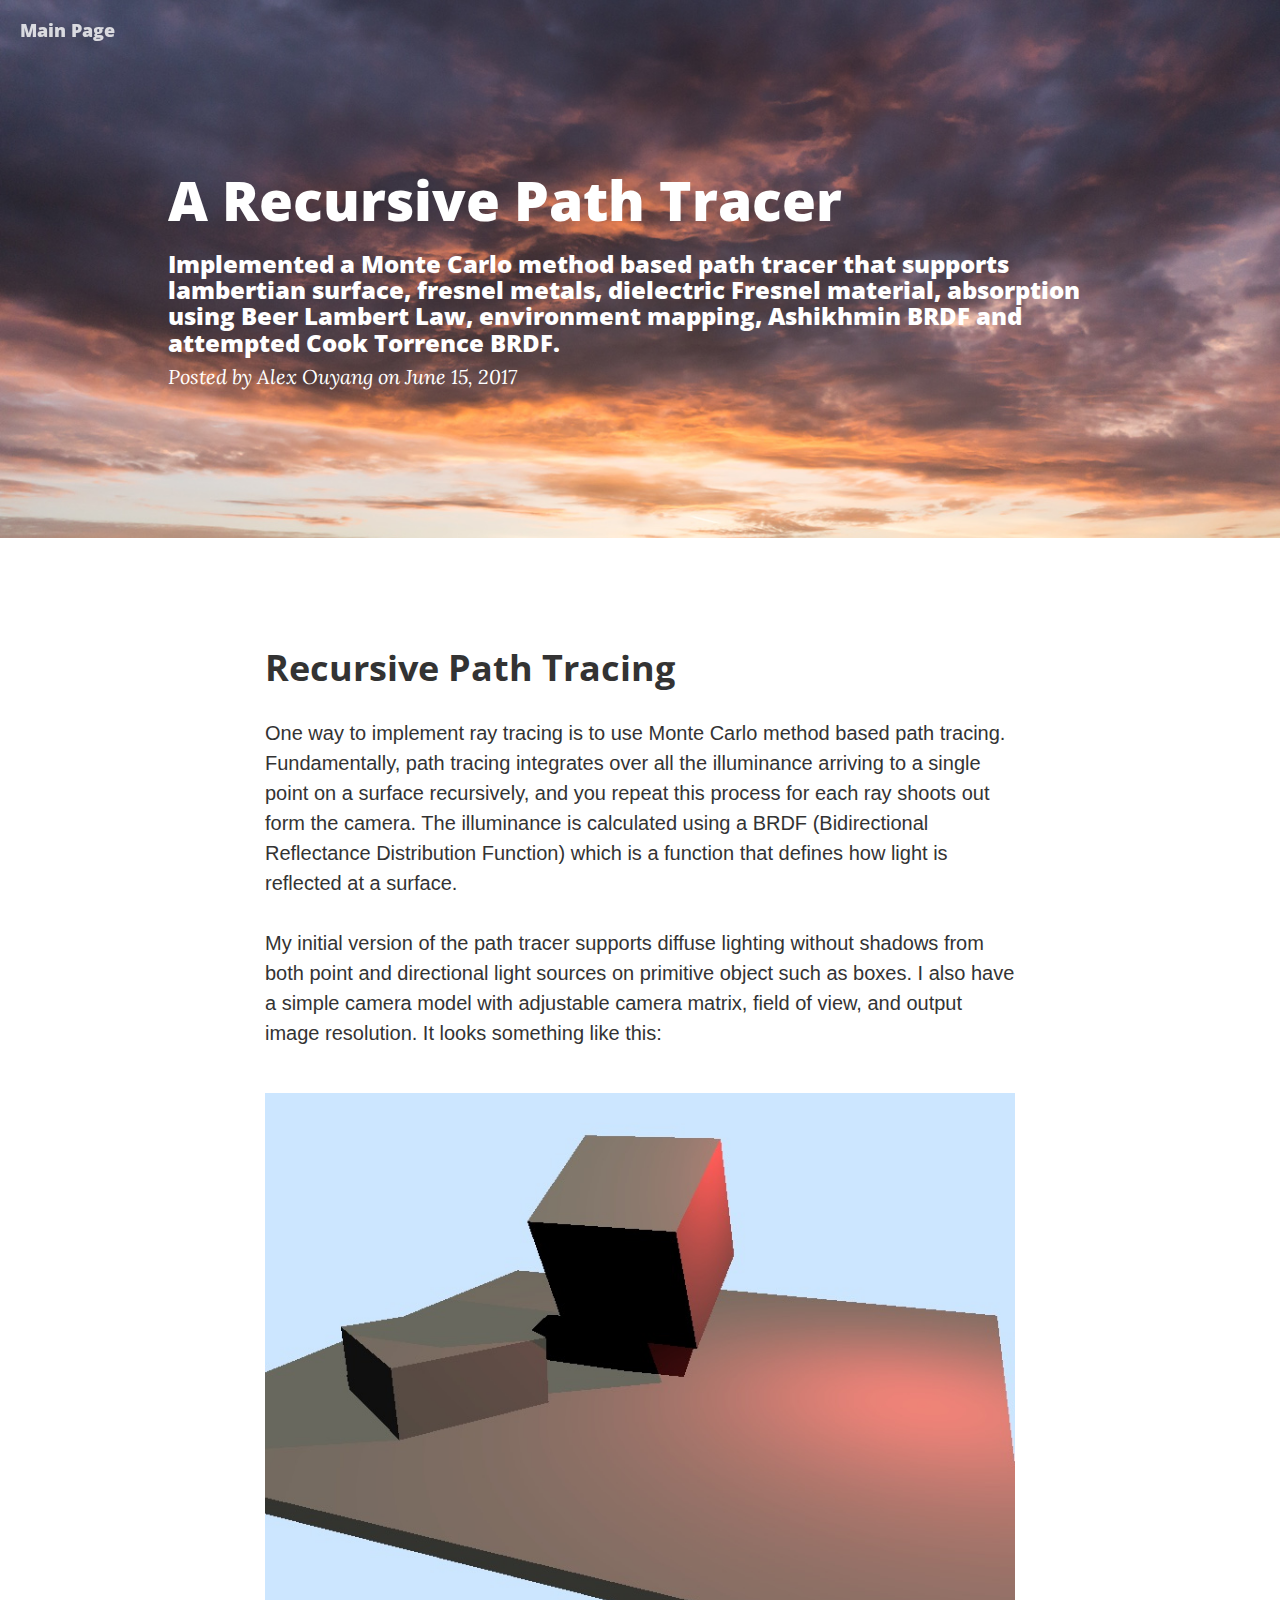
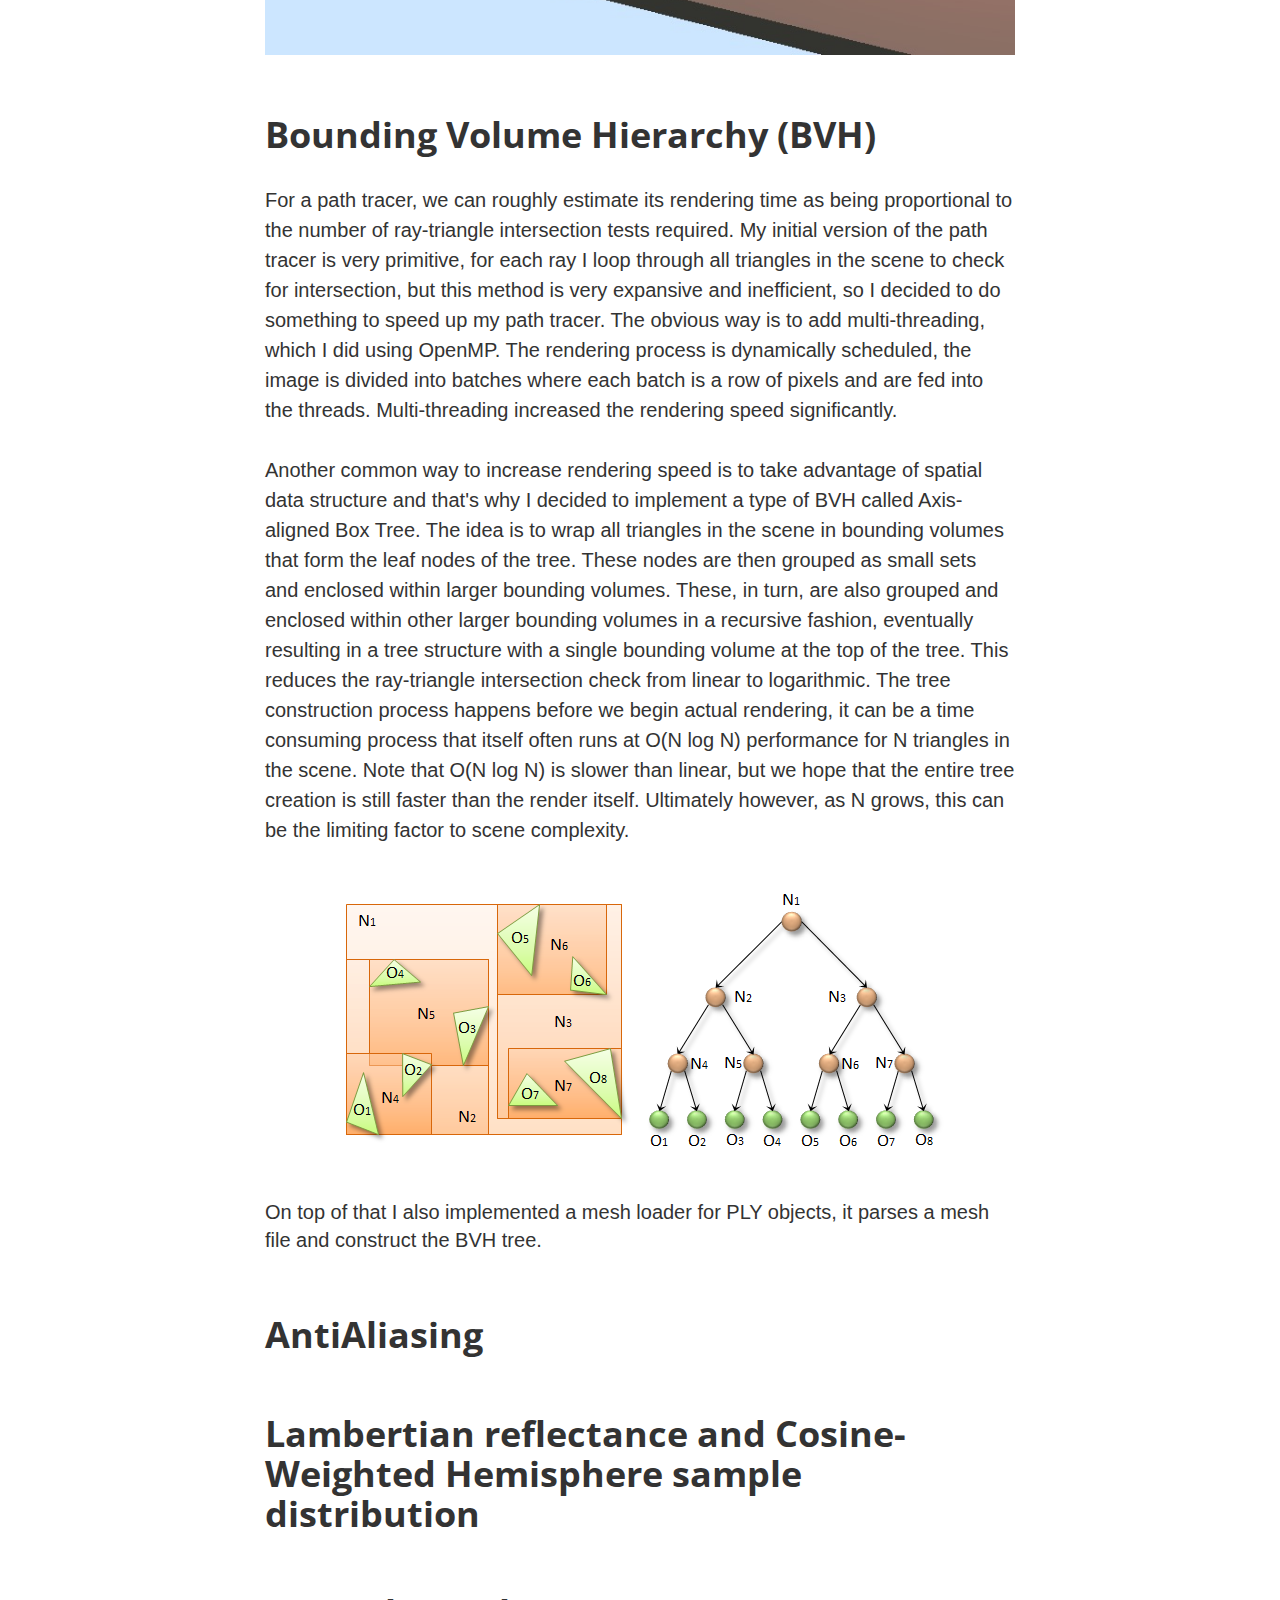
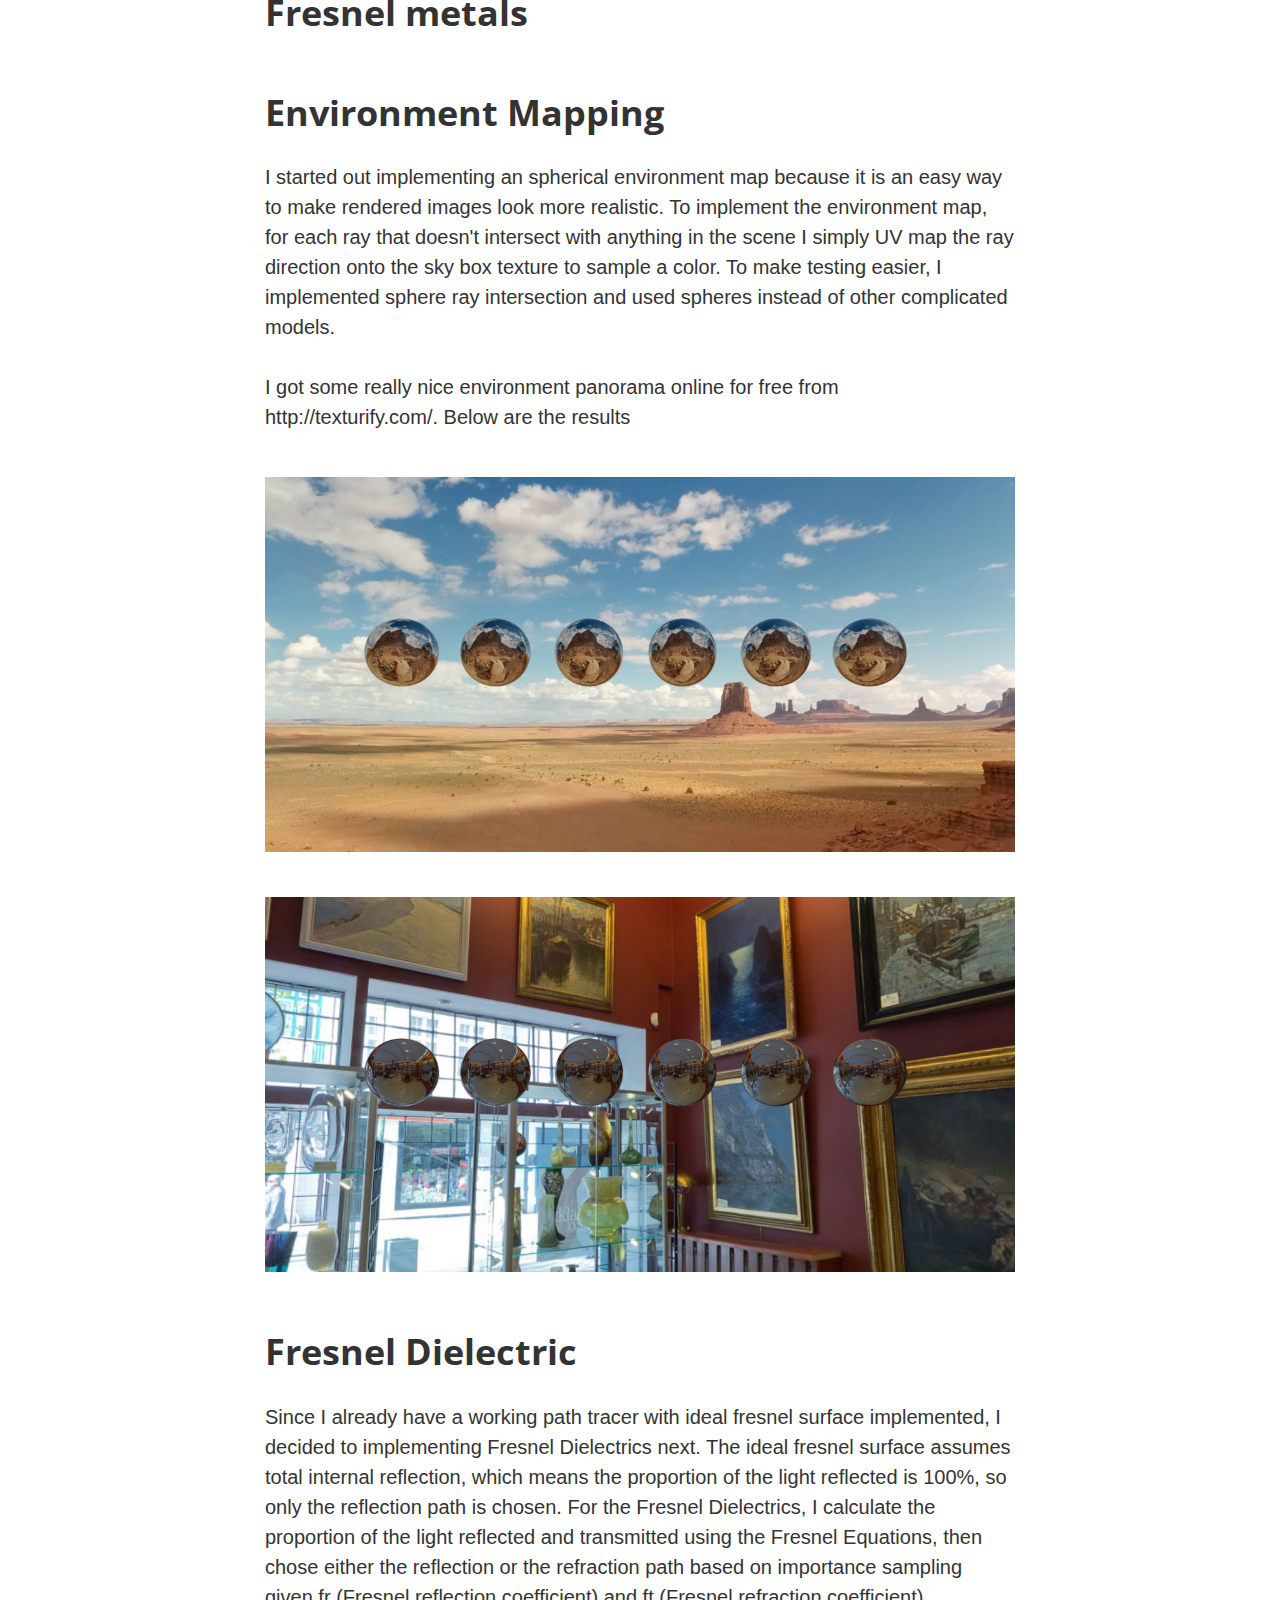
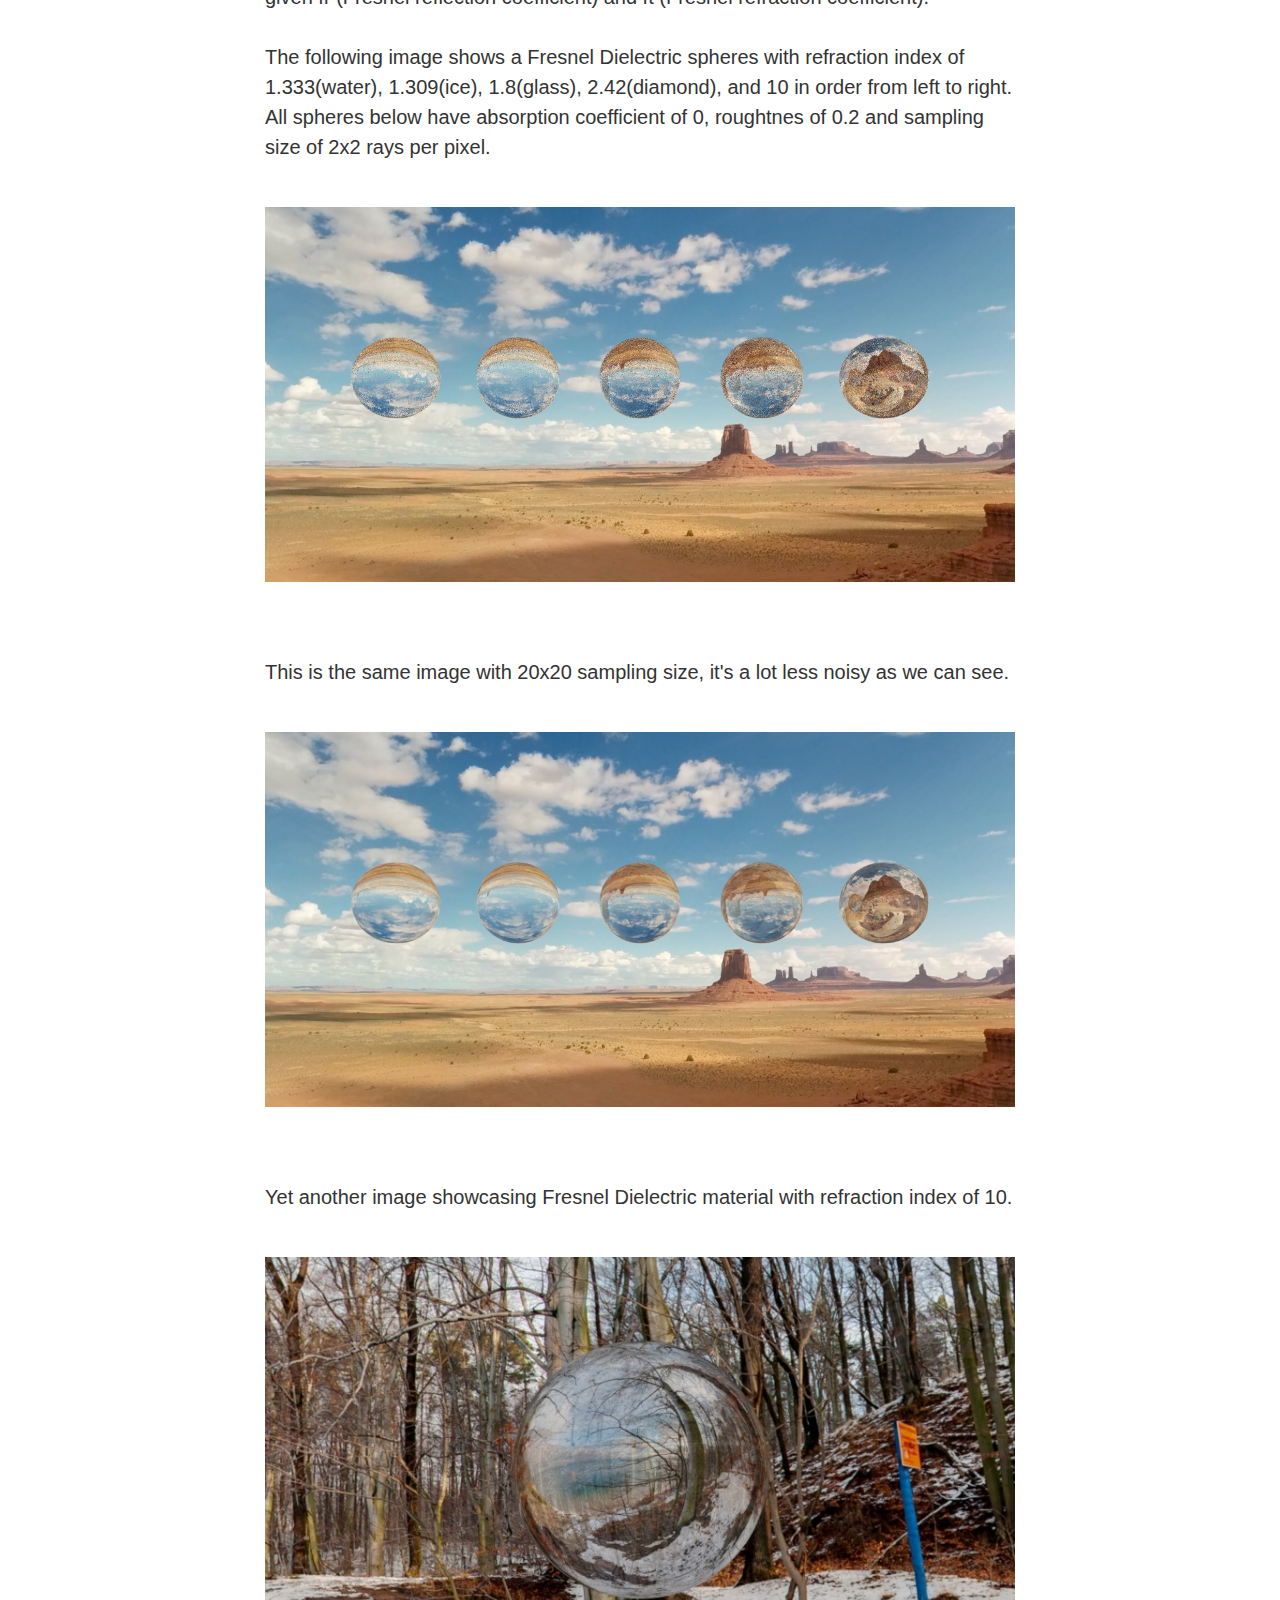
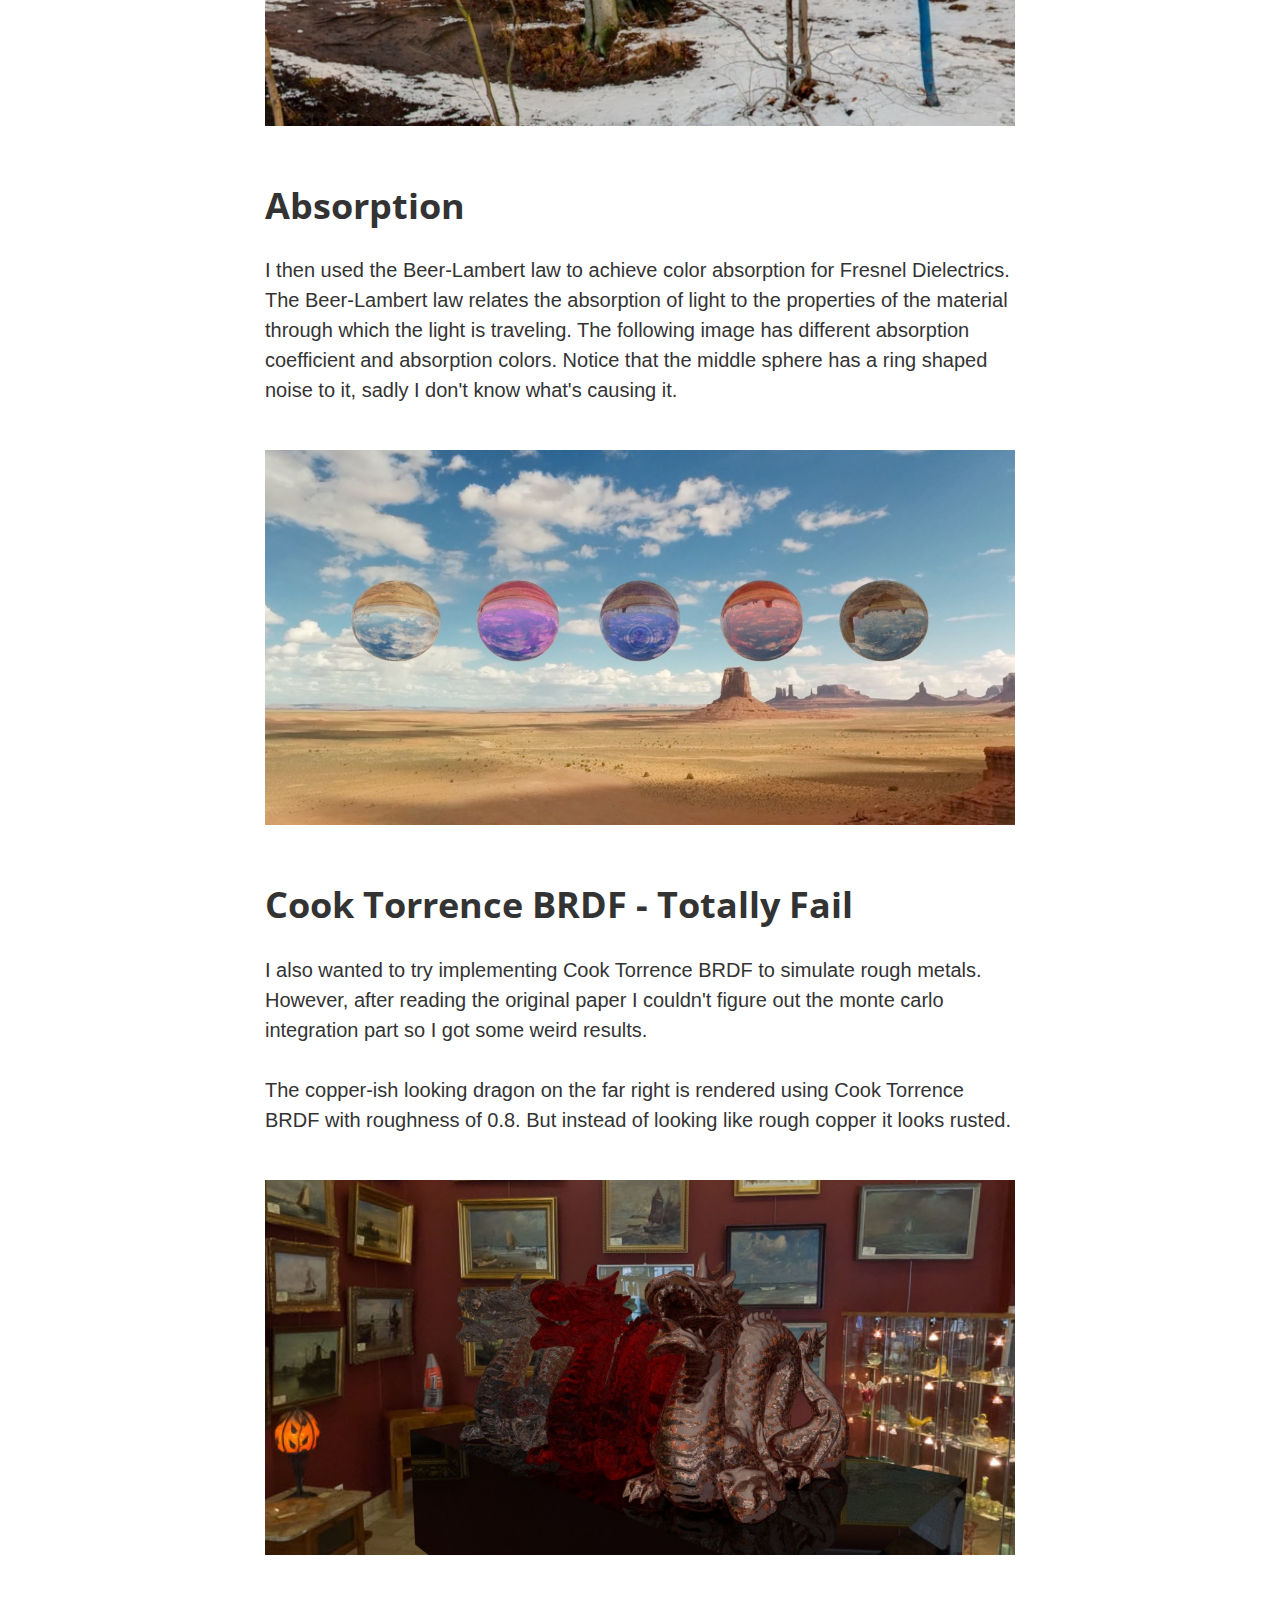
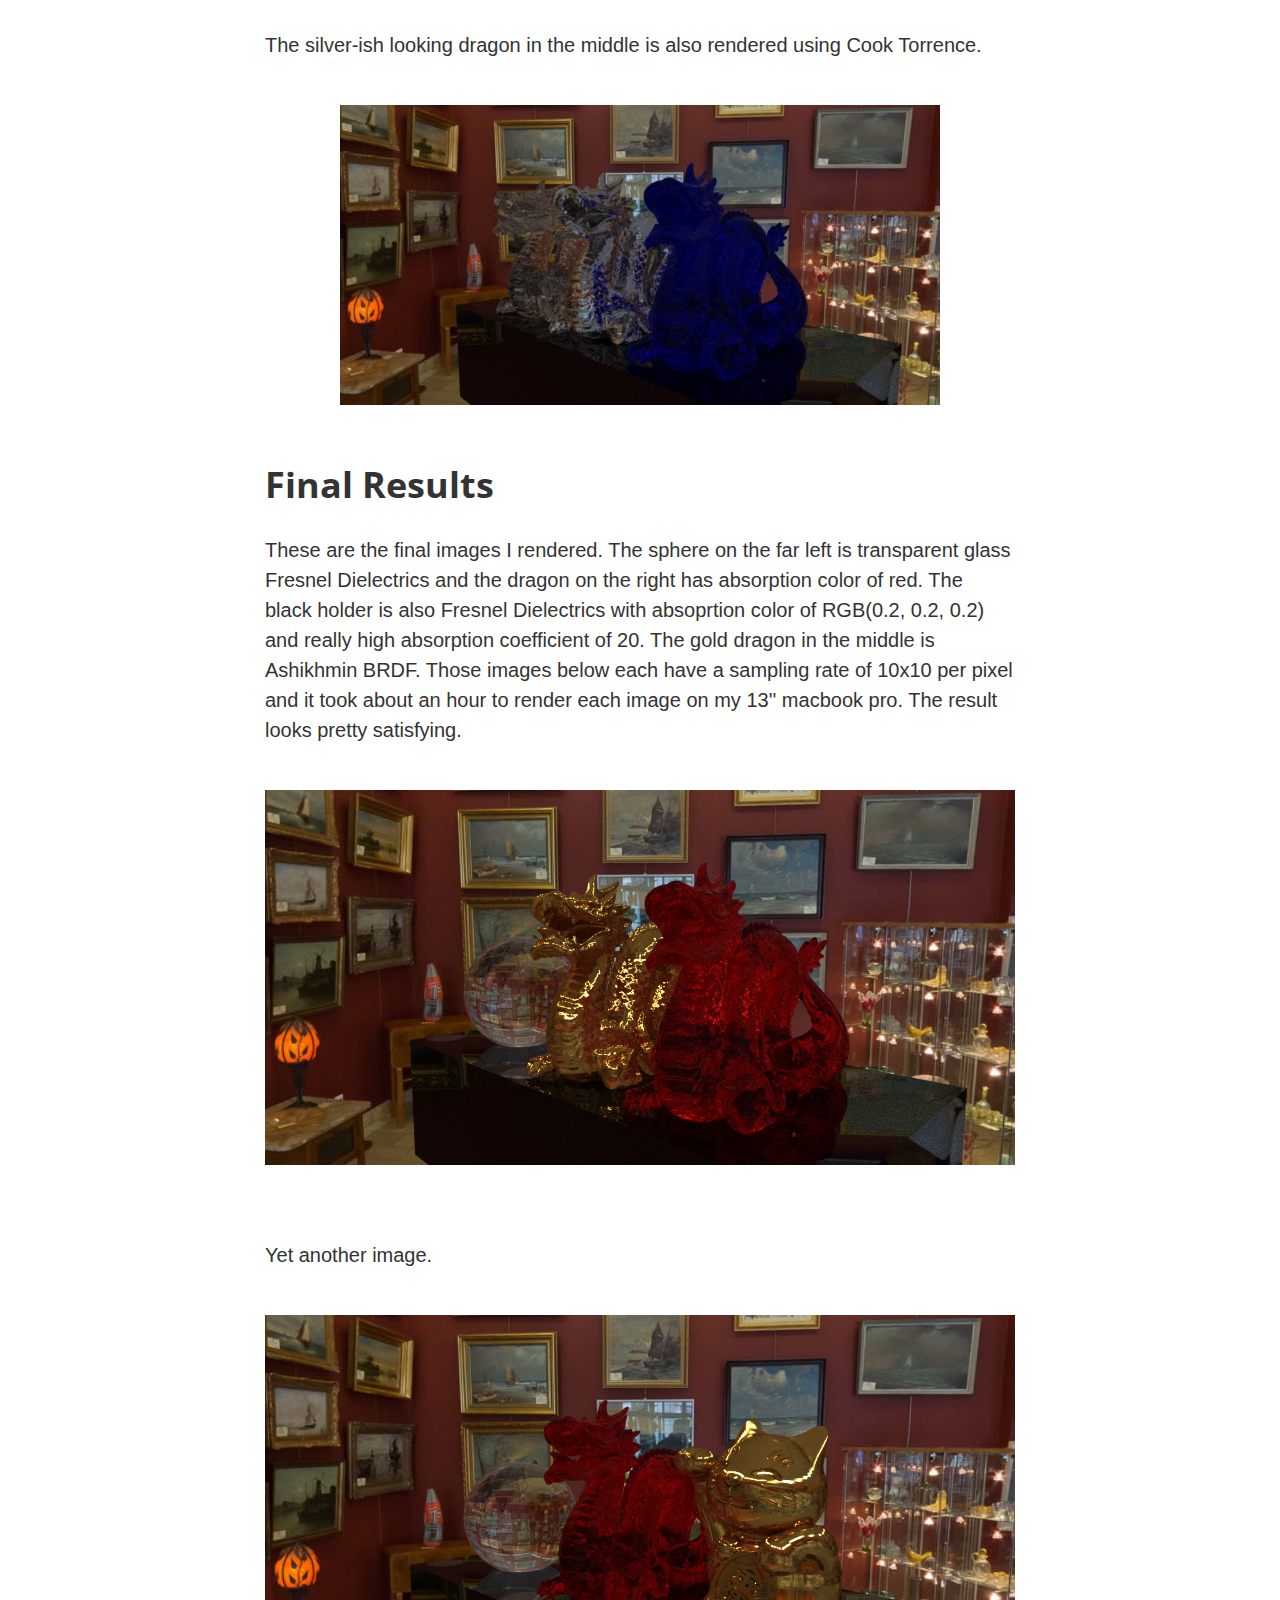
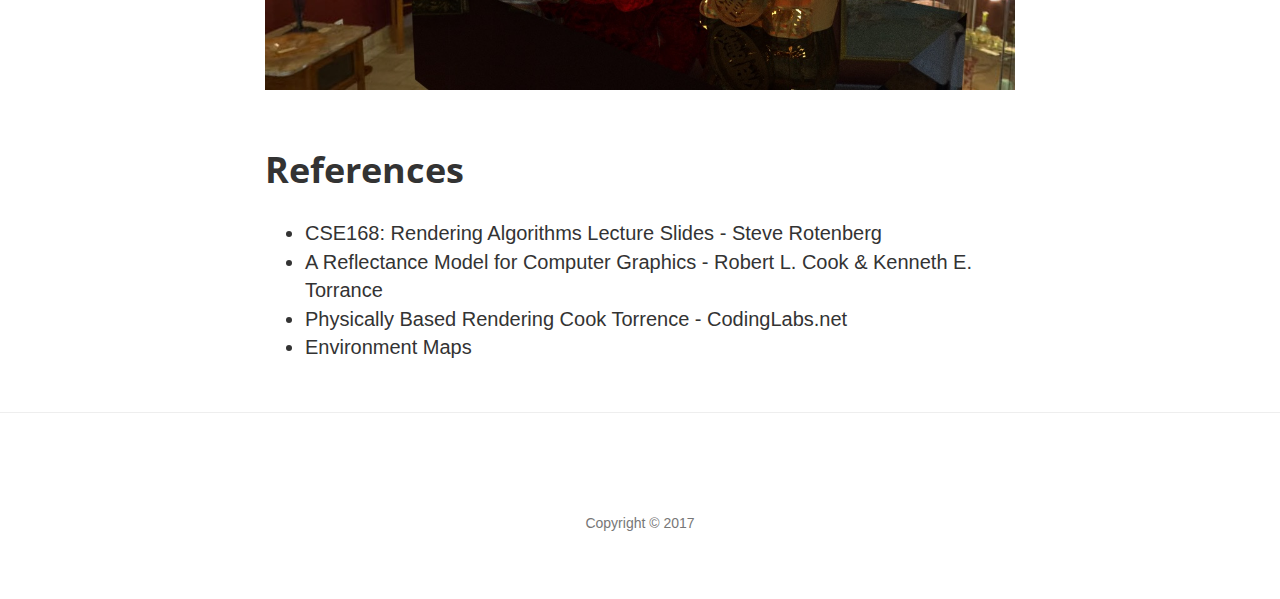
<file: rayTracing.html>
<!DOCTYPE html>
<html lang="en">

<head>

    <meta charset="utf-8">
    <meta http-equiv="X-UA-Compatible" content="IE=edge">
    <meta name="viewport" content="width=device-width, initial-scale=1">
    <meta name="description" content="">
    <meta name="author" content="">

    <title>A Recursive Path Tracer</title>

    <!-- Bootstrap Core CSS -->
    <link href="vendor/bootstrap/css/bootstrap.min.css" rel="stylesheet">

    <!-- Theme CSS -->
    <link href="css/clean-blog.min.css" rel="stylesheet">

    <!-- Custom Fonts -->
    <link href="vendor/font-awesome/css/font-awesome.min.css" rel="stylesheet" type="text/css">
    <link href='https://fonts.googleapis.com/css?family=Lora:400,700,400italic,700italic' rel='stylesheet' type='text/css'>
    <link href='https://fonts.googleapis.com/css?family=Open+Sans:300italic,400italic,600italic,700italic,800italic,400,300,600,700,800' rel='stylesheet' type='text/css'>

    <!-- HTML5 Shim and Respond.js IE8 support of HTML5 elements and media queries -->
    <!-- WARNING: Respond.js doesn't work if you view the page via file:// -->
    <!--[if lt IE 9]>
        <script src="https://oss.maxcdn.com/libs/html5shiv/3.7.0/html5shiv.js"></script>
        <script src="https://oss.maxcdn.com/libs/respond.js/1.4.2/respond.min.js"></script>
    <![endif]-->

</head>

<body>

    <!-- Navigation -->
    <nav class="navbar navbar-default navbar-custom navbar-fixed-top">
        <div class="container-fluid">
            <!-- Brand and toggle get grouped for better mobile display -->
            <div class="navbar-header page-scroll">
                <a class="navbar-brand" href="index.html">Main Page</a>
            </div>

        </div>
        <!-- /.container -->
    </nav>

    <!-- Page Header -->
    <!-- Set your background image for this header on the line below. -->
    <header class="intro-header" style="background-image: url('img/sun_rise.jpg')">
        <div class="container">
            <div class="row">
                <div class="col-lg-10 col-lg-offset-1 col-md-10 col-md-offset-1">
                    <div class="post-heading">
                        <h1>A Recursive Path Tracer</h1>
                        <h3>
                            Implemented a Monte Carlo method based path tracer that supports lambertian surface, fresnel metals, dielectric Fresnel material, absorption using Beer Lambert Law, environment mapping, Ashikhmin BRDF and attempted Cook Torrence BRDF.
                        </h3>
                        <span class="meta">Posted by Alex Ouyang on June 15, 2017</span>
                    </div>
                </div>
            </div>
        </div>
    </header>

    <!-- Post Content -->
    <article>
        <div class="container">
            <div class="row">
                <div class="col-lg-8 col-lg-offset-2 col-md-10 col-md-offset-1">

                    <h2 class="section-heading">Recursive Path Tracing</h2>
                    <p>
                        One way to implement ray tracing is to use Monte Carlo method based path tracing. Fundamentally, path tracing integrates over all the illuminance arriving to a single point on a surface recursively, and you repeat this process for each ray shoots out form the camera. The illuminance is calculated using a BRDF (Bidirectional Reflectance Distribution Function) which is a function that defines how light is reflected at a surface.
                    <p>
                    <p>
                        My initial version of the path tracer supports diffuse lighting without shadows from both point and directional light sources on primitive object such as boxes. I also have a simple camera model with adjustable camera matrix, field of view, and output image resolution. It looks something like this:
                        <img class="img-responsive blog-img" src="img/p2/basic.jpg" alt="">
                    <p>

                    <h2 class="section-heading">Bounding Volume Hierarchy (BVH)</h2>
                    <p>
                        For a path tracer, we can roughly estimate its rendering time as being proportional to the number of ray-triangle intersection tests required. My initial version of the path tracer is very primitive, for each ray I loop through all triangles in the scene to check for intersection, but this method is very expansive and inefficient, so I decided to do something to speed up my path tracer. The obvious way is to add multi-threading, which I did using OpenMP. The rendering process is dynamically scheduled, the image is divided into batches where each batch is a row of pixels and are fed into the threads. Multi-threading increased the rendering speed significantly.
                    </p>
                    <p>
                        Another common way to increase rendering speed is to take advantage of spatial data structure and that's why I decided to implement a type of BVH called Axis-aligned Box Tree. The idea is to wrap all triangles in the scene in bounding volumes that form the leaf nodes of the tree. These nodes are then grouped as small sets and enclosed within larger bounding volumes. These, in turn, are also grouped and enclosed within other larger bounding volumes in a recursive fashion, eventually resulting in a tree structure with a single bounding volume at the top of the tree. This reduces the ray-triangle intersection check from linear to logarithmic. The tree construction process happens before we begin actual rendering, it can be a time consuming process that itself often runs at O(N log N) performance for N triangles in the scene. Note that O(N log N) is slower than linear, but we hope that the entire tree creation is still faster than the render itself. Ultimately however, as N grows, this can be the limiting factor to scene complexity.
                        <img class="img-responsive blog-img" src="img/p2/bvh.png" alt="">
                    </p>
                    </p>
                        On top of that I also implemented a mesh loader for PLY objects, it parses a mesh file and construct the BVH tree.
                    <p>


                    <h2 class="section-heading">AntiAliasing</h2>
                    <p>
                    </p>


                    <h2 class="section-heading">Lambertian reflectance and Cosine-Weighted Hemisphere sample distribution</h2>
                    <p>
                    </p>


                    <h2 class="section-heading">Fresnel metals</h2>
                    <p>
                    </p>

                    <h2 class="section-heading">Environment Mapping</h2>
                    <p>
                        I started out implementing an spherical environment map because it is an easy way to make rendered images look more realistic. To implement the environment map, for each ray that doesn't intersect with anything in the scene I simply UV map the ray direction onto the sky box texture to sample a color. To make testing easier, I implemented sphere ray intersection and used spheres instead of other complicated models.
                        <br>
                        <br>
                        I got some really nice environment panorama online for free from http://texturify.com/. Below are the results
                        <img class="img-responsive blog-img" src="img/p2/env_2.jpg" alt="">
                        <img class="img-responsive blog-img" src="img/p2/env_1.jpg" alt="">
                    <p>

                    <h2 class="section-heading">Fresnel Dielectric</h2>
                    <p>
                        Since I already have a working path tracer with ideal fresnel surface implemented, I decided to implementing Fresnel Dielectrics next. The ideal fresnel surface assumes total internal reflection, which means the proportion of the light reflected is 100%, so only the reflection path is chosen. For the Fresnel Dielectrics, I calculate the proportion of the light reflected and transmitted using the Fresnel Equations, then chose either the reflection or the refraction path based on importance sampling given fr (Fresnel reflection coefficient) and ft (Fresnel refraction coefficient).
                    </p>
                    <p>
                        The following image shows a Fresnel Dielectric spheres with refraction index of 1.333(water), 1.309(ice), 1.8(glass), 2.42(diamond), and 10 in order from left to right. All spheres below have absorption coefficient of 0, roughtnes of 0.2 and sampling size of 2x2 rays per pixel.
                        <img class="img-responsive blog-img" src="img/p2/dielectric_2x2.jpg" alt="">
                        <br> 
                        This is the same image with 20x20 sampling size, it's a lot less noisy as we can see.
                        <img class="img-responsive blog-img" src="img/p2/dielectric_20x20.jpg" alt="">
                        <br>
                        Yet another image showcasing Fresnel Dielectric material with refraction index of 10.
                        <img class="img-responsive blog-img" src="img/p2/dielectric_2.jpg" alt="">
                    </p>
                    

                    <h2 class="section-heading">Absorption</h2>
                    <p>
                        I then used the Beer-Lambert law to achieve color absorption for Fresnel Dielectrics. The Beer-Lambert law relates the absorption of light to the properties of the material through which the light is traveling. The following image has different absorption coefficient and absorption colors. Notice that the middle sphere has a ring shaped noise to it, sadly I don't know what's causing it.
                        <img class="img-responsive blog-img" src="img/p2/dielectric__color_20x20.jpg" alt="">
                    <p>


                    <h2 class="section-heading">Cook Torrence BRDF - Totally Fail</h2>
                    <p>
                        I also wanted to try implementing Cook Torrence BRDF to simulate rough metals. However, after reading the original paper I couldn't figure out the monte carlo integration part so I got some weird results.
                        <br>
                        <br> 
                        The copper-ish looking dragon on the far right is rendered using Cook Torrence BRDF with roughness of 0.8. But instead of looking like rough copper it looks rusted.
                        <img class="img-responsive blog-img" src="img/p2/ct_2.jpg" alt="">
                        <br> 
                        The silver-ish looking dragon in the middle is also rendered using Cook Torrence.
                        <img class="img-responsive blog-img" src="img/p2/ct_1.jpg" alt="">
                    <p>

                   

                    <h2 class="section-heading">Final Results</h2>
                    <p>
                        These are the final images I rendered. The sphere on the far left is transparent glass Fresnel Dielectrics and the dragon on the right has absorption color of red. The black holder is also Fresnel Dielectrics with absoprtion color of RGB(0.2, 0.2, 0.2) and really high absorption coefficient of 20. The gold dragon in the middle is Ashikhmin BRDF. Those images below each have a sampling rate of 10x10 per pixel and it took about an hour to render each image on my 13'' macbook pro. The result looks pretty satisfying. 
                        <img class="img-responsive blog-img" src="img/p2/final_2.jpg" alt="">
                        <br>
                        Yet another image.
                        <img class="img-responsive blog-img" src="img/p2/final_1.jpg" alt="">
                    </p>


                    <h2 class="section-heading">References</h2>
                    <p>
                        <ul>
                            <li>
                                <a href="https://cseweb.ucsd.edu/classes/sp17/cse168-a/">CSE168: Rendering Algorithms Lecture Slides - Steve Rotenberg</a>
                            </li>
                            <li>
                                <a href="http://inst.cs.berkeley.edu/~cs294-13/fa09/lectures/cookpaper.pdf">A Reflectance Model for Computer Graphics - Robert L. Cook & Kenneth E. Torrance</a>
                            </li>
                            <li>
                                <a href="http://www.codinglabs.net/article_physically_based_rendering_cook_torrance.aspx">Physically Based Rendering Cook Torrence - CodingLabs.net</a>
                            </li>
                            <li>
                                <a href="http://texturify.com/">Environment Maps</a>
                            </li>
                        </ul>
                    </p>

                </div>
            </div>
        </div>
    </article>

    <hr>

    <!-- Footer -->
    <footer>
        <div class="container">
            <div class="row">
                <div class="col-lg-8 col-lg-offset-2 col-md-10 col-md-offset-1">
                    <!--<ul class="list-inline text-center">
                        <li>
                            <a href="#">
                                <span class="fa-stack fa-lg">
                                    <i class="fa fa-circle fa-stack-2x"></i>
                                    <i class="fa fa-twitter fa-stack-1x fa-inverse"></i>
                                </span>
                            </a>
                        </li>
                        <li>
                            <a href="#">
                                <span class="fa-stack fa-lg">
                                    <i class="fa fa-circle fa-stack-2x"></i>
                                    <i class="fa fa-facebook fa-stack-1x fa-inverse"></i>
                                </span>
                            </a>
                        </li>
                        <li>
                            <a href="#">
                                <span class="fa-stack fa-lg">
                                    <i class="fa fa-circle fa-stack-2x"></i>
                                    <i class="fa fa-github fa-stack-1x fa-inverse"></i>
                                </span>
                            </a>
                        </li>
                    </ul>-->
                    <p class="copyright text-muted">Copyright &copy; 2017</p>
                </div>
            </div>
        </div>
    </footer>

    <!-- jQuery -->
    <script src="vendor/jquery/jquery.min.js"></script>

    <!-- Bootstrap Core JavaScript -->
    <script src="vendor/bootstrap/js/bootstrap.min.js"></script>

    <!-- Contact Form JavaScript -->
    <script src="js/jqBootstrapValidation.js"></script>
    <script src="js/contact_me.js"></script>

    <!-- Theme JavaScript -->
    <script src="js/clean-blog.min.js"></script>

</body>

</html>
</file>
<file: css/clean-blog.min.css>
/*!
 * Start Bootstrap - Clean Blog v3.3.7+1 (http://startbootstrap.com/template-overviews/clean-blog)
 * Copyright 2013-2017 Start Bootstrap
 * Licensed under MIT (https://github.com/BlackrockDigital/startbootstrap/blob/gh-pages/LICENSE)
 */body{font-size:20px;color:#333}p{line-height:1.5;margin:30px 0}p a{text-decoration:underline}h1,h2,h3,h4,h5,h6{font-family:'Open Sans','Helvetica Neue',Helvetica,Arial,sans-serif;font-weight:800}a{color:#333}a:focus,a:hover{color:#0085a1}a img:focus,a img:hover{cursor:zoom-in}blockquote{color:#777;font-style:italic}hr.small{max-width:100px;margin:15px auto;border-width:4px;border-color:#fff}.navbar-custom{position:absolute;top:0;left:0;width:100%;z-index:3;font-family:'Open Sans','Helvetica Neue',Helvetica,Arial,sans-serif}.navbar-custom .navbar-brand{font-weight:800}.navbar-custom .navbar-header .navbar-toggle{color:#777;font-weight:800;text-transform:uppercase;font-size:12px}.navbar-custom .nav li a{text-transform:uppercase;font-size:12px;font-weight:800;letter-spacing:1px}@media only screen and (min-width:768px){.navbar-custom{background:0 0;border-bottom:1px solid transparent}.navbar-custom .navbar-brand{color:#fff;padding:20px}.navbar-custom .navbar-brand:focus,.navbar-custom .navbar-brand:hover{color:rgba(255,255,255,.8)}.navbar-custom .nav li a{color:#fff;padding:20px}.navbar-custom .nav li a:focus,.navbar-custom .nav li a:hover{color:rgba(255,255,255,.8)}.navbar-custom .nav li ul.dropdown-menu a{color:#333}.navbar-custom .nav li ul.dropdown-menu a:focus,.navbar-custom .nav li ul.dropdown-menu a:hover{color:#0085a1}}@media only screen and (min-width:1170px){.navbar-custom{-webkit-transition:background-color .3s;-moz-transition:background-color .3s;transition:background-color .3s;-webkit-transform:translate3d(0,0,0);-moz-transform:translate3d(0,0,0);-ms-transform:translate3d(0,0,0);-o-transform:translate3d(0,0,0);transform:translate3d(0,0,0);-webkit-backface-visibility:hidden;backface-visibility:hidden}.navbar-custom.is-fixed{position:fixed;top:-61px;background-color:rgba(255,255,255,.9);border-bottom:1px solid #f2f2f2;-webkit-transition:-webkit-transform .3s;-moz-transition:-moz-transform .3s;transition:transform .3s}.navbar-custom.is-fixed .navbar-brand{color:#333}.navbar-custom.is-fixed .navbar-brand:focus,.navbar-custom.is-fixed .navbar-brand:hover{color:#0085a1}.navbar-custom.is-fixed .nav li a{color:#333}.navbar-custom.is-fixed .nav li a:focus,.navbar-custom.is-fixed .nav li a:hover{color:#0085a1}.navbar-custom.is-visible{-webkit-transform:translate3d(0,100%,0);-moz-transform:translate3d(0,100%,0);-ms-transform:translate3d(0,100%,0);-o-transform:translate3d(0,100%,0);transform:translate3d(0,100%,0)}}.intro-header{background-color:#777;background:no-repeat center center;background-attachment:scroll;-webkit-background-size:cover;-moz-background-size:cover;background-size:cover;-o-background-size:cover;margin-bottom:50px}.intro-header .page-heading,.intro-header .post-heading,.intro-header .site-heading{padding:100px 0 50px;color:#fff}@media only screen and (min-width:768px){.intro-header .page-heading,.intro-header .post-heading,.intro-header .site-heading{padding:150px 0}}.intro-header .page-heading,.intro-header .site-heading{text-align:center}.intro-header .page-heading h1,.intro-header .site-heading h1{margin-top:0;font-size:50px}.intro-header .page-heading .subheading,.intro-header .site-heading .subheading{font-size:24px;line-height:1.1;display:block;font-family:'Open Sans','Helvetica Neue',Helvetica,Arial,sans-serif;font-weight:300;margin:10px 0 0}@media only screen and (min-width:768px){.intro-header .page-heading h1,.intro-header .site-heading h1{font-size:80px}}.intro-header .post-heading h1{font-size:35px}.intro-header .post-heading .meta,.intro-header .post-heading .subheading{line-height:1.1;display:block}.intro-header .post-heading .subheading{font-family:'Open Sans','Helvetica Neue',Helvetica,Arial,sans-serif;font-size:24px;margin:10px 0 30px;font-weight:600}.intro-header .post-heading .meta{font-family:Lora,'Times New Roman',serif;font-style:italic;font-weight:300;font-size:20px}.intro-header .post-heading .meta a{color:#fff}@media only screen and (min-width:768px){.intro-header .post-heading h1{font-size:55px}.intro-header .post-heading .subheading{font-size:30px}}.post-preview>a{color:#333}.post-preview>a:focus,.post-preview>a:hover{text-decoration:none;color:#0085a1}.post-preview>a>.post-title{font-size:30px;margin-top:30px;margin-bottom:10px}.post-preview>a>.post-subtitle{margin:0;font-weight:300;margin-bottom:10px}.post-preview>.post-meta{color:#777;font-size:18px;font-style:italic;margin-top:0}.post-preview>.post-meta>a{text-decoration:none;color:#333}.post-preview>.post-meta>a:focus,.post-preview>.post-meta>a:hover{color:#0085a1;text-decoration:underline}@media only screen and (min-width:768px){.post-preview>a>.post-title{font-size:36px}}.section-heading{font-size:36px;margin-top:60px;font-weight:700}.section-heading-big{font-size:54px;margin-top:80px;margin-bottom:-25px;font-weight:800}.caption{text-align:center;font-size:14px;padding:10px;font-style:italic;margin:0;display:block;border-bottom-right-radius:5px;border-bottom-left-radius:5px}footer{padding:50px 0 65px}footer .list-inline{margin:0;padding:0}footer .copyright{font-size:14px;text-align:center;margin-bottom:0}.floating-label-form-group{font-size:14px;position:relative;margin-bottom:0;padding-bottom:.5em;border-bottom:1px solid #eee}.floating-label-form-group input,.floating-label-form-group textarea{z-index:1;position:relative;padding-right:0;padding-left:0;border:none;border-radius:0;font-size:1.5em;background:0 0;box-shadow:none!important;resize:none}.floating-label-form-group label{display:block;z-index:0;position:relative;top:2em;margin:0;font-size:.85em;line-height:1.764705882em;vertical-align:middle;vertical-align:baseline;opacity:0;-webkit-transition:top .3s ease,opacity .3s ease;-moz-transition:top .3s ease,opacity .3s ease;-ms-transition:top .3s ease,opacity .3s ease;transition:top .3s ease,opacity .3s ease}.floating-label-form-group::not(:first-child){padding-left:14px;border-left:1px solid #eee}.floating-label-form-group-with-value label{top:0;opacity:1}.floating-label-form-group-with-focus label{color:#0085a1}form .row:first-child .floating-label-form-group{border-top:1px solid #eee}.btn{font-family:'Open Sans','Helvetica Neue',Helvetica,Arial,sans-serif;text-transform:uppercase;font-size:14px;font-weight:800;letter-spacing:1px;border-radius:0;padding:15px 25px}.btn-lg{font-size:16px;padding:25px 35px}.btn-default:focus,.btn-default:hover{background-color:#0085a1;border:1px solid #0085a1;color:#fff}.pager{margin:20px 0 0}.pager li>a,.pager li>span{font-family:'Open Sans','Helvetica Neue',Helvetica,Arial,sans-serif;text-transform:uppercase;font-size:14px;font-weight:800;letter-spacing:1px;padding:15px 25px;background-color:#fff;border-radius:0}.pager li>a:focus,.pager li>a:hover{color:#fff;background-color:#0085a1;border:1px solid #0085a1}.pager .disabled>a,.pager .disabled>a:focus,.pager .disabled>a:hover,.pager .disabled>span{color:#777;background-color:#333;cursor:not-allowed}::-moz-selection{color:#fff;text-shadow:none;background:#0085a1}::selection{color:#fff;text-shadow:none;background:#0085a1}img::selection{color:#fff;background:0 0}img::-moz-selection{color:#fff;background:0 0}body{-webkit-tap-highlight-color:#0085a1}.flex-container{padding:0;margin:0;list-style:none;display:-webkit-box;display:-moz-box;display:-ms-flexbox;display:-webkit-flex;display:flex;-webkit-flex-flow:row wrap;justify-content:space-around}.flex-item-item-2{width:350px;height:500px;margin-top:20px}.flex-item-item-2-img-container{height:350px;width:auto}.flex-item-item-2-img-container img{max-height:350px;width:auto;display:block;margin:0 auto}.flex-item-item-3{width:220px;height:350px;margin-top:20px}.flex-item-item-3-img-container{height:220px;width:auto}.flex-item-item-3-img-container img{max-height:220px;width:auto;display:block;margin:0 auto}.flex-item-item-4{width:175px;height:275px;margin-top:20px}.flex-item-item-4-img-container{height:175px;width:auto}.flex-item-item-4-img-container img{max-height:175px;width:auto;display:block;margin:0 auto}.flex-item-item-5{width:140px;height:220px;margin-top:20px}.flex-item-item-5-img-container{height:140px;width:auto}.flex-item-item-5-img-container img{max-height:140px;width:auto;display:block;margin:0 auto}.flex-item-text{text-align:center;font-size:14px;padding:5px;margin:0;display:block;border-bottom-right-radius:5px;border-bottom-left-radius:5px}.equation{color:#777;font-style:italic;background-color:#eee}.blog-img{display:block;margin:45px auto}
</file>
